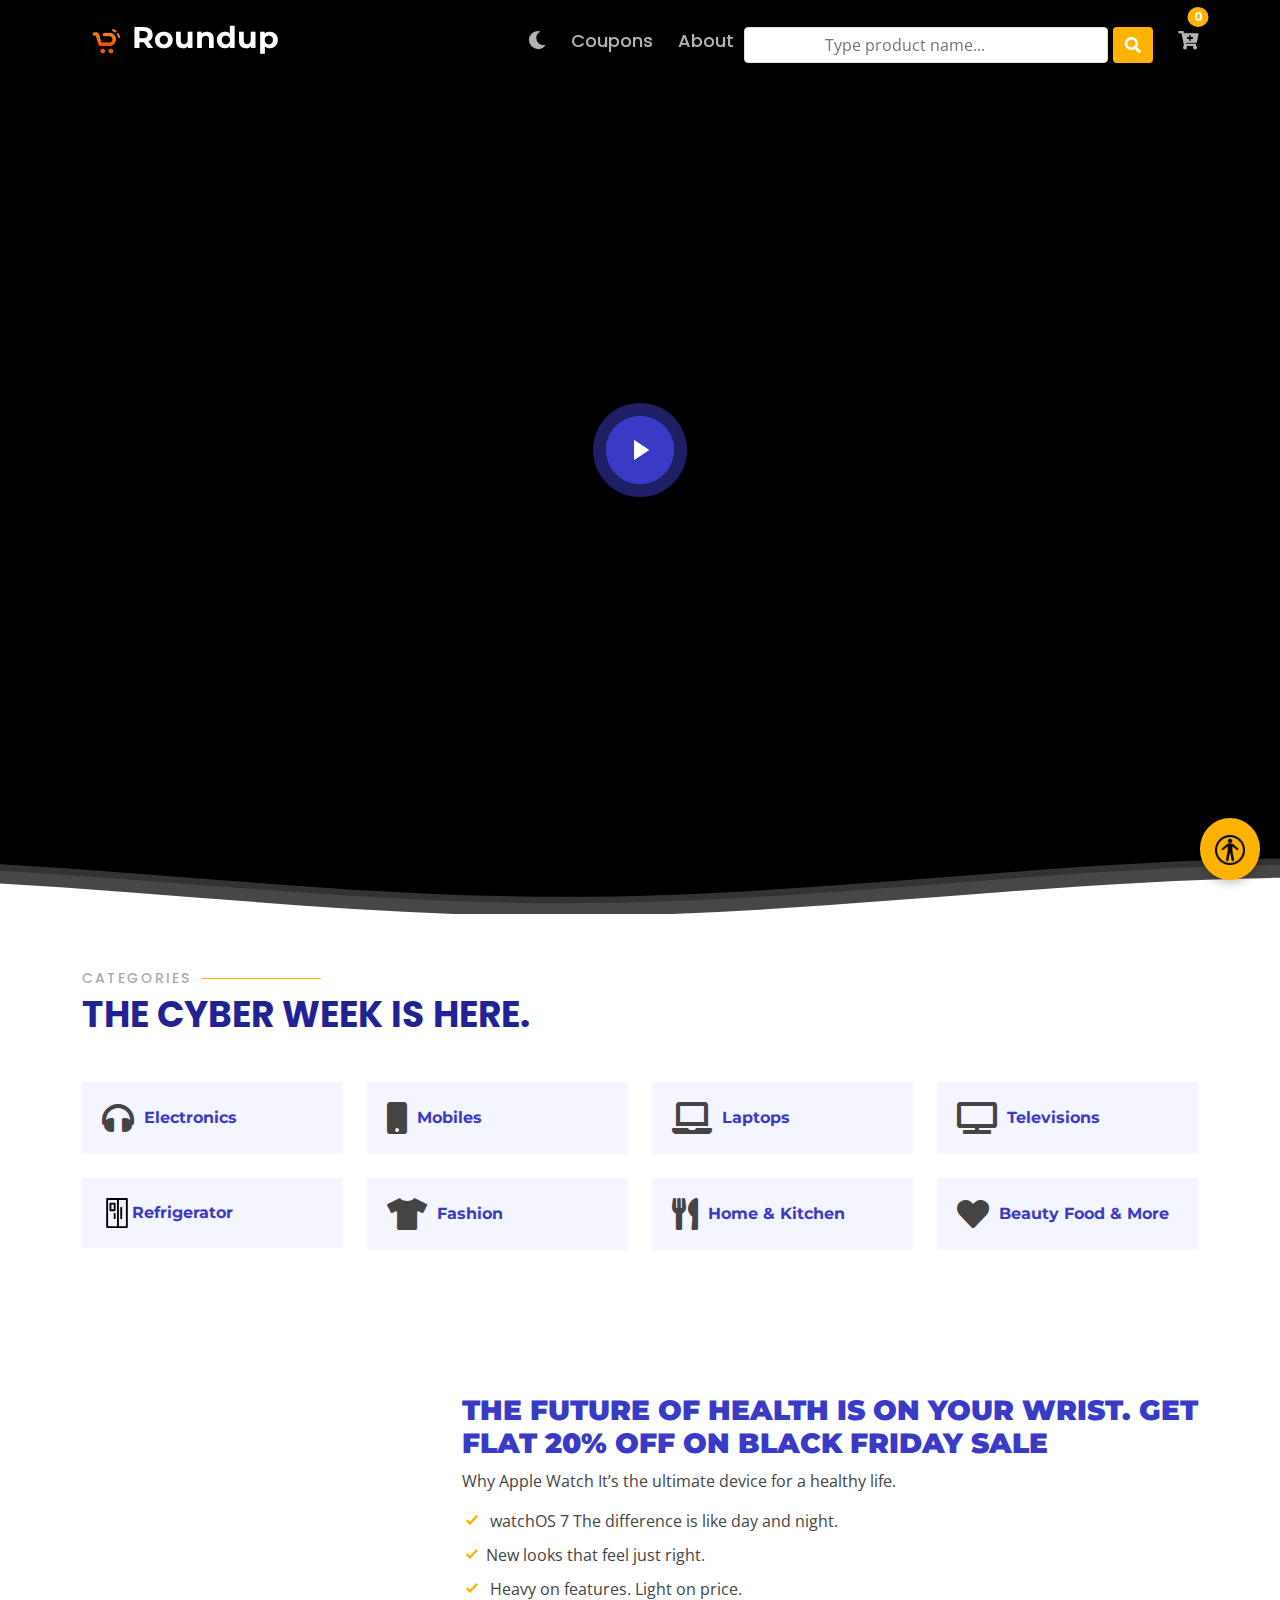
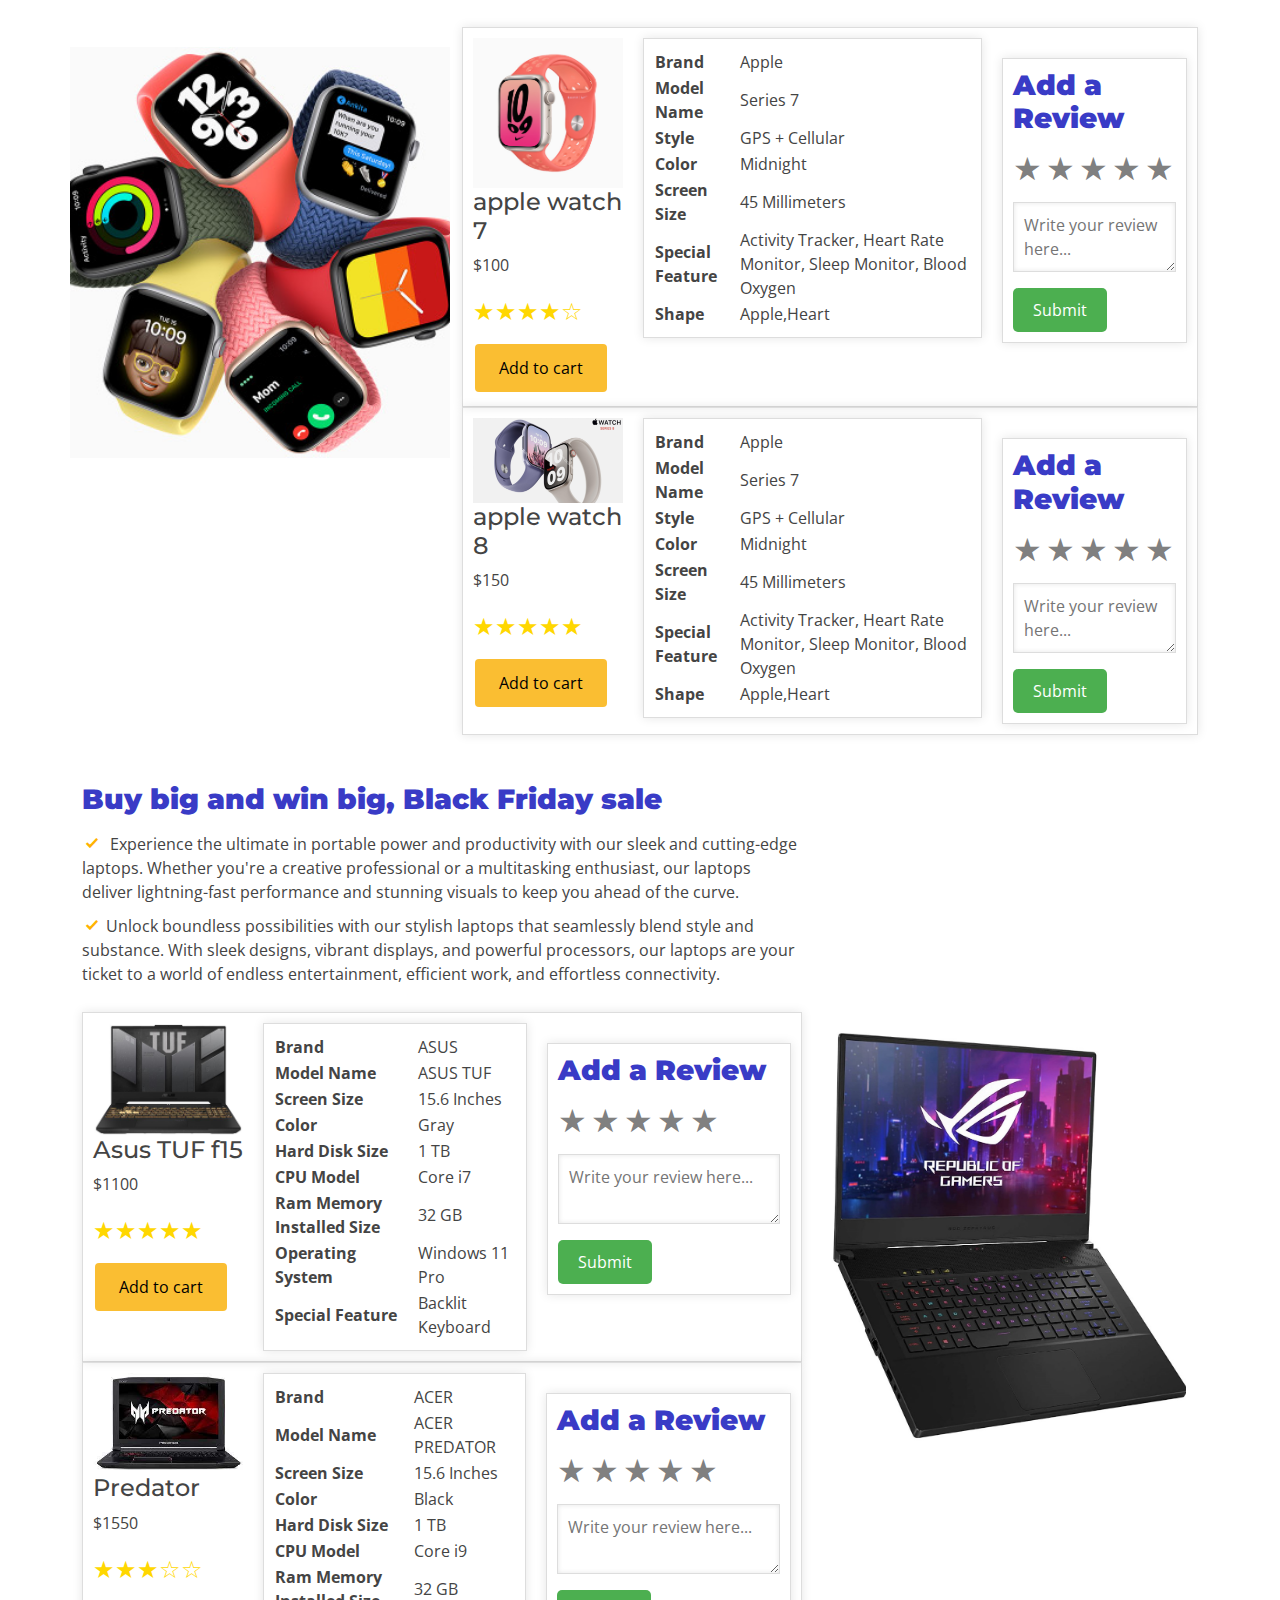
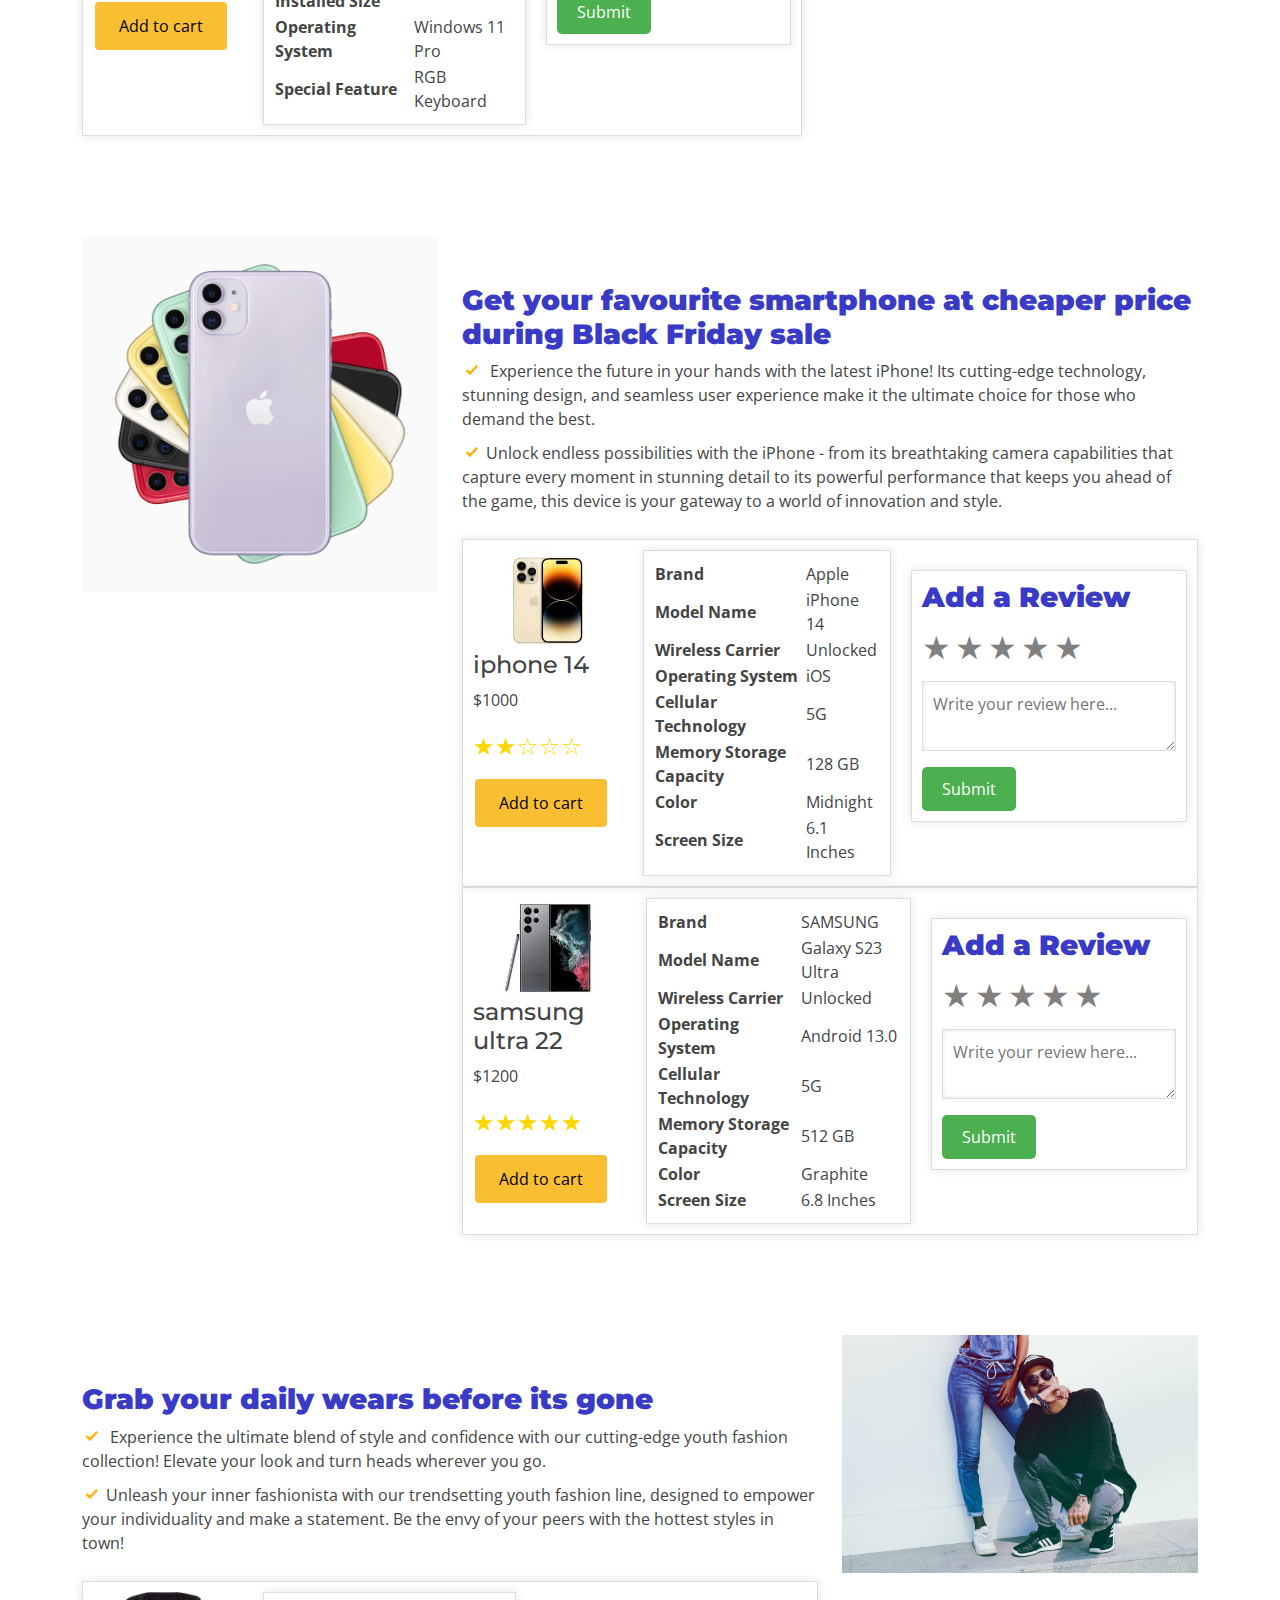
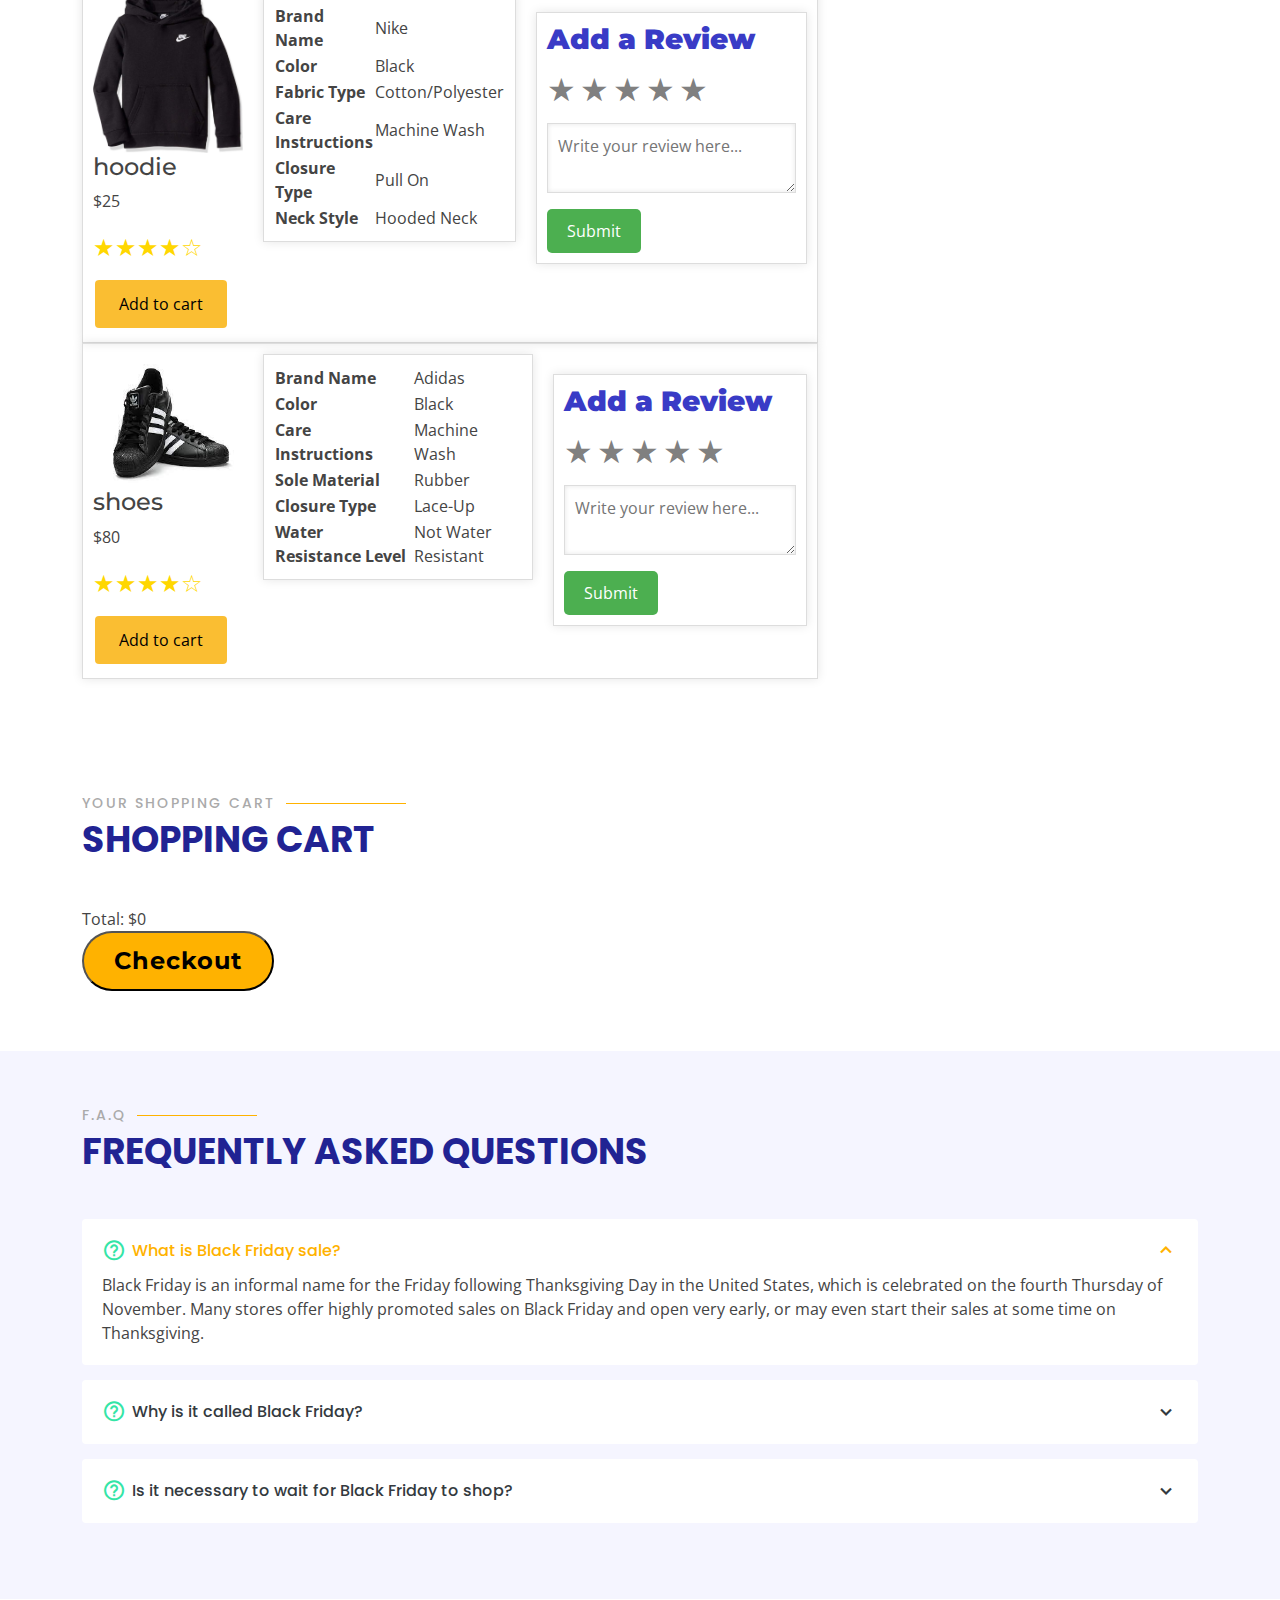
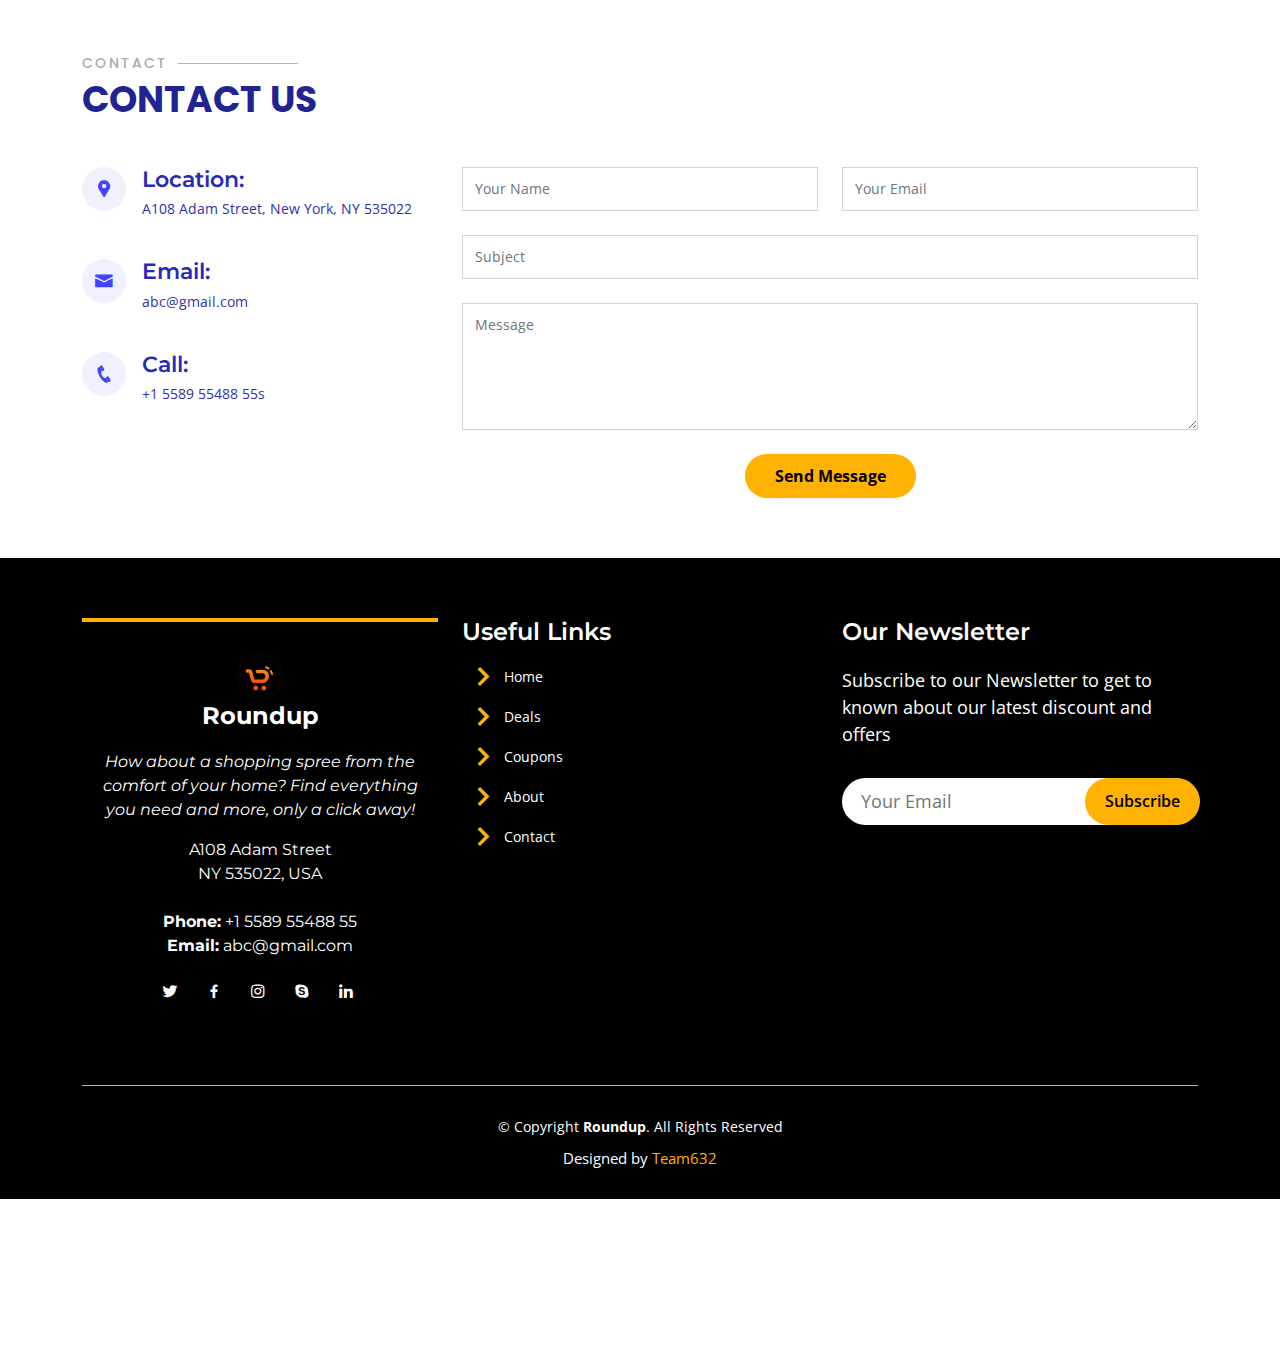
<file: index.html>
<!DOCTYPE html>

<html lang="en">
<head>
<meta charset="utf-8"/>
<meta content="width=device-width, initial-scale=1.0" name="viewport"/>
<title>Roundup</title>
<meta content="" name="description"/>
<meta content="" name="keywords"/>
<!-- Favicons -->
<link href="https://cdnjs.cloudflare.com/ajax/libs/font-awesome/5.8.2/css/all.css" rel="stylesheet"/>
<link href="assets/img/favicon.png" rel="icon"/>
<link href="assets/img/apple-touch-icon.png" rel="apple-touch-icon"/>
<!-- Google Fonts -->
<link href="https://fonts.googleapis.com/css?family=Open+Sans:300,300i,400,400i,600,600i,700,700i|Montserrat:300,300i,400,400i,500,500i,600,600i,700,700i|Poppins:300,300i,400,400i,500,500i,600,600i,700,700i" rel="stylesheet"/>
<!-- Vendor CSS Files -->
<link href="assets/vendor/bootstrap/css/bootstrap.min.css" rel="stylesheet"/>
<link href="assets/vendor/icofont/icofont.min.css" rel="stylesheet"/>
<link href="assets/vendor/boxicons/css/boxicons.min.css" rel="stylesheet"/>
<link href="assets/vendor/venobox/venobox.css" rel="stylesheet"/>
<link href="assets/vendor/remixicon/remixicon.css" rel="stylesheet"/>
<link href="assets/vendor/owl.carousel/assets/owl.carousel.min.css" rel="stylesheet"/>
<link href="assets/vendor/aos/aos.css" rel="stylesheet"/>
<!-- Template Main CSS File -->
<link href="assets/css/style.css" rel="stylesheet"/>
<!-- =======================================================

  ======================================================== -->
</head>
<body>
<!-- ======= Header ======= -->
<header class="fixed-top d-flex align-items-center header-transparent" id="header">
<div class="container d-flex align-items-center justify-content-between">
  <!-- <div class="logo img">
  <img src="assets/img/logo.png" alt="Logo" width="50" height="50">  </div>
<div class="logo">
  <h1><a href="index.html"><span>Roundup</span></a></h1> -->
  <div class="logo img">
    <h1><a href="index.html"><img src="assets/img/logo.png" alt="Logo" width="auto" height="50"><span>Roundup</span></a></h1>
    
<!-- <div class="font-slider-container">
  <label for="font-size-slider">Font Size:</label>
  <input type="range" id="font-size-slider" min="0.8" max="1.5" step="0.05" value="1">
</div> -->
</div>
<nav class="nav-menu d-none d-lg-block">
<ul>
  <li class="nav-item">
    <a href="#" id="night-mode-toggle" onclick="toggleNightMode()" style="cursor: pointer;">
        <i class="fas fa-moon"></i>
        <div class="tooltip-text">Night Mode</div>
    </a>
  </li>
<!-- <li class="active"><a href="index.html">Home</a></li> -->
<!-- <li><a href="#details">Deals</a></li> -->
<li><a href="#features">Coupons</a></li>
<li><a href="#about" onclick="navigateToSection('about')">About</a></li>
<!-- <li><a href="#contact">Contact</a></li> -->

<li class="nav-item">
  <div class="direct-search-bar">
      <input id="new-search-input" placeholder="Type product name..." type="text" />
      <button onclick="searchProduct()" type="button"><i aria-hidden="true" class="fa fa-search"></i></button>
  </div>
</li>
<li><a href="#cart"><i aria-hidden="true" class="fa fa-cart-plus"></i><p id="count">0</p></a></li>

<!-- <li class="nav-item">
  <div class="font-slider-container">
      <label for="font-size-slider">Font Size:</label>
      <input type="range" id="font-size-slider" min="0.8" max="1.5" step="0.05" value="1">
  </div>
</li> -->
</ul></nav></div>

</header>
<div class="accessibility-float-button">
  <button id="accessibility-btn" aria-label="Accessibility options">
      <img src="assets/img/accessibility_icon.png" alt="Accessibility" /> <!-- Replace with your icon -->
  </button>
  <div class="accessibility-menu" aria-hidden="true">
      <!-- Accessibility options -->
      <button id="increase-font" aria-label="Increase font size">A+</button>
      <button id="decrease-font" aria-label="Decrease font size">A-</button>
      <!-- Add more buttons for other accessibility features as needed -->
  </div>
</div>
</body></html>
<script src=""></script>
<!-- .nav-menu -->
<!-- End Header -->
<!-- ======= Hero Section ======= -->
<section id="hero">
<div class="container">
<div class="row justify-content-between">
<div class="col-lg-7 pt-5 pt-lg-0 order-2 order-lg-1 d-flex align-items-center">
<!-- <div data-aos="zoom-out"> -->
<div>
<h1><span>Black Friday</span></h1>
<h2>BIGGEST DISCOUNT OF THE YEAR. UPTO 35% OFF ON SELECTED PRODUCTS</h2>
<div class="text-center text-lg-start">
</div>
</div>
</div>
<div class="col-lg-4 order-1 order-lg-2 hero-img">
<img alt="" class="img-fluid animated" src="assets/img/featured-image.png"/>
</div>
</div>
</div>
<svg class="hero-waves" preserveaspectratio="none" viewbox="0 24 150 28 " xmlns="http://www.w3.org/2000/svg" xmlns:xlink="http://www.w3.org/1999/xlink">
<defs>
<path d="M-160 44c30 0 58-18 88-18s 58 18 88 18 58-18 88-18 58 18 88 18 v44h-352z" id="wave-path">
</path></defs>
<g class="wave1">
<use fill="rgba(255,255,255, .1)" x="50" xlink:href="#wave-path" y="3">
</use></g>
<g class="wave2">
<use fill="rgba(255,255,255, .2)" x="50" xlink:href="#wave-path" y="0">
</use></g>
<g class="wave3">
<use fill="#fff" x="50" xlink:href="#wave-path" y="9">
</use></g>
</svg>
</section><!-- End Hero -->
<main id="main">
<!-- ======= Features Section ======= -->
<section class="features" id="features">
<div class="container">
<div class="section-title">
<h2>categories</h2>
<p>The cyber week is here.</p>
</div>
<div class="row">
<div class="col-lg-3 col-md-4">
<div class="icon-box" onclick="navigateToSection('watch')">
<i class="fas fa-headphones"></i>
<h3><a href="">Electronics</a></h3>
</div>
</div>
<div class="col-lg-3 col-md-4 mt-4 mt-md-0">
<div class="icon-box" onclick="navigateToSection('iphone')">
<i class="fas fa-mobile"></i>
<h3><a href="">Mobiles</a></h3>
</div>
</div>
<div class="col-lg-3 col-md-4 mt-4 mt-md-0">
<div class="icon-box" onclick="navigateToSection('asus')">
<i class="fas fa-laptop"></i>
<h3><a href="">Laptops</a></h3>
</div>
</div>
<div class="col-lg-3 col-md-4 mt-4 mt-md-0">
<div class="icon-box" onclick="navigateToSection('watch')">
<i class="fas fa-tv"></i>
<h3><a href="">Televisions</a></h3>
</div>
</div>
<div class="col-lg-3 col-md-4 mt-4">
<div class="icon-box" onclick="navigateToSection('watch')">
<img alt="" height="30" src="./assets/img/refrigerator.svg" width="30"/>
<h3><a href="">Refrigerator</a></h3>
</div>
</div>
<div class="col-lg-3 col-md-4 mt-4">
<div class="icon-box" onclick="navigateToSection('hoodie')">
<i class="fas fa-tshirt"></i>
<h3><a href="">Fashion</a></h3>
</div>
</div>
<div class="col-lg-3 col-md-4 mt-4">
<div class="icon-box" onclick="navigateToSection('watch')">
<i class="fas fa-utensils"></i>
<h3><a href="">Home &amp; Kitchen</a></h3>
</div>
</div>
<div class="col-lg-3 col-md-4 mt-4">
<div class="icon-box" onclick="navigateToSection('watch')">
<i class="fas fa-heart"></i>
<h3><a href="">Beauty Food &amp; More</a></h3>
</div>
</div>
</div>
</div>
</section><!-- End Features Section -->
<!-- ======= About Section ======= -->
<!-- End About Section -->
<!-- ======= Details Section ======= -->
<section class="details" id="details">
<div class="container">
<div class="row content">
<!-- <div class="col-md-4 video-box" data-aos="fade-right"> -->
<div class="col-md-4 video-box">
<a class="venobox play-btn mb-4" data-autoplay="true" data-vbtype="video" href="https://www.youtube.com/watch?v=TCMnrssX1NE"></a>
<!-- <img src="assets/img/tile-watch-se__knji2d25x8qe_medium.jpg" width="600px" height="500px" class="img-fluid" alt=""> -->
</div>
<!-- <div class="col-md-8 pt-4" data-aos="fade-up"> -->
<div class="col-md-8 pt-4">
<h3>THE FUTURE OF HEALTH IS ON YOUR WRIST. GET FLAT 20% OFF ON BLACK FRIDAY SALE</h3>
<p class="font-italic">
              Why Apple Watch
              It’s the ultimate device for a healthy life.
            </p>
<ul>
<li><i class="icofont-check"></i> watchOS 7
                The difference
                is like day and night.</li>
<li><i class="icofont-check"></i>New looks that
                feel just right.</li>
<li><i class="icofont-check"></i> Heavy on features.
                Light on price.</li>
</ul>
<div class="text-center text-lg-start">
<div id="product-listing">
  <div class="product-container">
    <div class="product" id="watch" data-product-name="apple watch 7" data-price="100">
        <img height="M-150" src="./assets/img/apple_watch_7.jpg" width="150px"/>
        <h4>apple watch 7</h4>
        <p>$100</p>
        <!-- Star Rating -->
        <div class="star-rating">
          <span>★★★★☆</span> <!-- Example: 4 out of 5 stars -->
        </div>
        <button class="btn-buy-now" onclick="addToCart('apple watch 7')">Add to cart</button>
    </div>
    <div class="product-specs">
        <table>
            <tr><th>Brand</th><td>Apple</td></tr>
            <tr><th>Model Name</th><td>Series 7</td></tr>
            <tr><th>Style</th><td>GPS + Cellular</td></tr>
            <tr><th>Color</th><td>Midnight</td></tr>
            <tr><th>Screen Size</th><td>45 Millimeters</td></tr>
            <tr><th>Special Feature</th><td>Activity Tracker, Heart Rate Monitor, Sleep Monitor, Blood Oxygen</td></tr>
            <tr><th>Shape</th><td>Apple,Heart</td></tr>
        </table>
    </div>
    <div class="add-review">
      <h3>Add a Review</h3>
      <!-- Star Rating for Review -->
      <div class="review-star-rating">
          <span class="star" onclick="setRating(1)">&#9733;</span>
          <span class="star" onclick="setRating(2)">&#9733;</span>
          <span class="star" onclick="setRating(3)">&#9733;</span>
          <span class="star" onclick="setRating(4)">&#9733;</span>
          <span class="star" onclick="setRating(5)">&#9733;</span>
      </div>
      <textarea id="review-text" placeholder="Write your review here..."></textarea>
      <button class="submit-review-btn" onclick="submitReview()">Submit</button>
  </div>
</div>

<div class="product-container">
  <div class="product" id="watch 8" data-product-name="apple watch 8" data-price="150">
      <img height="M-150" src="./assets/img/apple_watch_8.jpg" width="150px"/>
      <h4>apple watch 8</h4>
      <p>$150</p>
      <!-- Star Rating -->
      <div class="star-rating">
        <span>★★★★★</span> <!-- Example: 4 out of 5 stars -->
      </div>
      <button class="btn-buy-now" onclick="addToCart('apple watch 8')">Add to cart</button>
  </div>
  <div class="product-specs">
    <table>
      <tr><th>Brand</th><td>Apple</td></tr>
      <tr><th>Model Name</th><td>Series 7</td></tr>
      <tr><th>Style</th><td>GPS + Cellular</td></tr>
      <tr><th>Color</th><td>Midnight</td></tr>
      <tr><th>Screen Size</th><td>45 Millimeters</td></tr>
      <tr><th>Special Feature</th><td>Activity Tracker, Heart Rate Monitor, Sleep Monitor, Blood Oxygen</td></tr>
      <tr><th>Shape</th><td>Apple,Heart</td></tr>
  </table>
  </div>
  <div class="add-review">
    <h3>Add a Review</h3>
    <!-- Star Rating for Review -->
    <div class="review-star-rating">
        <span class="star" onclick="setRating(1)">&#9733;</span>
        <span class="star" onclick="setRating(2)">&#9733;</span>
        <span class="star" onclick="setRating(3)">&#9733;</span>
        <span class="star" onclick="setRating(4)">&#9733;</span>
        <span class="star" onclick="setRating(5)">&#9733;</span>
    </div>
    <textarea id="review-text" placeholder="Write your review here..."></textarea>
    <buttonc class="submit-review-btn" onclick="submitReview()">Submit</button>
</div>
</div>
</div>
</div>
</div>
<div class="row content">
<div class="col-md-4 order-1 order-md-2 video-box1">
<a class="venobox play-btn mb-4" data-autoplay="true" data-vbtype="video" href="https://www.youtube.com/watch?v=v0oASOYTq0s"></a>
</div>
<div class="col-md-8 pt-5 order-2 order-md-1">
<h3>Buy big and win big, Black Friday sale</h3>
<p class="font-italic">
  <ul>
  <li><i class="icofont-check"></i> Experience the ultimate in portable power and productivity with our sleek and cutting-edge laptops. Whether you're a creative professional 
    or a multitasking enthusiast, our laptops deliver lightning-fast performance and stunning visuals to keep you ahead of the curve.</li>
<li><i class="icofont-check"></i>Unlock boundless possibilities with our stylish laptops that seamlessly blend style and substance. With sleek designs, vibrant displays, and 
  powerful processors, our laptops are your ticket to a world of endless entertainment, efficient work, and effortless connectivity.</li>
</ul>

            </p>
            <div class="product-container">
              <div class="product" id="asus" data-product-name="Asus TUF f15" data-price="1100">
                  <img height="M-150" src="./assets/img/tuf.jpg" width="150px"/>
                  <h4>Asus TUF f15</h4>
                  <p>$1100</p>
                  <!-- Star Rating -->
                  <div class="star-rating">
                    <span>★★★★★</span> <!-- Example: 4 out of 5 stars -->
                  </div>
                  <button class="btn-buy-now" onclick="addToCart('Asus TUF f15')">Add to cart</button>
              </div>
              <div class="product-specs">
                  <table>
                      <tr><th>Brand</th><td>ASUS</td></tr>
                      <tr><th>Model Name</th><td>ASUS TUF</td></tr>
                      <tr><th>Screen Size</th><td>15.6 Inches</td></tr>
                      <tr><th>Color</th><td>Gray</td></tr>
                      <tr><th>Hard Disk Size</th><td>1 TB</td></tr>
                      <tr><th>CPU Model</th><td>Core i7</td></tr>
                      <tr><th>Ram Memory Installed Size</th><td>32 GB</td></tr>
                      <tr><th>Operating System</th><td>Windows 11 Pro</td></tr>
                      <tr><th>Special Feature</th><td>Backlit Keyboard</td></tr>
                  </table>
              </div>
              <div class="add-review">
                  <h3>Add a Review</h3>
                  <!-- Star Rating for Review -->
                  <div class="review-star-rating" id="asusReviewRating">
                      <span class="star" onclick="setRating(1, 'asusReviewRating')">&#9733;</span>
                      <span class="star" onclick="setRating(2, 'asusReviewRating')">&#9733;</span>
                      <span class="star" onclick="setRating(3, 'asusReviewRating')">&#9733;</span>
                      <span class="star" onclick="setRating(4, 'asusReviewRating')">&#9733;</span>
                      <span class="star" onclick="setRating(5, 'asusReviewRating')">&#9733;</span>
                  </div>
                  <textarea id="asus-review-text" placeholder="Write your review here..."></textarea>
                  <button class="submit-review-btn" onclick="submitReview('asusReviewRating', 'asus-review-text')">Submit</button>
              </div>
          </div>
          <div class="product-container">
            <div class="product" id="predator" data-product-name="Predator" data-price="1550">
                <img height="M-150" src="./assets/img/predator.jpeg" width="150px"/>
                <h4>Predator</h4>
                <p>$1550</p>
                <!-- Star Rating -->
                <div class="star-rating">
                  <span>★★★☆☆</span> <!-- Example: 4 out of 5 stars -->
                </div>
                <button class="btn-buy-now" onclick="addToCart('Predator')">Add to cart</button>
            </div>
            <div class="product-specs">
                <table>
                  <tr><th>Brand</th><td>ACER</td></tr>
                  <tr><th>Model Name</th><td>ACER PREDATOR</td></tr>
                  <tr><th>Screen Size</th><td>15.6 Inches</td></tr>
                  <tr><th>Color</th><td>Black</td></tr>
                  <tr><th>Hard Disk Size</th><td>1 TB</td></tr>
                  <tr><th>CPU Model</th><td>Core i9</td></tr>
                  <tr><th>Ram Memory Installed Size</th><td>32 GB</td></tr>
                  <tr><th>Operating System</th><td>Windows 11 Pro</td></tr>
                  <tr><th>Special Feature</th><td>RGB Keyboard</td></tr>
                    <!-- Add more specifications here -->
                </table>
            </div>
            <div class="add-review">
                <h3>Add a Review</h3>
                <div class="review-star-rating" id="predatorReviewRating">
                    <span class="star" onclick="setRating(1, 'predatorReviewRating')">&#9733;</span>
                    <span class="star" onclick="setRating(2, 'predatorReviewRating')">&#9733;</span>
                    <span class="star" onclick="setRating(3, 'predatorReviewRating')">&#9733;</span>
                    <span class="star" onclick="setRating(4, 'predatorReviewRating')">&#9733;</span>
                    <span class="star" onclick="setRating(5, 'predatorReviewRating')">&#9733;</span>
                </div>
                <textarea id="predator-review-text" placeholder="Write your review here..."></textarea>
                <button class="submit-review-btn" onclick="submitReview('predatorReviewRating', 'predator-review-text')">Submit</button>
            </div>
        </div>
</div>
</div>
</div>
<div class="row content">
<div class="col-md-4">
<img alt="" class="img-fluid" src="assets/img/5d77febe2e22af1b3940b0c9.jfif"/>
</div>
<div class="col-md-8 pt-5">
<h3>Get your favourite smartphone at cheaper price during Black Friday sale</h3>
<ul>
<li><i class="icofont-check"></i> Experience the future in your hands with the latest iPhone! Its 
  cutting-edge technology, stunning design, and seamless user experience make it the ultimate choice for those who demand the best.</li>
<li><i class="icofont-check"></i>Unlock endless possibilities with the iPhone - from its breathtaking 
  camera capabilities that capture every moment in stunning detail to its powerful performance that keeps you ahead of the game, this device is your gateway to a world of innovation and style.</li>
</ul>
<div class="text-center text-lg-start">
<div id="product-listing">
  <div class="product-container">
    <div class="product" id="iphone" data-product-name="iphone 14" data-price="1000">
        <img height="M-150" src="./assets/img/iphone_14.jpg" width="150px"/>
        <h4>iphone 14</h4>
        <p>$1000</p>
        <div class="star-rating">
          <span>★★☆☆☆</span> <!-- Example: 4 out of 5 stars -->
        </div>
        <button class="btn-buy-now" onclick="addToCart('iphone 14')">Add to cart</button>
    </div>
    <div class="product-specs">
        <table>
            <tr><th>Brand</th><td>Apple</td></tr>
            <tr><th>Model Name</th><td>iPhone 14</td></tr>
            <tr><th>Wireless Carrier</th><td>Unlocked</td></tr>
            <tr><th>Operating System</th><td>iOS</td></tr>
            <tr><th>Cellular Technology</th><td>5G</td></tr>
            <tr><th>Memory Storage Capacity</th><td>128 GB</td></tr>
            <tr><th>Color</th><td>Midnight</td></tr>
            <tr><th>Screen Size</th><td>6.1 Inches</td></tr>
        </table>
    </div>
    <div class="add-review">
        <h3>Add a Review</h3>
        <div class="review-star-rating" id="iphoneReviewRating">
            <span class="star" onclick="setRating(1, 'iphoneReviewRating')">&#9733;</span>
            <span class="star" onclick="setRating(2, 'iphoneReviewRating')">&#9733;</span>
            <span class="star" onclick="setRating(3, 'iphoneReviewRating')">&#9733;</span>
            <span class="star" onclick="setRating(4, 'iphoneReviewRating')">&#9733;</span>
            <span class="star" onclick="setRating(5, 'iphoneReviewRating')">&#9733;</span>
        </div>
        <textarea id="iphone-review-text" placeholder="Write your review here..."></textarea>
        <button class="submit-review-btn" class="submit-review-btn" onclick="submitReview('iphoneReviewRating', 'iphone-review-text')">Submit</button>
    </div>
</div>
<div class="product-container">
  <div class="product" id="samsung" data-product-name="samsung ultra 22" data-price="1200">
      <img height="M-150" src="./assets/img/samsung.jpeg" width="150px"/>
      <h4>samsung ultra 22</h4>
      <p>$1200</p>
      <div class="star-rating">
        <span>★★★★★</span> <!-- Example: 4 out of 5 stars -->
      </div>
      <button class="btn-buy-now" onclick="addToCart('samsung ultra 22')">Add to cart</button>
  </div>
  <div class="product-specs">
      <table>
        <tr><th>Brand</th><td>SAMSUNG</td></tr>
        <tr><th>Model Name</th><td>	Galaxy S23 Ultra</td></tr>
        <tr><th>Wireless Carrier</th><td>Unlocked</td></tr>
        <tr><th>Operating System</th><td>Android 13.0</td></tr>
        <tr><th>Cellular Technology</th><td>5G</td></tr>
        <tr><th>Memory Storage Capacity</th><td>512 GB</td></tr>
        <tr><th>Color</th><td>Graphite</td></tr>
        <tr><th>Screen Size</th><td>6.8 Inches</td></tr>
          <!-- Add more specifications here -->
      </table>
  </div>
  <div class="add-review">
      <h3>Add a Review</h3>
      <div class="review-star-rating" id="samsungReviewRating">
          <span class="star" onclick="setRating(1, 'samsungReviewRating')">&#9733;</span>
          <span class="star" onclick="setRating(2, 'samsungReviewRating')">&#9733;</span>
          <span class="star" onclick="setRating(3, 'samsungReviewRating')">&#9733;</span>
          <span class="star" onclick="setRating(4, 'samsungReviewRating')">&#9733;</span>
          <span class="star" onclick="setRating(5, 'samsungReviewRating')">&#9733;</span>
      </div>
      <textarea id="samsung-review-text" placeholder="Write your review here..."></textarea>
      <button class="submit-review-btn" onclick="submitReview('samsungReviewRating', 'samsung-review-text')">Submit</button>
  </div>
</div>

</div>
</div>
</div>
</div>
<div class="row content">
<div class="col-md-4 order-1 order-md-2">
<img alt="" class="img-fluid" height="700px" src="assets/img/photo-1490132328392-e6ef54a90dda.jfif" width="700px"/>
</div>
<div class="col-md-8 pt-5 order-2 order-md-1">
<h3>Grab your daily wears before its gone</h3>

<ul>
<li><i class="icofont-check"></i> Experience the ultimate blend of style and confidence with our cutting-edge youth 
  fashion collection! Elevate your look and turn heads wherever you go.</li>
<li><i class="icofont-check"></i>Unleash your inner fashionista with our trendsetting youth fashion line, designed 
  to empower your individuality and make a statement. Be the envy of your peers with the hottest styles in town!</li>

</ul>
<div class="text-center text-lg-start">
<div id="product-listing">
  <div class="product-container">
    <div class="product" id="hoodie" data-product-name="hoodie" data-price="25">
        <img height="M-150" src="./assets/img/hoodie.jpg" width="150px"/>
        <h4>hoodie</h4>
        <p>$25</p>
        <div class="star-rating">
          <span>★★★★☆</span> <!-- Example: 4 out of 5 stars -->
        </div>
        <button class="btn-buy-now" onclick="addToCart('hoodie')">Add to cart</button>
    </div>
    <div class="product-specs">
        <table>
          <tr><th>Brand Name</th><td>Nike</td></tr>
          <tr><th>Color</th><td>Black</td></tr>
          <tr><th>Fabric Type</th><td>Cotton/Polyester</td></tr>
          <tr><th>Care Instructions</th><td>Machine Wash</td></tr>
          <tr><th>Closure Type</th><td>Pull On</td></tr>
          <tr><th>Neck Style</th><td>Hooded Neck</td></tr>
            <!-- Add more specifications here -->
        </table>
    </div>
    <div class="add-review">
        <h3>Add a Review</h3>
        <div class="review-star-rating" id="hoodieReviewRating">
            <span class="star" onclick="setRating(1, 'hoodieReviewRating')">&#9733;</span>
            <span class="star" onclick="setRating(2, 'hoodieReviewRating')">&#9733;</span>
            <span class="star" onclick="setRating(3, 'hoodieReviewRating')">&#9733;</span>
            <span class="star" onclick="setRating(4, 'hoodieReviewRating')">&#9733;</span>
            <span class="star" onclick="setRating(5, 'hoodieReviewRating')">&#9733;</span>
        </div>
        <textarea id="hoodie-review-text" placeholder="Write your review here..."></textarea>
        <button class="submit-review-btn" onclick="submitReview('hoodieReviewRating', 'hoodie-review-text')">Submit</button>
    </div>
</div>
<div class="product-container">
  <div class="product" id="shoes" data-product-name="shoes" data-price="80">
      <img height="M-150" src="./assets/img/shoes.jpg" width="150px"/>
      <h4>shoes</h4>
      <p>$80</p>
      <div class="star-rating">
        <span>★★★★☆</span> <!-- Example: 4 out of 5 stars -->
      </div>
      <button class="btn-buy-now" onclick="addToCart('shoes')">Add to cart</button>
  </div>
  <div class="product-specs">
      <table>
        <tr><th>Brand Name</th><td>Adidas</td></tr>
        <tr><th>Color</th><td>Black</td></tr>
        <tr><th>Care Instructions</th><td>Machine Wash</td></tr>
        <tr><th>Sole Material</th><td>Rubber</td></tr>
        <tr><th>Closure Type</th><td>Lace-Up</td></tr>
        <tr><th>Water Resistance Level</th><td>Not Water Resistant</td></tr>
          <!-- Add more specifications here -->
      </table>
  </div>
  <div class="add-review">
      <h3>Add a Review</h3>
      <div class="review-star-rating" id="shoesReviewRating">
          <span class="star" onclick="setRating(1, 'shoesReviewRating')">&#9733;</span>
          <span class="star" onclick="setRating(2, 'shoesReviewRating')">&#9733;</span>
          <span class="star" onclick="setRating(3, 'shoesReviewRating')">&#9733;</span>
          <span class="star" onclick="setRating(4, 'shoesReviewRating')">&#9733;</span>
          <span class="star" onclick="setRating(5, 'shoesReviewRating')">&#9733;</span>
      </div>
      <textarea id="shoes-review-text" placeholder="Write your review here..."></textarea>
      <button class="submit-review-btn" onclick="submitReview('shoesReviewRating', 'shoes-review-text')">Submit</button>
  </div>
</div>
</div>
</div>
</div>
</div>
</div>
</section>
<script>
function addToCart(productName, quantity) {
    alert(productName + " added to cart with quantity " + quantity);
}
</script>
<!-- End Details Section -->
<!-- Shopping Cart Section -->
<section class="cart" id="cart">
<div class="container">
<div class="section-title">
<h2>Your Shopping Cart</h2>
<p>Shopping Cart</p>
</div>
<div class="cart-content">
<ul id="cart-list" style="display: none;">
</ul>
<!-- <p>No items in cart yet.</p> -->
<div id="cart-total">Total: $0</div>
<button class="checkout-button" onclick="checkout()">Checkout</button>
</div>
</div>
</section>
<!-- End Shopping Cart Section -->
<!-- ======= Gallery Section ======= -->
<!-- End Gallery Section -->
<!-- ======= Team Section ======= -->
<!-- End Team Section -->
<!-- ======= Pricing Section ======= -->
<!-- End Pricing Section -->
<!-- ======= F.A.Q Section ======= -->
<section class="faq section-bg" id="faq">
<div class="container">
<!-- <div class="section-title" data-aos="fade-up"> -->
<div class="section-title">
<h2>F.A.Q</h2>
<p>Frequently Asked Questions</p>
</div>
<div class="faq-list">
<ul>
<!-- <li data-aos="fade-up"> -->
<li>
<i class="bx bx-help-circle icon-help"></i> <a class="collapse" data-bs-target="#faq-list-1" data-bs-toggle="collapse">What is Black Friday sale? <i class="bx bx-chevron-down icon-show"></i><i class="bx bx-chevron-up icon-close"></i></a>
<div class="collapse show" data-bs-parent=".faq-list" id="faq-list-1">
<p>
                  Black Friday is an informal name for the Friday following Thanksgiving Day in the United States, which is celebrated on the fourth Thursday of November. Many stores offer highly promoted sales on Black Friday and open very early, or may even start their sales at some time on Thanksgiving.
                </p>
</div>
</li>
<li>
<i class="bx bx-help-circle icon-help"></i> <a class="collapsed" data-bs-target="#faq-list-2" data-bs-toggle="collapse">Why is it called Black Friday? <i class="bx bx-chevron-down icon-show"></i><i class="bx bx-chevron-up icon-close"></i></a>
<div class="collapse" data-bs-parent=".faq-list" id="faq-list-2">
<p>
                  The name Black Friday was adopted because on this day businesses go deep into the “black” with profits as opposed to the “red” with losses as many stores operate most of the year.                </p>
</div>
</li>
<li>
<i class="bx bx-help-circle icon-help"></i> <a class="collapsed" data-bs-target="#faq-list-3" data-bs-toggle="collapse">Is it necessary to wait for Black Friday to shop? <i class="bx bx-chevron-down icon-show"></i><i class="bx bx-chevron-up icon-close"></i></a>
<div class="collapse" data-bs-parent=".faq-list" id="faq-list-3">
<p>
                  While it may not be completely essential to wait until Black Friday to do all of your shopping, it is wise to wait until this day or Thanksgiving to do the bulk of it.                </p>
</div>
</li>
</ul>
</div>
</div>
</section><!-- End F.A.Q Section -->
<!-- ======= Contact Section ======= -->
<section class="contact" id="contact">
<div class="container">
<div class="section-title">
<h2>Contact</h2>
<p>Contact Us</p>
</div>
<div class="row">
<div class="col-lg-4">
<div class="info">
<div class="address">
<i class="icofont-google-map"></i>
<h4>Location:</h4>
<p>A108 Adam Street, New York, NY 535022</p>
</div>
<div class="email">
<i class="icofont-envelope"></i>
<h4>Email:</h4>
<p>abc@gmail.com</p>
</div>
<div class="phone">
<i class="icofont-phone"></i>
<h4>Call:</h4>
<p>+1 5589 55488 55s</p>
</div>
</div>
</div>
  <div class="col-lg-8 mt-5 mt-lg-0">
    <form action="forms/contact.php" class="php-email-form" method="post" role="form" onsubmit="return validateForm();">
    <div class="row">
    <div class="col-md-6 form-group">
    <input class="form-control" data-msg="Please enter a name" data-rule="minlen:1" id="name" name="name" placeholder="Your Name" type="text"/>
    <div class="validate"></div>
    </div>
    <div class="col-md-6 form-group mt-3 mt-md-0">
    <input class="form-control" data-msg="Please enter a valid email" data-rule="email" id="email" name="email" placeholder="Your Email" type="email"/>
    <div class="validate"></div>
    </div>
    </div>
    <div class="form-group mt-3">
    <input class="form-control" data-msg="Please enter a subject" data-rule="minlen:1" id="subject" name="subject" placeholder="Subject" type="text"/>
    <div class="validate"></div>
    </div>
    <div class="form-group mt-3">
    <textarea class="form-control" data-msg="Please write something for us" data-rule="required" name="message" placeholder="Message" rows="5"></textarea>
    <div class="validate"></div>
    </div>
    <div class="mb-3">
    <div class="loading">Loading</div>
    <!-- <div class="error-message"></div> -->
    <div class="sent-message">Your message has been sent. Thank you!</div>
    </div>
    <div class="text-center"><button type="submit" >Send Message</button></div>

    </form>
    </div>
    </div>
    </div>
    </section><!-- End Contact Section -->
    
</main><!-- End #main -->
<!-- ======= Footer ======= -->
<footer id="footer">
<div class="footer-top">
<div class="container">
<div class="row">
<div class="col-lg-4 col-md-6">
<div class="footer-info">
<div class="logo img">
  <img src="assets/img/logo.png" alt="Logo" width="50" height="50">
</div>
<h3>Roundup</h3>
<p class="pb-3"><em>How about a shopping spree from the comfort of your home? Find everything you need and more, only a click away!</em></p>
<p>
                A108 Adam Street <br/>
                NY 535022, USA<br/><br/>
<strong>Phone:</strong> +1 5589 55488 55<br/>
<strong>Email:</strong> abc@gmail.com<br/>
</p>
<div class="social-links mt-3">
<a class="twitter" href="#"><i class="bx bxl-twitter"></i></a>
<a class="facebook" href="#"><i class="bx bxl-facebook"></i></a>
<a class="instagram" href="#"><i class="bx bxl-instagram"></i></a>
<a class="google-plus" href="#"><i class="bx bxl-skype"></i></a>
<a class="linkedin" href="#"><i class="bx bxl-linkedin"></i></a>
</div>
</div>
</div>
<div class="col-lg-4 col-md-6 footer-links">
<h4>Useful Links</h4>
<ul>
<li><i class="bx bx-chevron-right"></i> <a href="#">Home</a></li>
<li><i class="bx bx-chevron-right"></i> <a href="#">Deals</a></li>
<li><i class="bx bx-chevron-right"></i> <a href="#">Coupons</a></li>
<li><i class="bx bx-chevron-right"></i> <a href="#">About</a></li>
<li><i class="bx bx-chevron-right"></i> <a href="#">Contact</a></li>
</ul>
</div>

<div class="col-lg-4 col-md-6 footer-newsletter">
<h4>Our Newsletter</h4>
<p>Subscribe to our Newsletter to get to known about our latest discount and offers</p>
<form action="javascript:void(0)" method="post" onsubmit="return  validateEmail();">
<input name="email" id="subEmail" data-rule="email" placeholder="Your Email" type="email"/><input type="submit" value="Subscribe" onclick="toggleSubscribeButton()"/>
</form>
</div>
</div>
</div>
</div>
<div class="container">
<div class="copyright">
        © Copyright <strong><span>Roundup</span></strong>. All Rights Reserved
      </div>
<div class="credits">

        Designed by <a href="">Team632</a>
</div>
</div>
</footer>


<!-- <a class="back-to-top" href="#"><i class="icofont-simple-up"></i></a> -->
<div id="preloader"></div>

<script src="assets/vendor/jquery/jquery.min.js"></script>
<script src="assets/vendor/bootstrap/js/bootstrap.bundle.min.js"></script>
<script src="assets/vendor/jquery.easing/jquery.easing.min.js"></script>
<script src="assets/vendor/php-email-form/validate.js"></script>
<script src="assets/vendor/venobox/venobox.min.js"></script>
<script src="assets/vendor/waypoints/jquery.waypoints.min.js"></script>
<script src="assets/vendor/counterup/counterup.min.js"></script>
<script src="assets/vendor/owl.carousel/owl.carousel.min.js"></script>

<script src="assets/js/main.js"></script>
<section class="about" id="about">
</section><section class="deals" id="deals"></section>
</file>
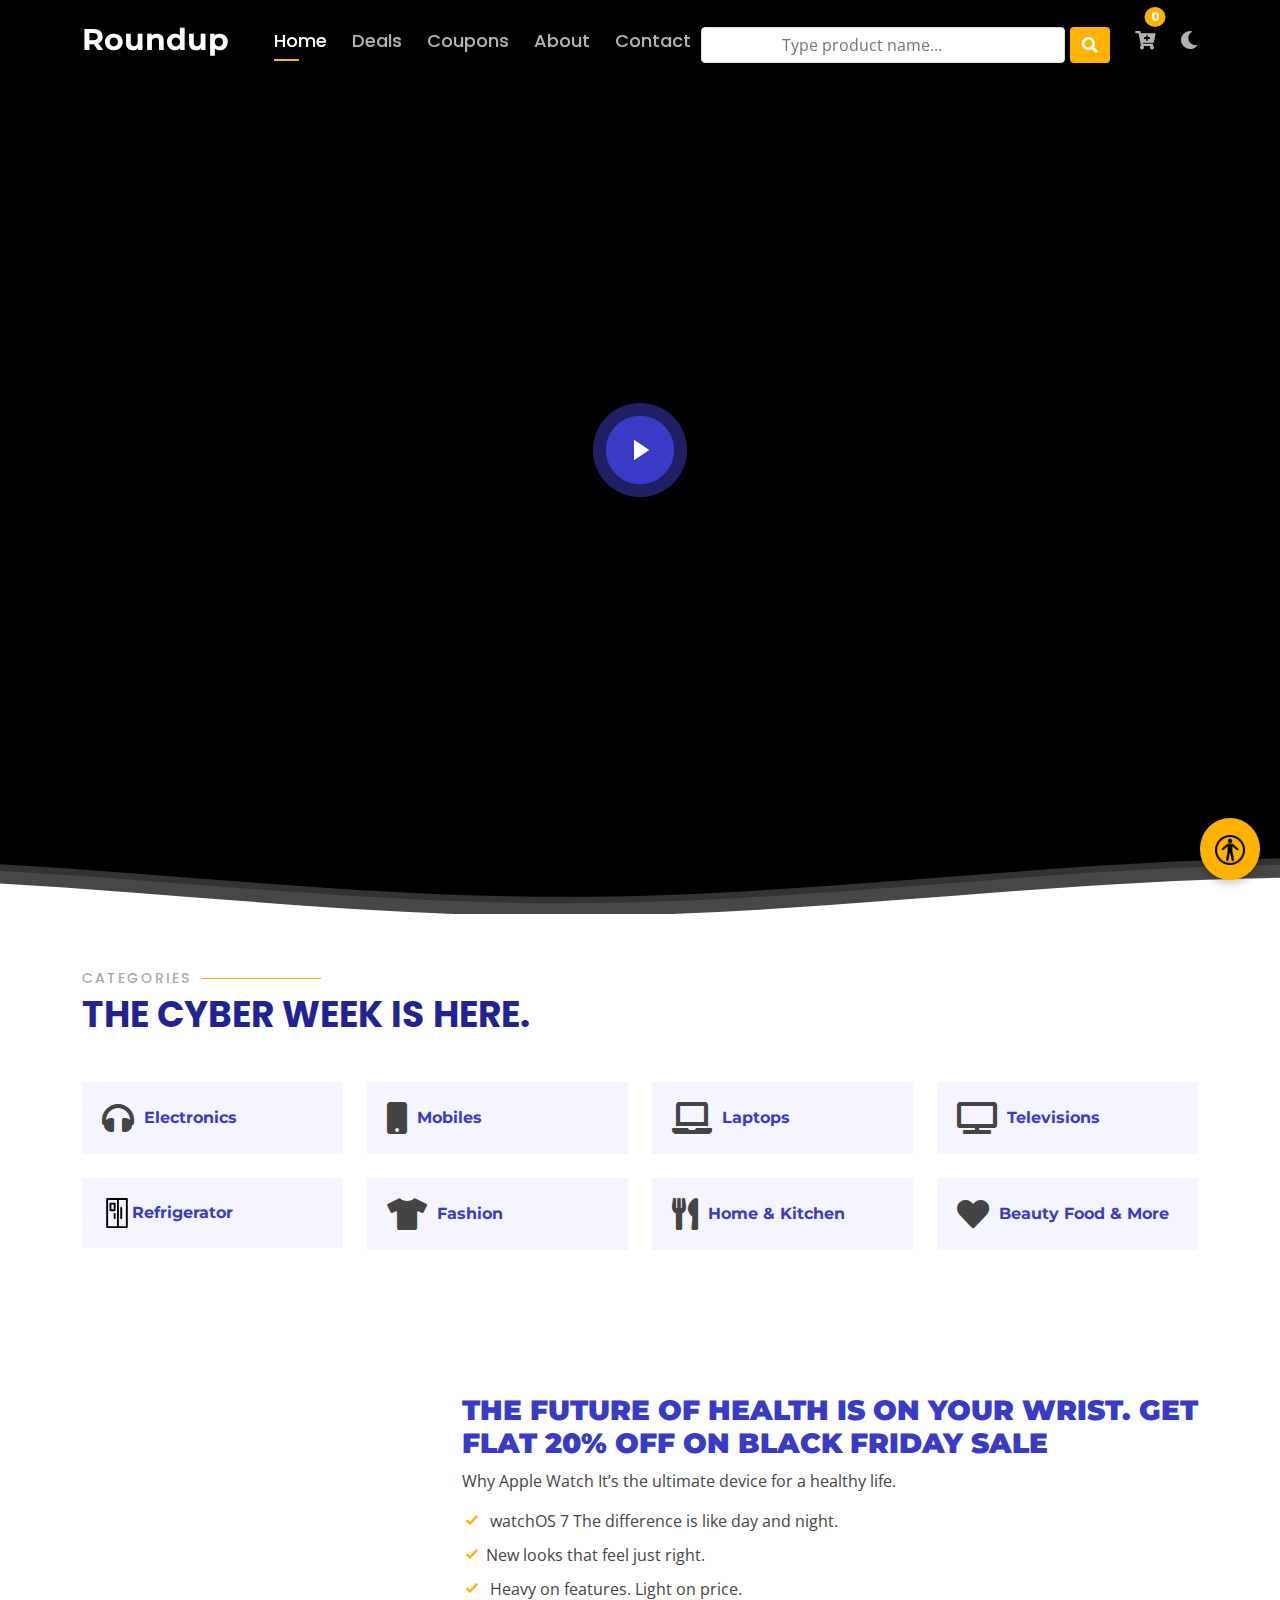
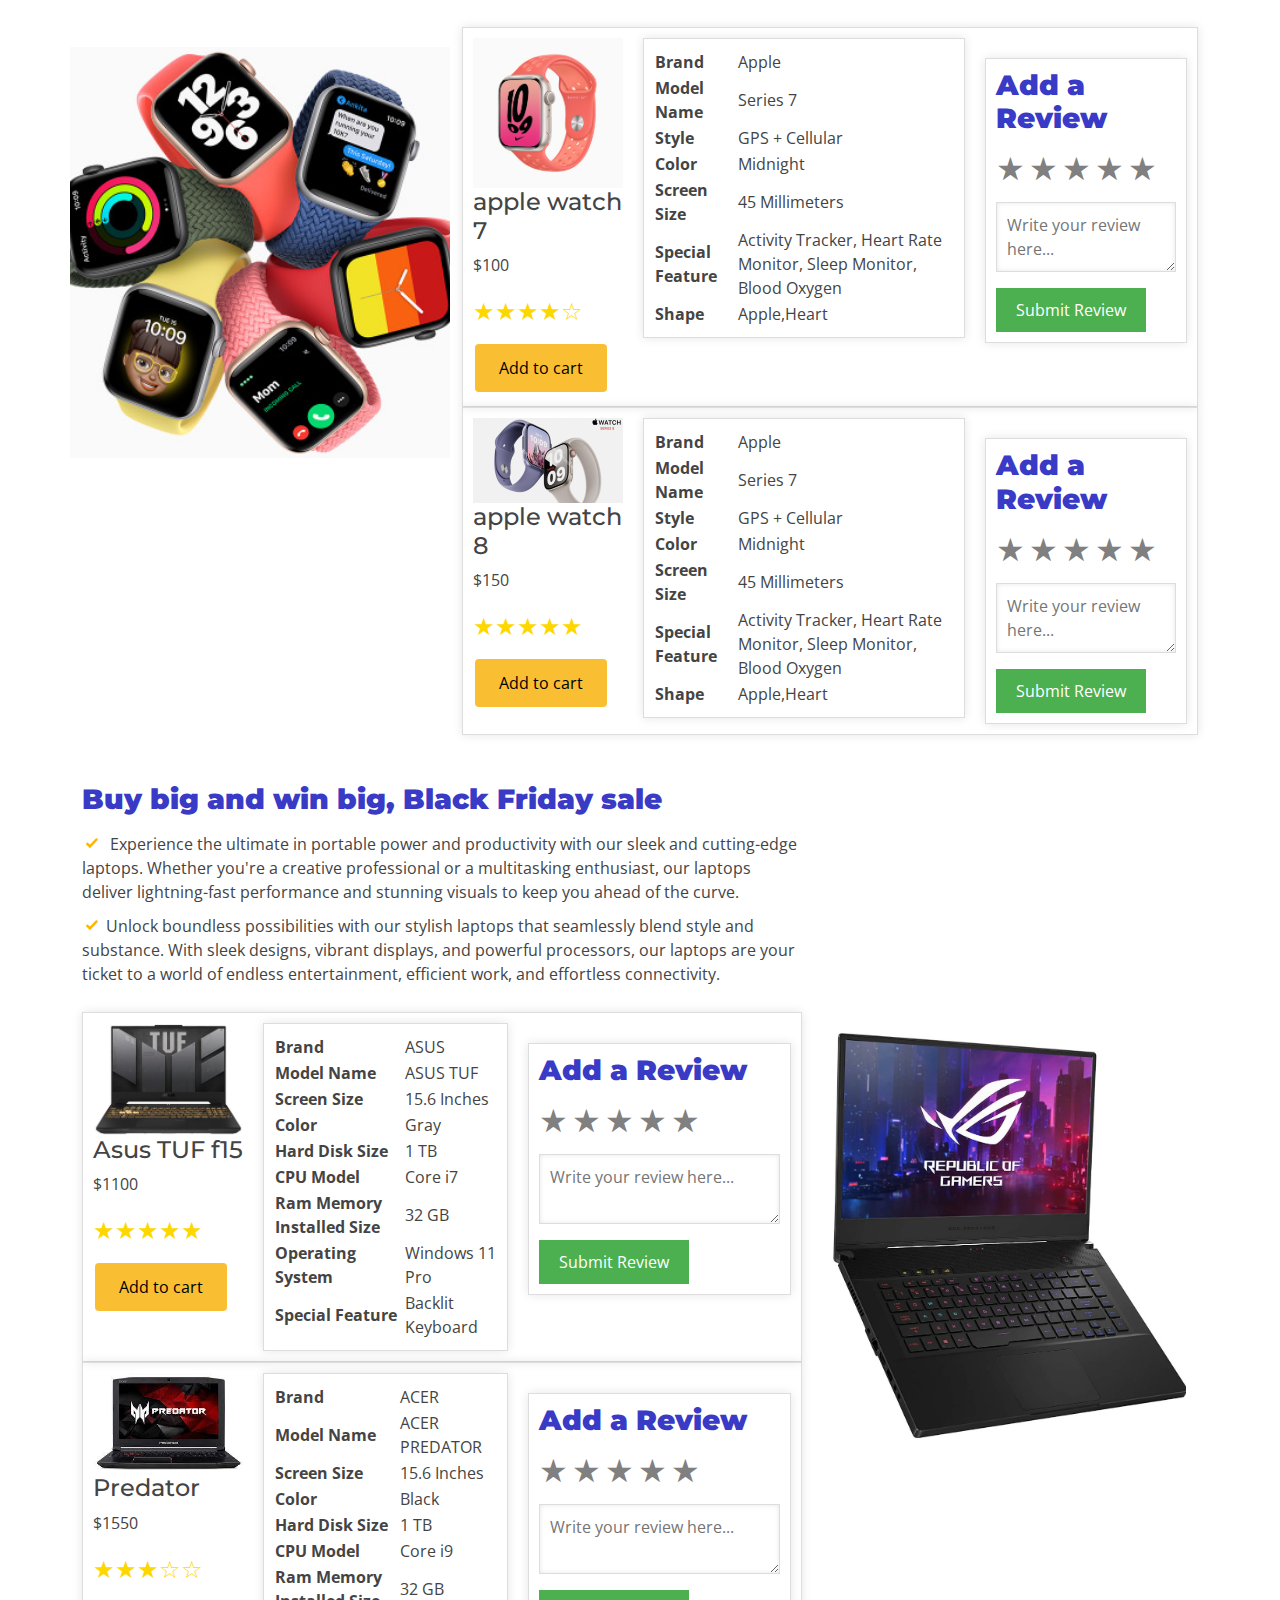
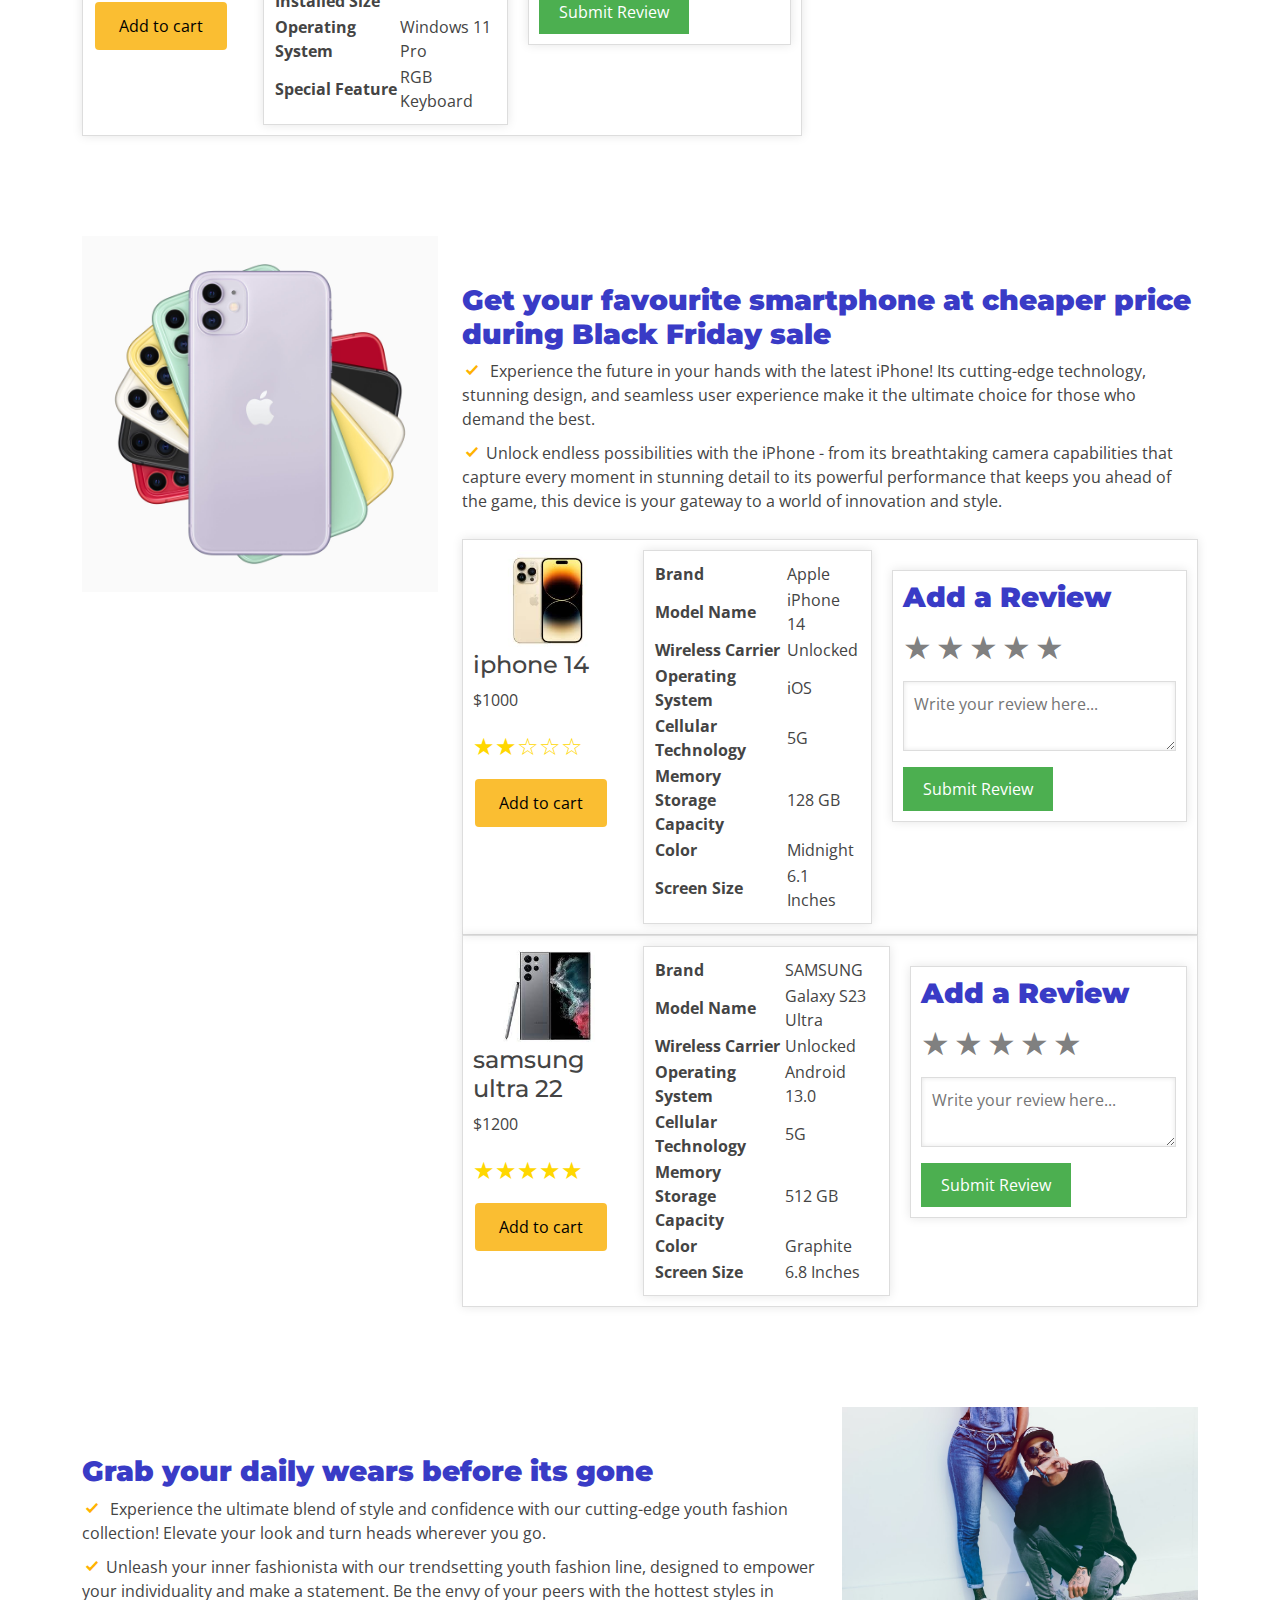
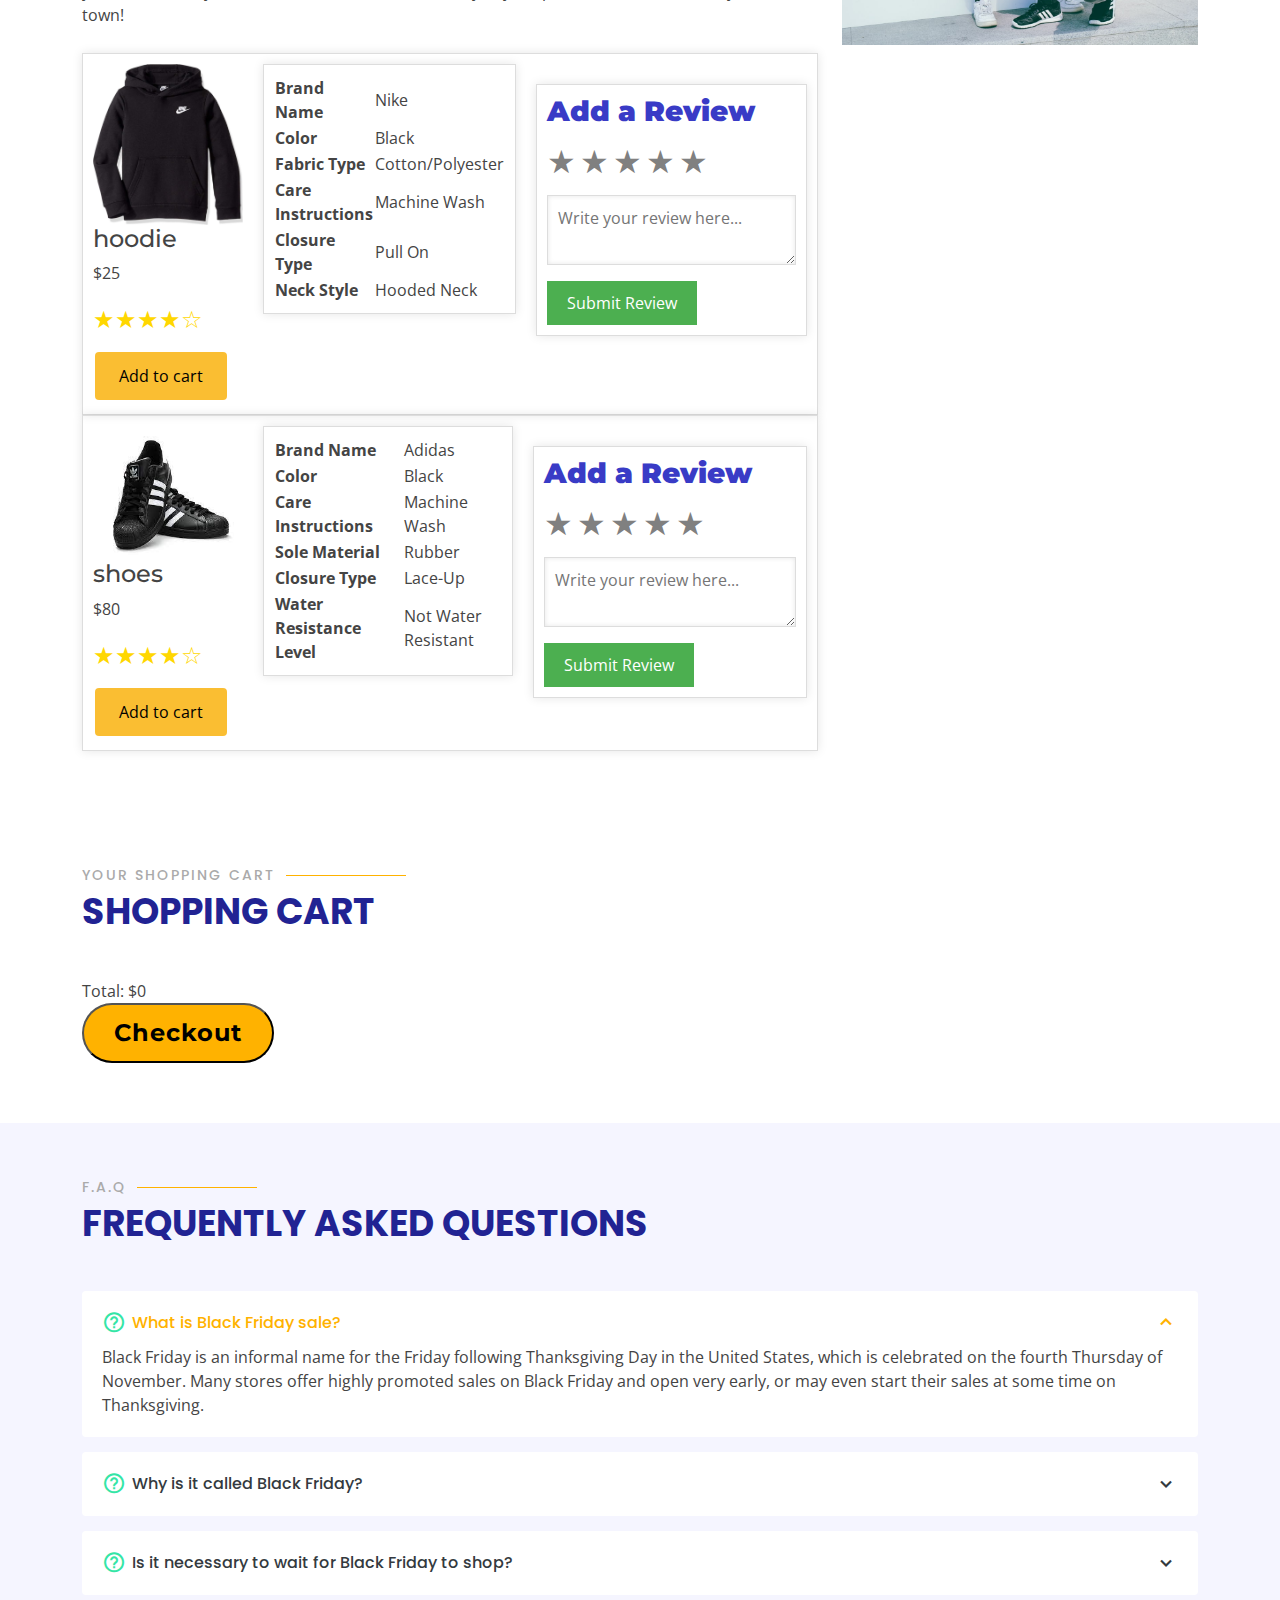
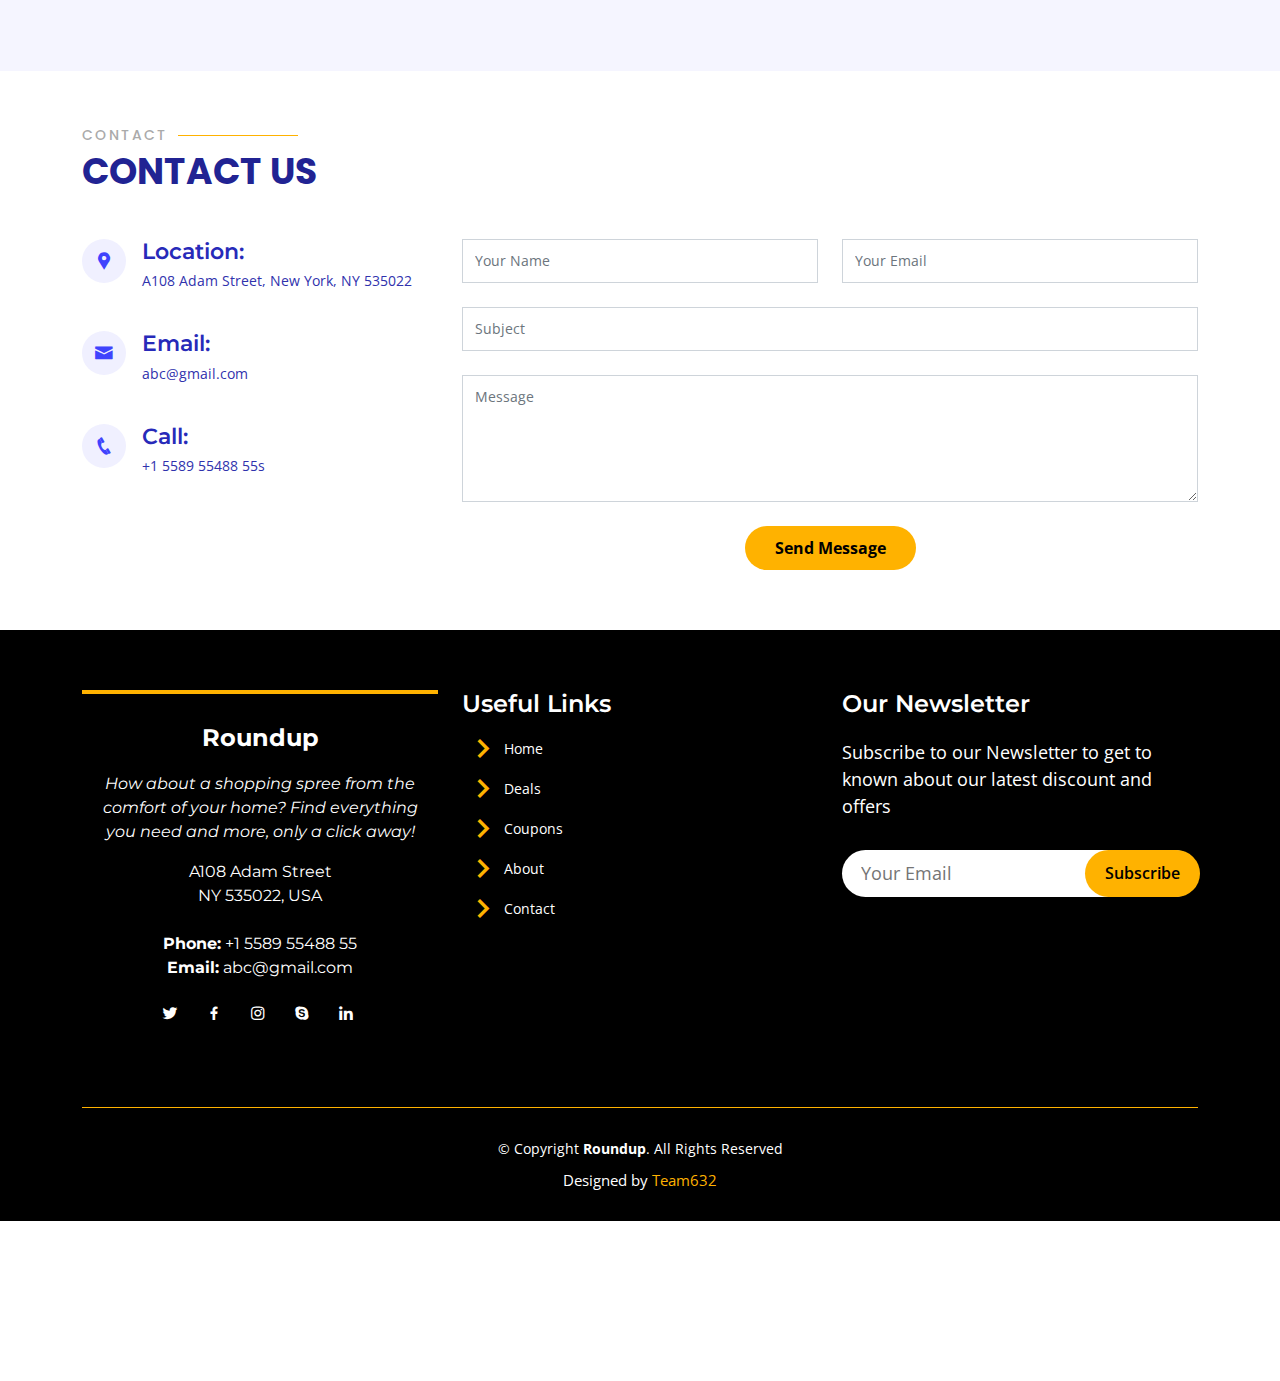
<file: index1.html>
<!DOCTYPE html>

<html lang="en">
<head>
<meta charset="utf-8"/>
<meta content="width=device-width, initial-scale=1.0" name="viewport"/>
<title>Roundup</title>
<meta content="" name="description"/>
<meta content="" name="keywords"/>
<!-- Favicons -->
<link href="https://cdnjs.cloudflare.com/ajax/libs/font-awesome/5.8.2/css/all.css" rel="stylesheet"/>
<link href="assets/img/favicon.png" rel="icon"/>
<link href="assets/img/apple-touch-icon.png" rel="apple-touch-icon"/>
<!-- Google Fonts -->
<link href="https://fonts.googleapis.com/css?family=Open+Sans:300,300i,400,400i,600,600i,700,700i|Montserrat:300,300i,400,400i,500,500i,600,600i,700,700i|Poppins:300,300i,400,400i,500,500i,600,600i,700,700i" rel="stylesheet"/>
<!-- Vendor CSS Files -->
<link href="assets/vendor/bootstrap/css/bootstrap.min.css" rel="stylesheet"/>
<link href="assets/vendor/icofont/icofont.min.css" rel="stylesheet"/>
<link href="assets/vendor/boxicons/css/boxicons.min.css" rel="stylesheet"/>
<link href="assets/vendor/venobox/venobox.css" rel="stylesheet"/>
<link href="assets/vendor/remixicon/remixicon.css" rel="stylesheet"/>
<link href="assets/vendor/owl.carousel/assets/owl.carousel.min.css" rel="stylesheet"/>
<link href="assets/vendor/aos/aos.css" rel="stylesheet"/>
<!-- Template Main CSS File -->
<link href="assets/css/style.css" rel="stylesheet"/>
<!-- =======================================================

  ======================================================== -->
</head>
<body>
<!-- ======= Header ======= -->
<header class="fixed-top d-flex align-items-center header-transparent" id="header">
<div class="container d-flex align-items-center justify-content-between">
<div class="logo">
<h1><a href="index.html"><span>Roundup</span></a></h1>

<!-- <div class="font-slider-container">
  <label for="font-size-slider">Font Size:</label>
  <input type="range" id="font-size-slider" min="0.8" max="1.5" step="0.05" value="1">
</div> -->
</div>
<nav class="nav-menu d-none d-lg-block">
<ul>
<li class="active"><a href="index.html">Home</a></li>
<li><a href="#details">Deals</a></li>
<li><a href="#features">Coupons</a></li>
<li><a href="#about" onclick="navigateToSection('about')">About</a></li>
<li><a href="#contact">Contact</a></li>
<li class="nav-item">
  <div class="direct-search-bar">
      <input id="new-search-input" placeholder="Type product name..." type="text" />
      <button onclick="searchProduct()" type="button"><i aria-hidden="true" class="fa fa-search"></i></button>
  </div>
</li><li><a href="#cart"><i aria-hidden="true" class="fa fa-cart-plus"></i><p id="count">0</p></a></li>
<li class="nav-item">
  <a href="#" id="night-mode-toggle" onclick="toggleNightMode()" style="cursor: pointer;">
      <i class="fas fa-moon"></i>
      <div class="tooltip-text">Night Mode</div>
  </a>
</li>
<!-- <li class="nav-item">
  <div class="font-slider-container">
      <label for="font-size-slider">Font Size:</label>
      <input type="range" id="font-size-slider" min="0.8" max="1.5" step="0.05" value="1">
  </div>
</li> -->
</ul></nav></div>

</header>
<div class="accessibility-float-button">
  <button id="accessibility-btn" aria-label="Accessibility options">
      <img src="assets/img/accessibility_icon.png" alt="Accessibility" /> <!-- Replace with your icon -->
  </button>
  <div class="accessibility-menu" aria-hidden="true">
      <!-- Accessibility options -->
      <button id="increase-font" aria-label="Increase font size">A+</button>
      <button id="decrease-font" aria-label="Decrease font size">A-</button>
      <!-- Add more buttons for other accessibility features as needed -->
  </div>
</div>
</body></html>
<script src=""></script>
<!-- .nav-menu -->
<!-- End Header -->
<!-- ======= Hero Section ======= -->
<section id="hero">
<div class="container">
<div class="row justify-content-between">
<div class="col-lg-7 pt-5 pt-lg-0 order-2 order-lg-1 d-flex align-items-center">
<!-- <div data-aos="zoom-out"> -->
<div>
<h1><span>Black Friday</span></h1>
<h2>BIGGEST DISCOUNT OF THE YEAR. UPTO 35% OFF ON SELECTED PRODUCTS</h2>
<div class="text-center text-lg-start">
</div>
</div>
</div>
<div class="col-lg-4 order-1 order-lg-2 hero-img">
<img alt="" class="img-fluid animated" src="assets/img/featured-image.png"/>
</div>
</div>
</div>
<svg class="hero-waves" preserveaspectratio="none" viewbox="0 24 150 28 " xmlns="http://www.w3.org/2000/svg" xmlns:xlink="http://www.w3.org/1999/xlink">
<defs>
<path d="M-160 44c30 0 58-18 88-18s 58 18 88 18 58-18 88-18 58 18 88 18 v44h-352z" id="wave-path">
</path></defs>
<g class="wave1">
<use fill="rgba(255,255,255, .1)" x="50" xlink:href="#wave-path" y="3">
</use></g>
<g class="wave2">
<use fill="rgba(255,255,255, .2)" x="50" xlink:href="#wave-path" y="0">
</use></g>
<g class="wave3">
<use fill="#fff" x="50" xlink:href="#wave-path" y="9">
</use></g>
</svg>
</section><!-- End Hero -->
<main id="main">
<!-- ======= Features Section ======= -->
<section class="features" id="features">
<div class="container">
<div class="section-title">
<h2>categories</h2>
<p>The cyber week is here.</p>
</div>
<div class="row">
<div class="col-lg-3 col-md-4">
<div class="icon-box" onclick="navigateToSection('watch')">
<i class="fas fa-headphones"></i>
<h3><a href="">Electronics</a></h3>
</div>
</div>
<div class="col-lg-3 col-md-4 mt-4 mt-md-0">
<div class="icon-box" onclick="navigateToSection('iphone')">
<i class="fas fa-mobile"></i>
<h3><a href="">Mobiles</a></h3>
</div>
</div>
<div class="col-lg-3 col-md-4 mt-4 mt-md-0">
<div class="icon-box" onclick="navigateToSection('asus')">
<i class="fas fa-laptop"></i>
<h3><a href="">Laptops</a></h3>
</div>
</div>
<div class="col-lg-3 col-md-4 mt-4 mt-md-0">
<div class="icon-box" onclick="navigateToSection('watch')">
<i class="fas fa-tv"></i>
<h3><a href="">Televisions</a></h3>
</div>
</div>
<div class="col-lg-3 col-md-4 mt-4">
<div class="icon-box" onclick="navigateToSection('watch')">
<img alt="" height="30" src="./assets/img/refrigerator.svg" width="30"/>
<h3><a href="">Refrigerator</a></h3>
</div>
</div>
<div class="col-lg-3 col-md-4 mt-4">
<div class="icon-box" onclick="navigateToSection('hoodie')">
<i class="fas fa-tshirt"></i>
<h3><a href="">Fashion</a></h3>
</div>
</div>
<div class="col-lg-3 col-md-4 mt-4">
<div class="icon-box" onclick="navigateToSection('watch')">
<i class="fas fa-utensils"></i>
<h3><a href="">Home &amp; Kitchen</a></h3>
</div>
</div>
<div class="col-lg-3 col-md-4 mt-4">
<div class="icon-box" onclick="navigateToSection('watch')">
<i class="fas fa-heart"></i>
<h3><a href="">Beauty Food &amp; More</a></h3>
</div>
</div>
</div>
</div>
</section><!-- End Features Section -->
<!-- ======= About Section ======= -->
<!-- End About Section -->
<!-- ======= Details Section ======= -->
<section class="details" id="details">
<div class="container">
<div class="row content">
<!-- <div class="col-md-4 video-box" data-aos="fade-right"> -->
<div class="col-md-4 video-box">
<a class="venobox play-btn mb-4" data-autoplay="true" data-vbtype="video" href="https://www.youtube.com/watch?v=TCMnrssX1NE"></a>
<!-- <img src="assets/img/tile-watch-se__knji2d25x8qe_medium.jpg" width="600px" height="500px" class="img-fluid" alt=""> -->
</div>
<!-- <div class="col-md-8 pt-4" data-aos="fade-up"> -->
<div class="col-md-8 pt-4">
<h3>THE FUTURE OF HEALTH IS ON YOUR WRIST. GET FLAT 20% OFF ON BLACK FRIDAY SALE</h3>
<p class="font-italic">
              Why Apple Watch
              It’s the ultimate device for a healthy life.
            </p>
<ul>
<li><i class="icofont-check"></i> watchOS 7
                The difference
                is like day and night.</li>
<li><i class="icofont-check"></i>New looks that
                feel just right.</li>
<li><i class="icofont-check"></i> Heavy on features.
                Light on price.</li>
</ul>
<div class="text-center text-lg-start">
<div id="product-listing">
  <div class="product-container">
    <div class="product" id="watch" data-product-name="apple watch 7" data-price="100">
        <img height="M-150" src="./assets/img/apple_watch_7.jpg" width="150px"/>
        <h4>apple watch 7</h4>
        <p>$100</p>
        <!-- Star Rating -->
        <div class="star-rating">
          <span>★★★★☆</span> <!-- Example: 4 out of 5 stars -->
        </div>
        <button class="btn-buy-now" onclick="addToCart('apple watch 7')">Add to cart</button>
    </div>
    <div class="product-specs">
        <table>
            <tr><th>Brand</th><td>Apple</td></tr>
            <tr><th>Model Name</th><td>Series 7</td></tr>
            <tr><th>Style</th><td>GPS + Cellular</td></tr>
            <tr><th>Color</th><td>Midnight</td></tr>
            <tr><th>Screen Size</th><td>45 Millimeters</td></tr>
            <tr><th>Special Feature</th><td>Activity Tracker, Heart Rate Monitor, Sleep Monitor, Blood Oxygen</td></tr>
            <tr><th>Shape</th><td>Apple,Heart</td></tr>
        </table>
    </div>
    <div class="add-review">
      <h3>Add a Review</h3>
      <!-- Star Rating for Review -->
      <div class="review-star-rating">
          <span class="star" onclick="setRating(1)">&#9733;</span>
          <span class="star" onclick="setRating(2)">&#9733;</span>
          <span class="star" onclick="setRating(3)">&#9733;</span>
          <span class="star" onclick="setRating(4)">&#9733;</span>
          <span class="star" onclick="setRating(5)">&#9733;</span>
      </div>
      <textarea id="review-text" placeholder="Write your review here..."></textarea>
      <button onclick="submitReview()">Submit Review</button>
  </div>
</div>

<div class="product-container">
  <div class="product" id="watch 8" data-product-name="apple watch 8" data-price="150">
      <img height="M-150" src="./assets/img/apple_watch_8.jpg" width="150px"/>
      <h4>apple watch 8</h4>
      <p>$150</p>
      <!-- Star Rating -->
      <div class="star-rating">
        <span>★★★★★</span> <!-- Example: 4 out of 5 stars -->
      </div>
      <button class="btn-buy-now" onclick="addToCart('apple watch 8')">Add to cart</button>
  </div>
  <div class="product-specs">
    <table>
      <tr><th>Brand</th><td>Apple</td></tr>
      <tr><th>Model Name</th><td>Series 7</td></tr>
      <tr><th>Style</th><td>GPS + Cellular</td></tr>
      <tr><th>Color</th><td>Midnight</td></tr>
      <tr><th>Screen Size</th><td>45 Millimeters</td></tr>
      <tr><th>Special Feature</th><td>Activity Tracker, Heart Rate Monitor, Sleep Monitor, Blood Oxygen</td></tr>
      <tr><th>Shape</th><td>Apple,Heart</td></tr>
  </table>
  </div>
  <div class="add-review">
    <h3>Add a Review</h3>
    <!-- Star Rating for Review -->
    <div class="review-star-rating">
        <span class="star" onclick="setRating(1)">&#9733;</span>
        <span class="star" onclick="setRating(2)">&#9733;</span>
        <span class="star" onclick="setRating(3)">&#9733;</span>
        <span class="star" onclick="setRating(4)">&#9733;</span>
        <span class="star" onclick="setRating(5)">&#9733;</span>
    </div>
    <textarea id="review-text" placeholder="Write your review here..."></textarea>
    <button onclick="submitReview()">Submit Review</button>
</div>
</div>
</div>
</div>
</div>
<div class="row content">
<div class="col-md-4 order-1 order-md-2 video-box1">
<a class="venobox play-btn mb-4" data-autoplay="true" data-vbtype="video" href="https://www.youtube.com/watch?v=v0oASOYTq0s"></a>
</div>
<div class="col-md-8 pt-5 order-2 order-md-1">
<h3>Buy big and win big, Black Friday sale</h3>
<p class="font-italic">
  <ul>
  <li><i class="icofont-check"></i> Experience the ultimate in portable power and productivity with our sleek and cutting-edge laptops. Whether you're a creative professional 
    or a multitasking enthusiast, our laptops deliver lightning-fast performance and stunning visuals to keep you ahead of the curve.</li>
<li><i class="icofont-check"></i>Unlock boundless possibilities with our stylish laptops that seamlessly blend style and substance. With sleek designs, vibrant displays, and 
  powerful processors, our laptops are your ticket to a world of endless entertainment, efficient work, and effortless connectivity.</li>
</ul>

            </p>
            <div class="product-container">
              <div class="product" id="asus" data-product-name="Asus TUF f15" data-price="1100">
                  <img height="M-150" src="./assets/img/tuf.jpg" width="150px"/>
                  <h4>Asus TUF f15</h4>
                  <p>$1100</p>
                  <!-- Star Rating -->
                  <div class="star-rating">
                    <span>★★★★★</span> <!-- Example: 4 out of 5 stars -->
                  </div>
                  <button class="btn-buy-now" onclick="addToCart('Asus TUF f15')">Add to cart</button>
              </div>
              <div class="product-specs">
                  <table>
                      <tr><th>Brand</th><td>ASUS</td></tr>
                      <tr><th>Model Name</th><td>ASUS TUF</td></tr>
                      <tr><th>Screen Size</th><td>15.6 Inches</td></tr>
                      <tr><th>Color</th><td>Gray</td></tr>
                      <tr><th>Hard Disk Size</th><td>1 TB</td></tr>
                      <tr><th>CPU Model</th><td>Core i7</td></tr>
                      <tr><th>Ram Memory Installed Size</th><td>32 GB</td></tr>
                      <tr><th>Operating System</th><td>Windows 11 Pro</td></tr>
                      <tr><th>Special Feature</th><td>Backlit Keyboard</td></tr>
                  </table>
              </div>
              <div class="add-review">
                  <h3>Add a Review</h3>
                  <!-- Star Rating for Review -->
                  <div class="review-star-rating" id="asusReviewRating">
                      <span class="star" onclick="setRating(1, 'asusReviewRating')">&#9733;</span>
                      <span class="star" onclick="setRating(2, 'asusReviewRating')">&#9733;</span>
                      <span class="star" onclick="setRating(3, 'asusReviewRating')">&#9733;</span>
                      <span class="star" onclick="setRating(4, 'asusReviewRating')">&#9733;</span>
                      <span class="star" onclick="setRating(5, 'asusReviewRating')">&#9733;</span>
                  </div>
                  <textarea id="asus-review-text" placeholder="Write your review here..."></textarea>
                  <button onclick="submitReview('asusReviewRating', 'asus-review-text')">Submit Review</button>
              </div>
          </div>
          <div class="product-container">
            <div class="product" id="predator" data-product-name="Predator" data-price="1550">
                <img height="M-150" src="./assets/img/predator.jpeg" width="150px"/>
                <h4>Predator</h4>
                <p>$1550</p>
                <!-- Star Rating -->
                <div class="star-rating">
                  <span>★★★☆☆</span> <!-- Example: 4 out of 5 stars -->
                </div>
                <button class="btn-buy-now" onclick="addToCart('Predator')">Add to cart</button>
            </div>
            <div class="product-specs">
                <table>
                  <tr><th>Brand</th><td>ACER</td></tr>
                  <tr><th>Model Name</th><td>ACER PREDATOR</td></tr>
                  <tr><th>Screen Size</th><td>15.6 Inches</td></tr>
                  <tr><th>Color</th><td>Black</td></tr>
                  <tr><th>Hard Disk Size</th><td>1 TB</td></tr>
                  <tr><th>CPU Model</th><td>Core i9</td></tr>
                  <tr><th>Ram Memory Installed Size</th><td>32 GB</td></tr>
                  <tr><th>Operating System</th><td>Windows 11 Pro</td></tr>
                  <tr><th>Special Feature</th><td>RGB Keyboard</td></tr>
                    <!-- Add more specifications here -->
                </table>
            </div>
            <div class="add-review">
                <h3>Add a Review</h3>
                <div class="review-star-rating" id="predatorReviewRating">
                    <span class="star" onclick="setRating(1, 'predatorReviewRating')">&#9733;</span>
                    <span class="star" onclick="setRating(2, 'predatorReviewRating')">&#9733;</span>
                    <span class="star" onclick="setRating(3, 'predatorReviewRating')">&#9733;</span>
                    <span class="star" onclick="setRating(4, 'predatorReviewRating')">&#9733;</span>
                    <span class="star" onclick="setRating(5, 'predatorReviewRating')">&#9733;</span>
                </div>
                <textarea id="predator-review-text" placeholder="Write your review here..."></textarea>
                <button onclick="submitReview('predatorReviewRating', 'predator-review-text')">Submit Review</button>
            </div>
        </div>
</div>
</div>
</div>
<div class="row content">
<div class="col-md-4">
<img alt="" class="img-fluid" src="assets/img/5d77febe2e22af1b3940b0c9.jfif"/>
</div>
<div class="col-md-8 pt-5">
<h3>Get your favourite smartphone at cheaper price during Black Friday sale</h3>
<ul>
<li><i class="icofont-check"></i> Experience the future in your hands with the latest iPhone! Its 
  cutting-edge technology, stunning design, and seamless user experience make it the ultimate choice for those who demand the best.</li>
<li><i class="icofont-check"></i>Unlock endless possibilities with the iPhone - from its breathtaking 
  camera capabilities that capture every moment in stunning detail to its powerful performance that keeps you ahead of the game, this device is your gateway to a world of innovation and style.</li>
</ul>
<div class="text-center text-lg-start">
<div id="product-listing">
  <div class="product-container">
    <div class="product" id="iphone" data-product-name="iphone 14" data-price="1000">
        <img height="M-150" src="./assets/img/iphone_14.jpg" width="150px"/>
        <h4>iphone 14</h4>
        <p>$1000</p>
        <div class="star-rating">
          <span>★★☆☆☆</span> <!-- Example: 4 out of 5 stars -->
        </div>
        <button class="btn-buy-now" onclick="addToCart('iphone 14')">Add to cart</button>
    </div>
    <div class="product-specs">
        <table>
            <tr><th>Brand</th><td>Apple</td></tr>
            <tr><th>Model Name</th><td>iPhone 14</td></tr>
            <tr><th>Wireless Carrier</th><td>Unlocked</td></tr>
            <tr><th>Operating System</th><td>iOS</td></tr>
            <tr><th>Cellular Technology</th><td>5G</td></tr>
            <tr><th>Memory Storage Capacity</th><td>128 GB</td></tr>
            <tr><th>Color</th><td>Midnight</td></tr>
            <tr><th>Screen Size</th><td>6.1 Inches</td></tr>
        </table>
    </div>
    <div class="add-review">
        <h3>Add a Review</h3>
        <div class="review-star-rating" id="iphoneReviewRating">
            <span class="star" onclick="setRating(1, 'iphoneReviewRating')">&#9733;</span>
            <span class="star" onclick="setRating(2, 'iphoneReviewRating')">&#9733;</span>
            <span class="star" onclick="setRating(3, 'iphoneReviewRating')">&#9733;</span>
            <span class="star" onclick="setRating(4, 'iphoneReviewRating')">&#9733;</span>
            <span class="star" onclick="setRating(5, 'iphoneReviewRating')">&#9733;</span>
        </div>
        <textarea id="iphone-review-text" placeholder="Write your review here..."></textarea>
        <button onclick="submitReview('iphoneReviewRating', 'iphone-review-text')">Submit Review</button>
    </div>
</div>
<div class="product-container">
  <div class="product" id="samsung" data-product-name="samsung ultra 22" data-price="1200">
      <img height="M-150" src="./assets/img/samsung.jpeg" width="150px"/>
      <h4>samsung ultra 22</h4>
      <p>$1200</p>
      <div class="star-rating">
        <span>★★★★★</span> <!-- Example: 4 out of 5 stars -->
      </div>
      <button class="btn-buy-now" onclick="addToCart('samsung ultra 22')">Add to cart</button>
  </div>
  <div class="product-specs">
      <table>
        <tr><th>Brand</th><td>SAMSUNG</td></tr>
        <tr><th>Model Name</th><td>	Galaxy S23 Ultra</td></tr>
        <tr><th>Wireless Carrier</th><td>Unlocked</td></tr>
        <tr><th>Operating System</th><td>Android 13.0</td></tr>
        <tr><th>Cellular Technology</th><td>5G</td></tr>
        <tr><th>Memory Storage Capacity</th><td>512 GB</td></tr>
        <tr><th>Color</th><td>Graphite</td></tr>
        <tr><th>Screen Size</th><td>6.8 Inches</td></tr>
          <!-- Add more specifications here -->
      </table>
  </div>
  <div class="add-review">
      <h3>Add a Review</h3>
      <div class="review-star-rating" id="samsungReviewRating">
          <span class="star" onclick="setRating(1, 'samsungReviewRating')">&#9733;</span>
          <span class="star" onclick="setRating(2, 'samsungReviewRating')">&#9733;</span>
          <span class="star" onclick="setRating(3, 'samsungReviewRating')">&#9733;</span>
          <span class="star" onclick="setRating(4, 'samsungReviewRating')">&#9733;</span>
          <span class="star" onclick="setRating(5, 'samsungReviewRating')">&#9733;</span>
      </div>
      <textarea id="samsung-review-text" placeholder="Write your review here..."></textarea>
      <button onclick="submitReview('samsungReviewRating', 'samsung-review-text')">Submit Review</button>
  </div>
</div>

</div>
</div>
</div>
</div>
<div class="row content">
<div class="col-md-4 order-1 order-md-2">
<img alt="" class="img-fluid" height="700px" src="assets/img/photo-1490132328392-e6ef54a90dda.jfif" width="700px"/>
</div>
<div class="col-md-8 pt-5 order-2 order-md-1">
<h3>Grab your daily wears before its gone</h3>

<ul>
<li><i class="icofont-check"></i> Experience the ultimate blend of style and confidence with our cutting-edge youth 
  fashion collection! Elevate your look and turn heads wherever you go.</li>
<li><i class="icofont-check"></i>Unleash your inner fashionista with our trendsetting youth fashion line, designed 
  to empower your individuality and make a statement. Be the envy of your peers with the hottest styles in town!</li>

</ul>
<div class="text-center text-lg-start">
<div id="product-listing">
  <div class="product-container">
    <div class="product" id="hoodie" data-product-name="hoodie" data-price="25">
        <img height="M-150" src="./assets/img/hoodie.jpg" width="150px"/>
        <h4>hoodie</h4>
        <p>$25</p>
        <div class="star-rating">
          <span>★★★★☆</span> <!-- Example: 4 out of 5 stars -->
        </div>
        <button class="btn-buy-now" onclick="addToCart('hoodie')">Add to cart</button>
    </div>
    <div class="product-specs">
        <table>
          <tr><th>Brand Name</th><td>Nike</td></tr>
          <tr><th>Color</th><td>Black</td></tr>
          <tr><th>Fabric Type</th><td>Cotton/Polyester</td></tr>
          <tr><th>Care Instructions</th><td>Machine Wash</td></tr>
          <tr><th>Closure Type</th><td>Pull On</td></tr>
          <tr><th>Neck Style</th><td>Hooded Neck</td></tr>
            <!-- Add more specifications here -->
        </table>
    </div>
    <div class="add-review">
        <h3>Add a Review</h3>
        <div class="review-star-rating" id="hoodieReviewRating">
            <span class="star" onclick="setRating(1, 'hoodieReviewRating')">&#9733;</span>
            <span class="star" onclick="setRating(2, 'hoodieReviewRating')">&#9733;</span>
            <span class="star" onclick="setRating(3, 'hoodieReviewRating')">&#9733;</span>
            <span class="star" onclick="setRating(4, 'hoodieReviewRating')">&#9733;</span>
            <span class="star" onclick="setRating(5, 'hoodieReviewRating')">&#9733;</span>
        </div>
        <textarea id="hoodie-review-text" placeholder="Write your review here..."></textarea>
        <button onclick="submitReview('hoodieReviewRating', 'hoodie-review-text')">Submit Review</button>
    </div>
</div>
<div class="product-container">
  <div class="product" id="shoes" data-product-name="shoes" data-price="80">
      <img height="M-150" src="./assets/img/shoes.jpg" width="150px"/>
      <h4>shoes</h4>
      <p>$80</p>
      <div class="star-rating">
        <span>★★★★☆</span> <!-- Example: 4 out of 5 stars -->
      </div>
      <button class="btn-buy-now" onclick="addToCart('shoes')">Add to cart</button>
  </div>
  <div class="product-specs">
      <table>
        <tr><th>Brand Name</th><td>Adidas</td></tr>
        <tr><th>Color</th><td>Black</td></tr>
        <tr><th>Care Instructions</th><td>Machine Wash</td></tr>
        <tr><th>Sole Material</th><td>Rubber</td></tr>
        <tr><th>Closure Type</th><td>Lace-Up</td></tr>
        <tr><th>Water Resistance Level</th><td>Not Water Resistant</td></tr>
          <!-- Add more specifications here -->
      </table>
  </div>
  <div class="add-review">
      <h3>Add a Review</h3>
      <div class="review-star-rating" id="shoesReviewRating">
          <span class="star" onclick="setRating(1, 'shoesReviewRating')">&#9733;</span>
          <span class="star" onclick="setRating(2, 'shoesReviewRating')">&#9733;</span>
          <span class="star" onclick="setRating(3, 'shoesReviewRating')">&#9733;</span>
          <span class="star" onclick="setRating(4, 'shoesReviewRating')">&#9733;</span>
          <span class="star" onclick="setRating(5, 'shoesReviewRating')">&#9733;</span>
      </div>
      <textarea id="shoes-review-text" placeholder="Write your review here..."></textarea>
      <button onclick="submitReview('shoesReviewRating', 'shoes-review-text')">Submit Review</button>
  </div>
</div>
</div>
</div>
</div>
</div>
</div>
</section>
<script>
function addToCart(productName, quantity) {
    alert(productName + " added to cart with quantity " + quantity);
}
</script>
<!-- End Details Section -->
<!-- Shopping Cart Section -->
<section class="cart" id="cart">
<div class="container">
<div class="section-title">
<h2>Your Shopping Cart</h2>
<p>Shopping Cart</p>
</div>
<div class="cart-content">
<ul id="cart-list" style="display: none;">
</ul>
<!-- <p>No items in cart yet.</p> -->
<div id="cart-total">Total: $0</div>
<button class="checkout-button" onclick="checkout()">Checkout</button>
</div>
</div>
</section>
<!-- End Shopping Cart Section -->
<!-- ======= Gallery Section ======= -->
<!-- End Gallery Section -->
<!-- ======= Team Section ======= -->
<!-- End Team Section -->
<!-- ======= Pricing Section ======= -->
<!-- End Pricing Section -->
<!-- ======= F.A.Q Section ======= -->
<section class="faq section-bg" id="faq">
<div class="container">
<!-- <div class="section-title" data-aos="fade-up"> -->
<div class="section-title">
<h2>F.A.Q</h2>
<p>Frequently Asked Questions</p>
</div>
<div class="faq-list">
<ul>
<!-- <li data-aos="fade-up"> -->
<li>
<i class="bx bx-help-circle icon-help"></i> <a class="collapse" data-bs-target="#faq-list-1" data-bs-toggle="collapse">What is Black Friday sale? <i class="bx bx-chevron-down icon-show"></i><i class="bx bx-chevron-up icon-close"></i></a>
<div class="collapse show" data-bs-parent=".faq-list" id="faq-list-1">
<p>
                  Black Friday is an informal name for the Friday following Thanksgiving Day in the United States, which is celebrated on the fourth Thursday of November. Many stores offer highly promoted sales on Black Friday and open very early, or may even start their sales at some time on Thanksgiving.
                </p>
</div>
</li>
<li>
<i class="bx bx-help-circle icon-help"></i> <a class="collapsed" data-bs-target="#faq-list-2" data-bs-toggle="collapse">Why is it called Black Friday? <i class="bx bx-chevron-down icon-show"></i><i class="bx bx-chevron-up icon-close"></i></a>
<div class="collapse" data-bs-parent=".faq-list" id="faq-list-2">
<p>
                  The name Black Friday was adopted because on this day businesses go deep into the “black” with profits as opposed to the “red” with losses as many stores operate most of the year.                </p>
</div>
</li>
<li>
<i class="bx bx-help-circle icon-help"></i> <a class="collapsed" data-bs-target="#faq-list-3" data-bs-toggle="collapse">Is it necessary to wait for Black Friday to shop? <i class="bx bx-chevron-down icon-show"></i><i class="bx bx-chevron-up icon-close"></i></a>
<div class="collapse" data-bs-parent=".faq-list" id="faq-list-3">
<p>
                  While it may not be completely essential to wait until Black Friday to do all of your shopping, it is wise to wait until this day or Thanksgiving to do the bulk of it.                </p>
</div>
</li>
</ul>
</div>
</div>
</section><!-- End F.A.Q Section -->
<!-- ======= Contact Section ======= -->
<section class="contact" id="contact">
<div class="container">
<div class="section-title">
<h2>Contact</h2>
<p>Contact Us</p>
</div>
<div class="row">
<div class="col-lg-4">
<div class="info">
<div class="address">
<i class="icofont-google-map"></i>
<h4>Location:</h4>
<p>A108 Adam Street, New York, NY 535022</p>
</div>
<div class="email">
<i class="icofont-envelope"></i>
<h4>Email:</h4>
<p>abc@gmail.com</p>
</div>
<div class="phone">
<i class="icofont-phone"></i>
<h4>Call:</h4>
<p>+1 5589 55488 55s</p>
</div>
</div>
</div>
  <div class="col-lg-8 mt-5 mt-lg-0">
    <form action="forms/contact.php" class="php-email-form" method="post" role="form" onsubmit="return validateForm();">
    <div class="row">
    <div class="col-md-6 form-group">
    <input class="form-control" data-msg="Please enter a name" data-rule="minlen:1" id="name" name="name" placeholder="Your Name" type="text"/>
    <div class="validate"></div>
    </div>
    <div class="col-md-6 form-group mt-3 mt-md-0">
    <input class="form-control" data-msg="Please enter a valid email" data-rule="email" id="email" name="email" placeholder="Your Email" type="email"/>
    <div class="validate"></div>
    </div>
    </div>
    <div class="form-group mt-3">
    <input class="form-control" data-msg="Please enter a subject" data-rule="minlen:1" id="subject" name="subject" placeholder="Subject" type="text"/>
    <div class="validate"></div>
    </div>
    <div class="form-group mt-3">
    <textarea class="form-control" data-msg="Please write something for us" data-rule="required" name="message" placeholder="Message" rows="5"></textarea>
    <div class="validate"></div>
    </div>
    <div class="mb-3">
    <div class="loading">Loading</div>
    <!-- <div class="error-message"></div> -->
    <div class="sent-message">Your message has been sent. Thank you!</div>
    </div>
    <div class="text-center"><button type="submit" >Send Message</button></div>

    </form>
    </div>
    </div>
    </div>
    </section><!-- End Contact Section -->
    
</main><!-- End #main -->
<!-- ======= Footer ======= -->
<footer id="footer">
<div class="footer-top">
<div class="container">
<div class="row">
<div class="col-lg-4 col-md-6">
<div class="footer-info">
<h3>Roundup</h3>
<p class="pb-3"><em>How about a shopping spree from the comfort of your home? Find everything you need and more, only a click away!</em></p>
<p>
                A108 Adam Street <br/>
                NY 535022, USA<br/><br/>
<strong>Phone:</strong> +1 5589 55488 55<br/>
<strong>Email:</strong> abc@gmail.com<br/>
</p>
<div class="social-links mt-3">
<a class="twitter" href="#"><i class="bx bxl-twitter"></i></a>
<a class="facebook" href="#"><i class="bx bxl-facebook"></i></a>
<a class="instagram" href="#"><i class="bx bxl-instagram"></i></a>
<a class="google-plus" href="#"><i class="bx bxl-skype"></i></a>
<a class="linkedin" href="#"><i class="bx bxl-linkedin"></i></a>
</div>
</div>
</div>
<div class="col-lg-4 col-md-6 footer-links">
<h4>Useful Links</h4>
<ul>
<li><i class="bx bx-chevron-right"></i> <a href="#">Home</a></li>
<li><i class="bx bx-chevron-right"></i> <a href="#">Deals</a></li>
<li><i class="bx bx-chevron-right"></i> <a href="#">Coupons</a></li>
<li><i class="bx bx-chevron-right"></i> <a href="#">About</a></li>
<li><i class="bx bx-chevron-right"></i> <a href="#">Contact</a></li>
</ul>
</div>

<div class="col-lg-4 col-md-6 footer-newsletter">
<h4>Our Newsletter</h4>
<p>Subscribe to our Newsletter to get to known about our latest discount and offers</p>
<form action="javascript:void(0)" method="post" onsubmit="return  validateEmail();">
<input name="email" id="subEmail" data-rule="email" placeholder="Your Email" type="email"/><input type="submit" value="Subscribe" onclick="toggleSubscribeButton()"/>
</form>
</div>
</div>
</div>
</div>
<div class="container">
<div class="copyright">
        © Copyright <strong><span>Roundup</span></strong>. All Rights Reserved
      </div>
<div class="credits">

        Designed by <a href="">Team632</a>
</div>
</div>
</footer>


<!-- <a class="back-to-top" href="#"><i class="icofont-simple-up"></i></a> -->
<div id="preloader"></div>

<script src="assets/vendor/jquery/jquery.min.js"></script>
<script src="assets/vendor/bootstrap/js/bootstrap.bundle.min.js"></script>
<script src="assets/vendor/jquery.easing/jquery.easing.min.js"></script>
<script src="assets/vendor/php-email-form/validate.js"></script>
<script src="assets/vendor/venobox/venobox.min.js"></script>
<script src="assets/vendor/waypoints/jquery.waypoints.min.js"></script>
<script src="assets/vendor/counterup/counterup.min.js"></script>
<script src="assets/vendor/owl.carousel/owl.carousel.min.js"></script>

<script src="assets/js/main.js"></script>
<section class="about" id="about">
</section><section class="deals" id="deals"></section>
</file>
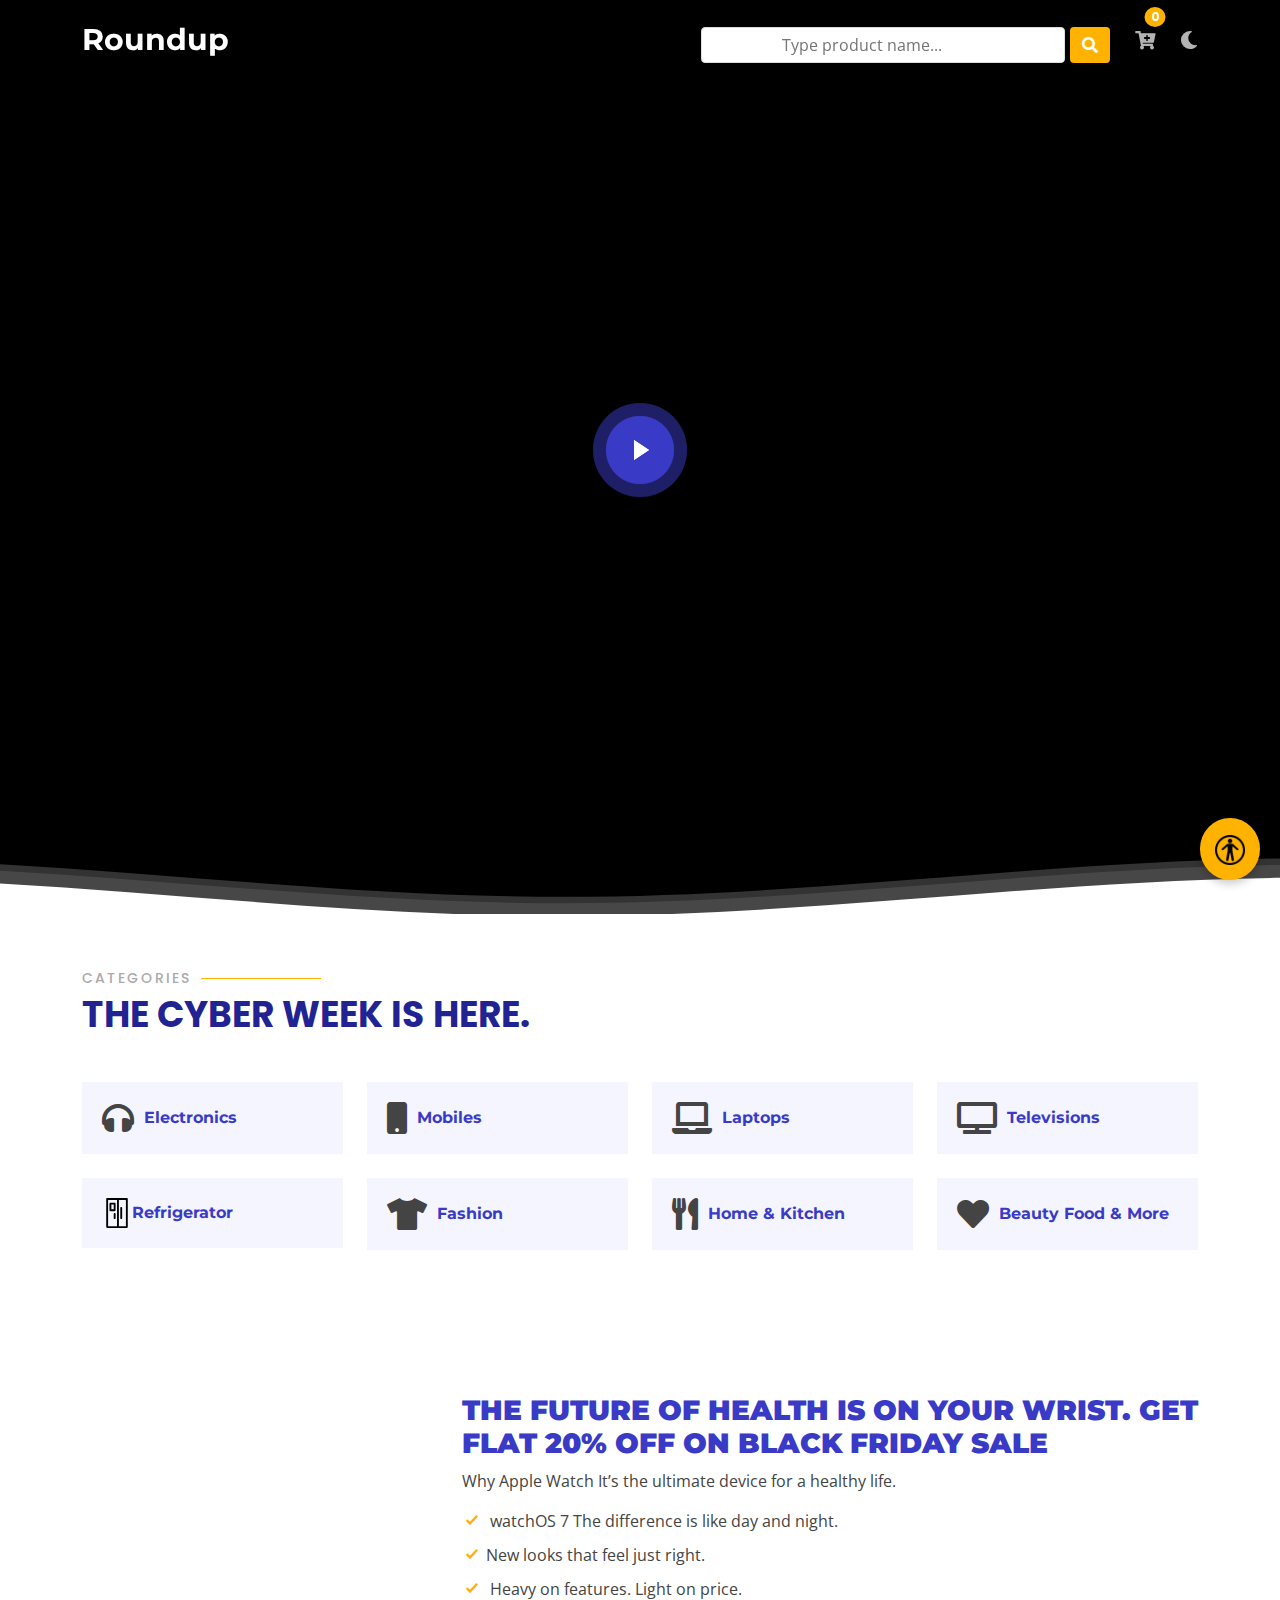
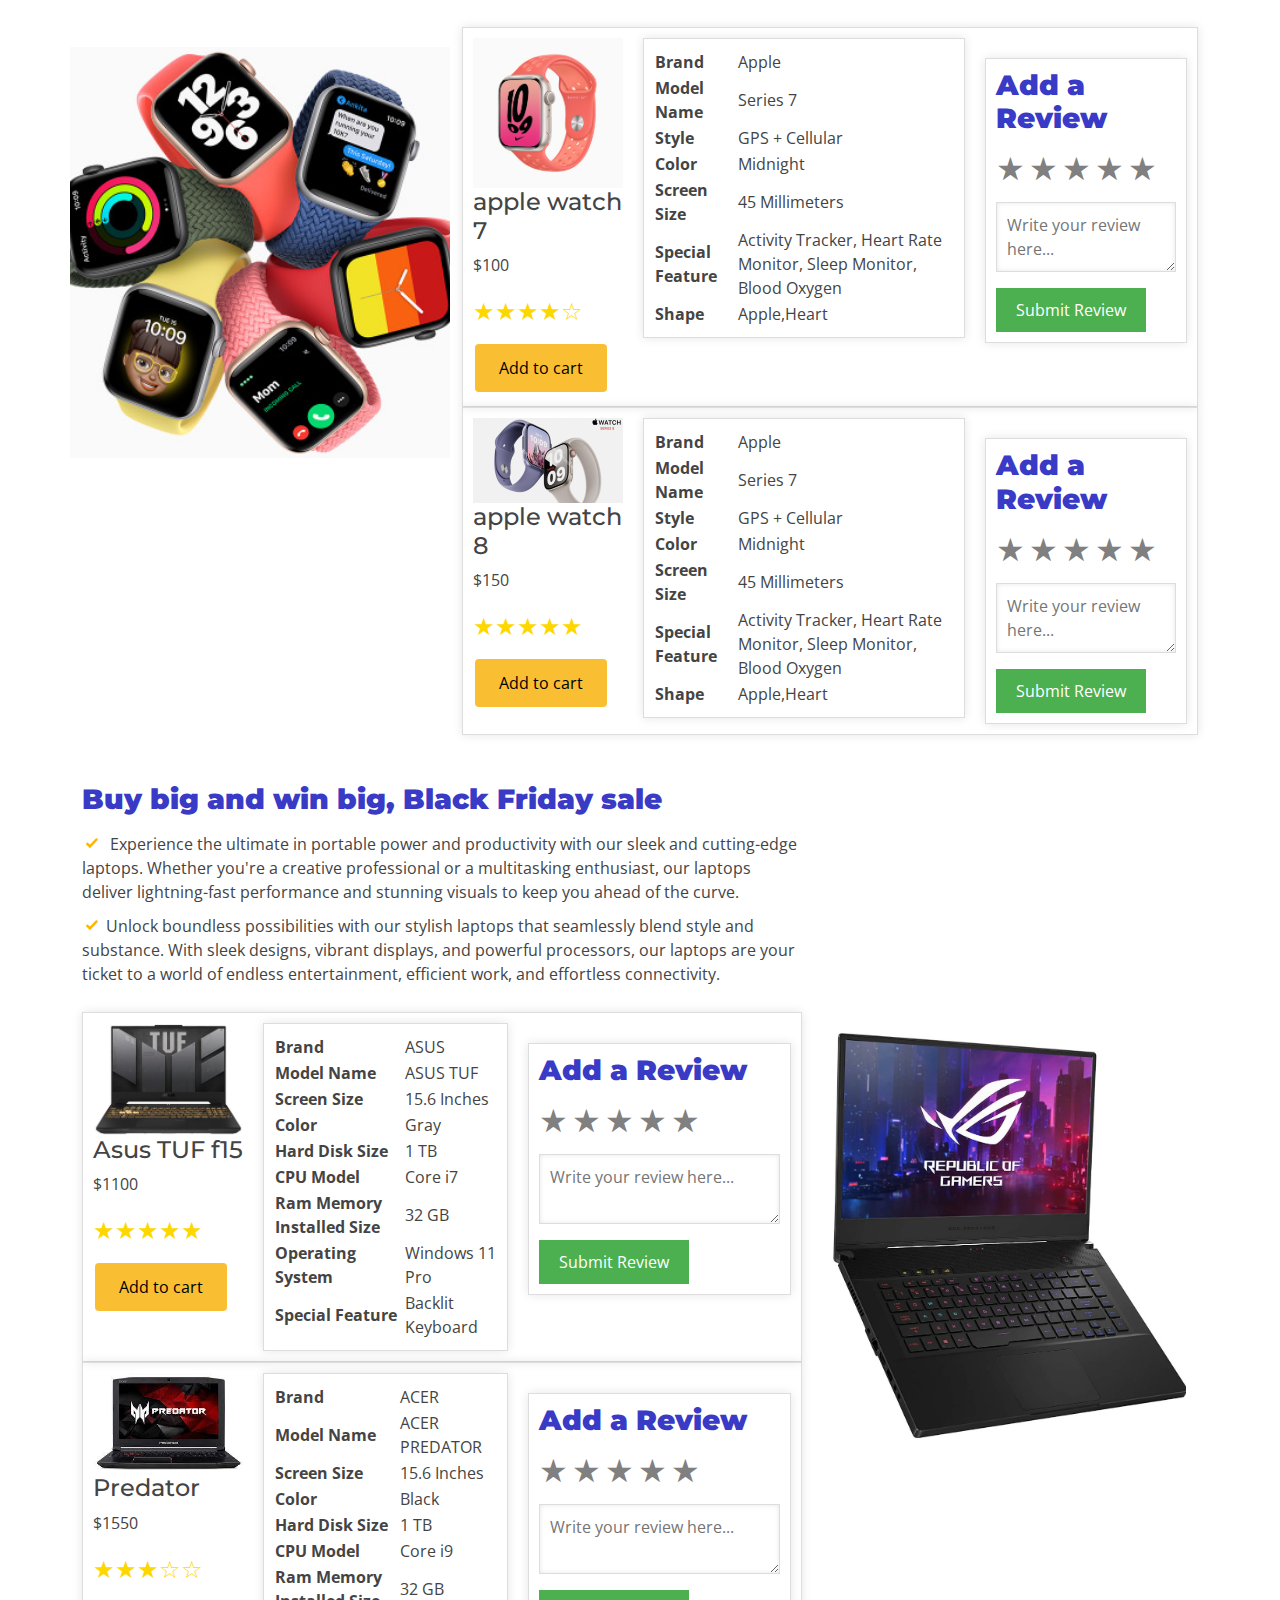
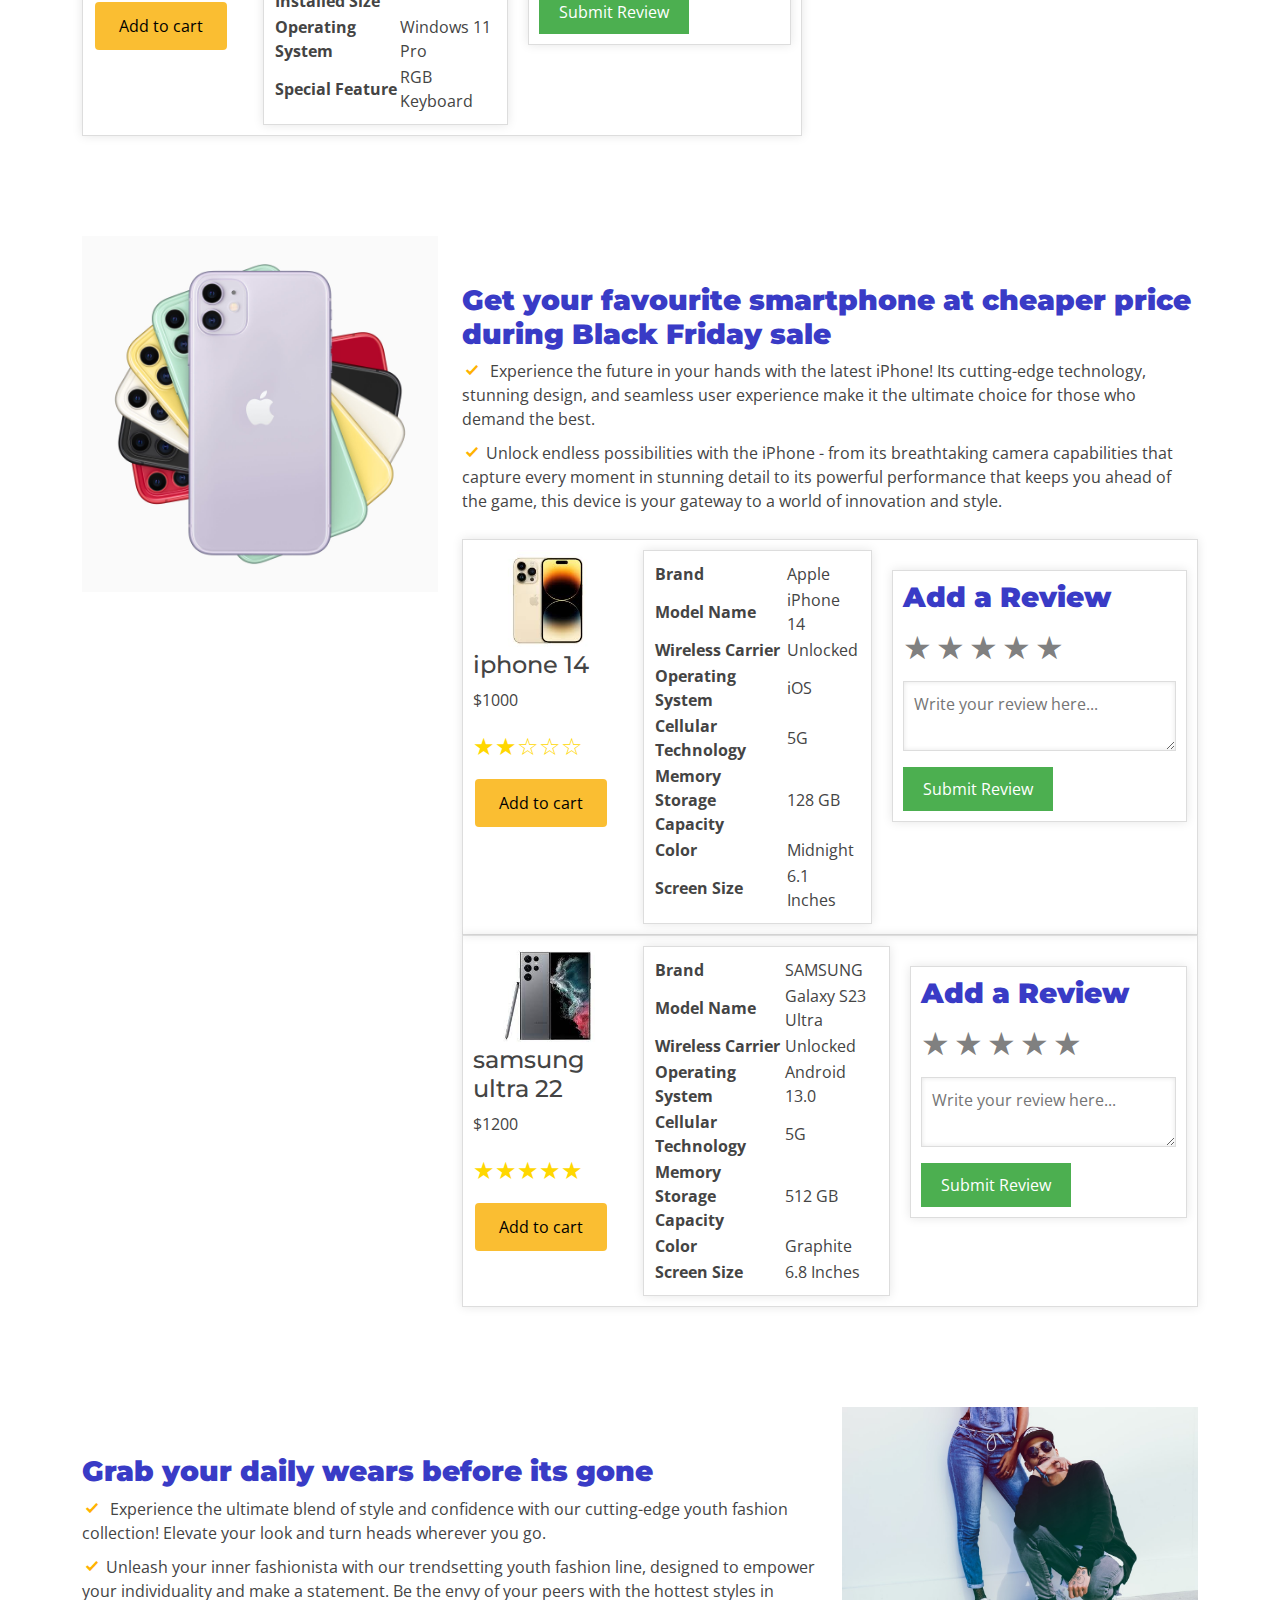
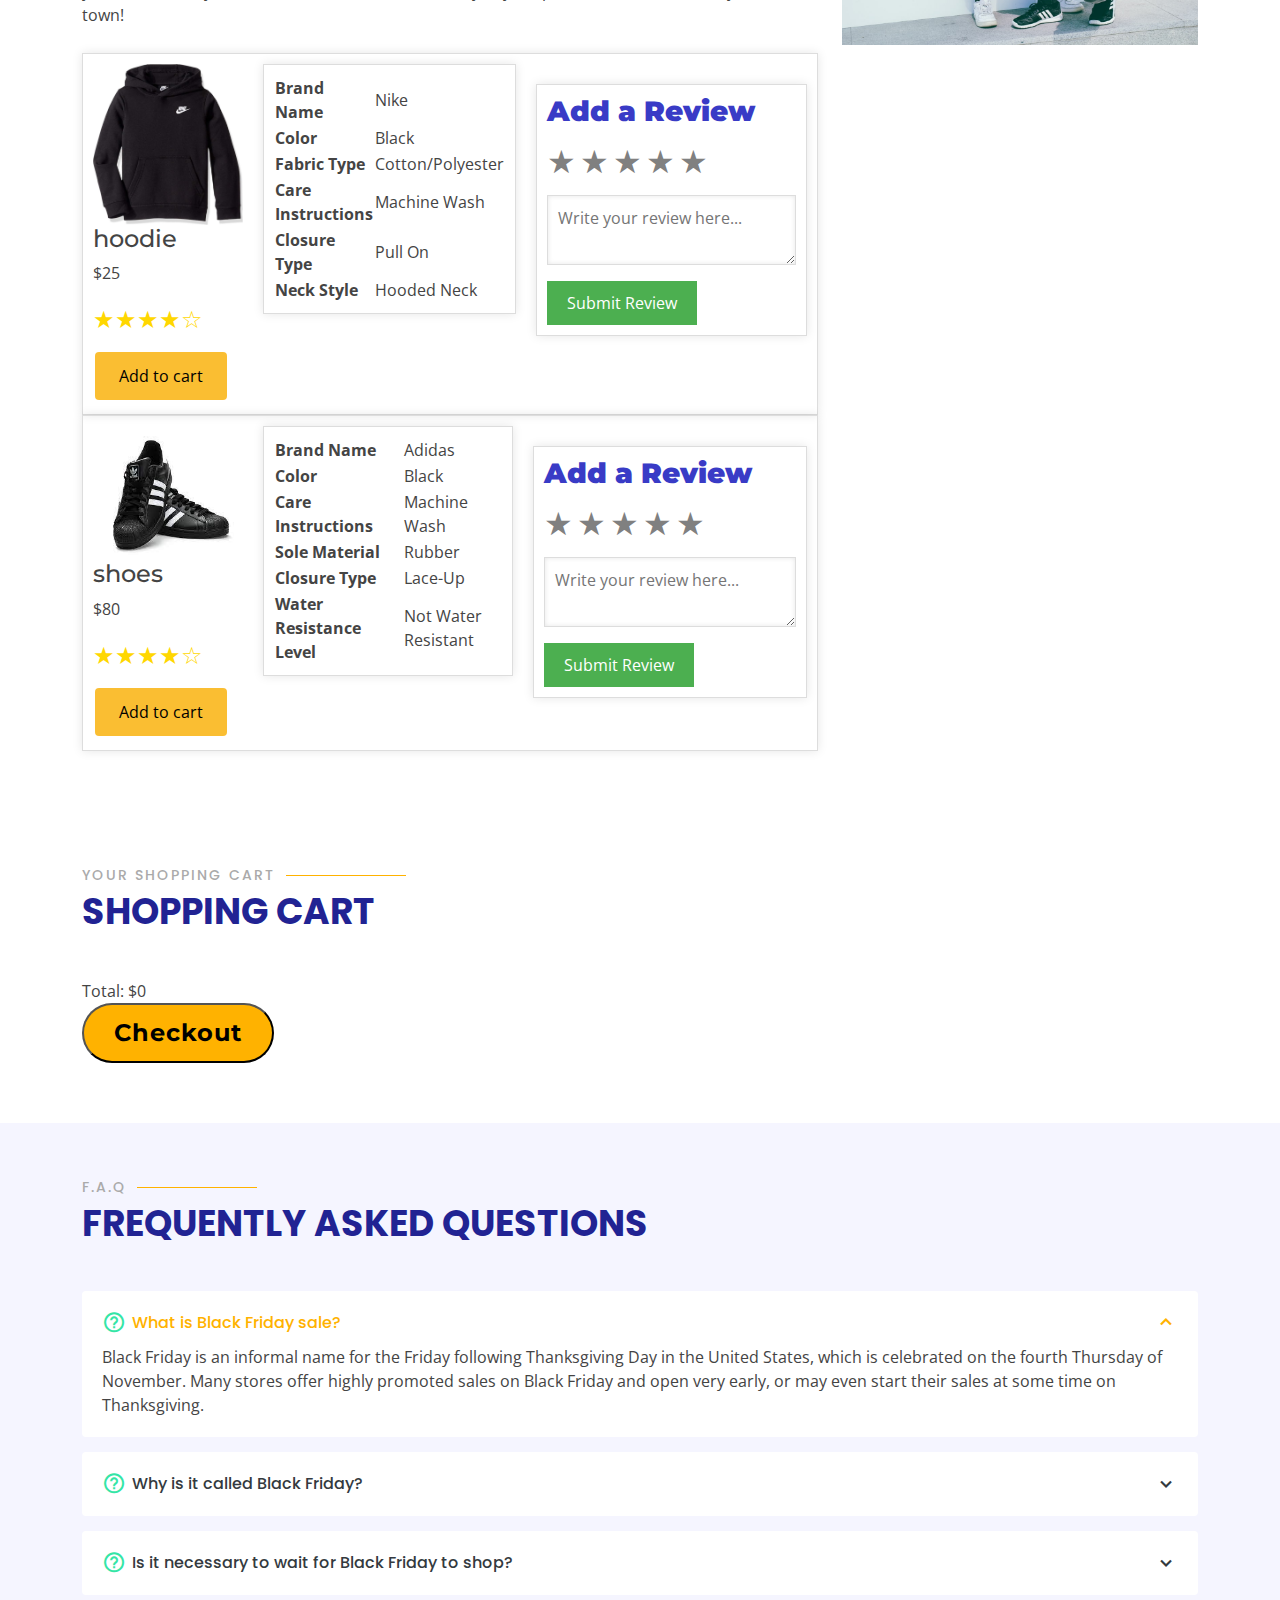
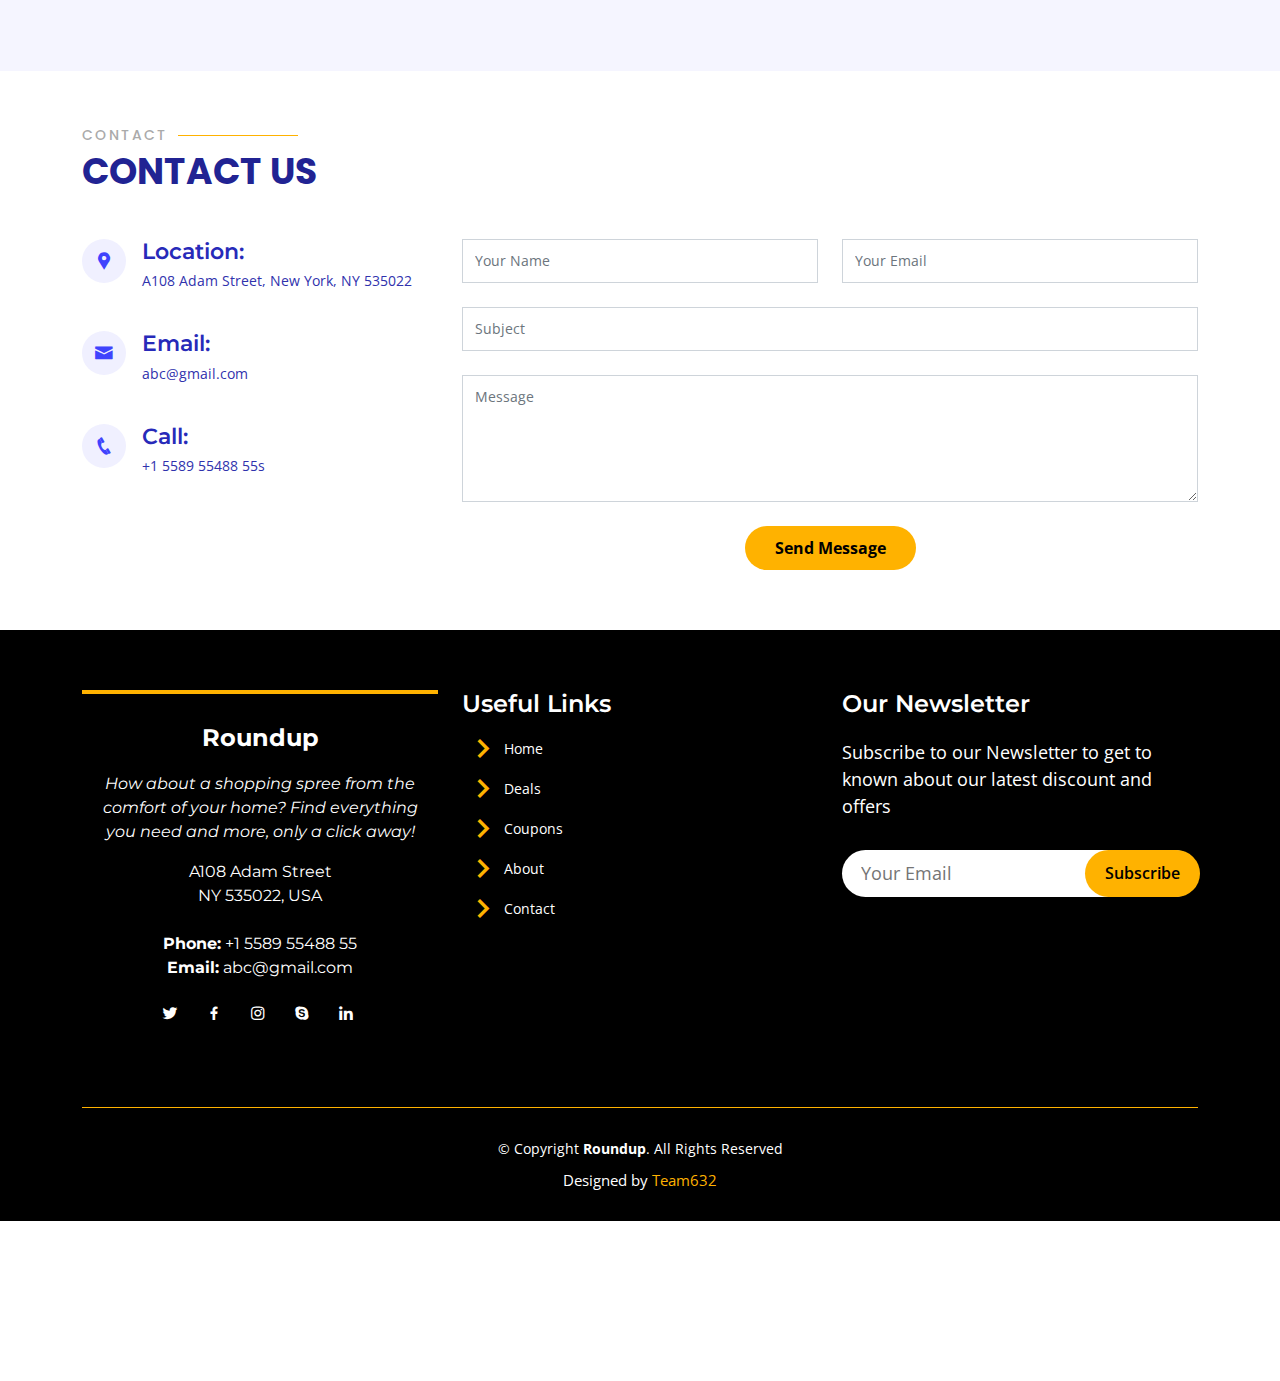
<file: index2.html>
<!DOCTYPE html>

<html lang="en">
<head>
<meta charset="utf-8"/>
<meta content="width=device-width, initial-scale=1.0" name="viewport"/>
<title>Roundup</title>
<meta content="" name="description"/>
<meta content="" name="keywords"/>
<!-- Favicons -->
<link href="https://cdnjs.cloudflare.com/ajax/libs/font-awesome/5.8.2/css/all.css" rel="stylesheet"/>
<link href="assets/img/favicon.png" rel="icon"/>
<link href="assets/img/apple-touch-icon.png" rel="apple-touch-icon"/>
<!-- Google Fonts -->
<link href="https://fonts.googleapis.com/css?family=Open+Sans:300,300i,400,400i,600,600i,700,700i|Montserrat:300,300i,400,400i,500,500i,600,600i,700,700i|Poppins:300,300i,400,400i,500,500i,600,600i,700,700i" rel="stylesheet"/>
<!-- Vendor CSS Files -->
<link href="assets/vendor/bootstrap/css/bootstrap.min.css" rel="stylesheet"/>
<link href="assets/vendor/icofont/icofont.min.css" rel="stylesheet"/>
<link href="assets/vendor/boxicons/css/boxicons.min.css" rel="stylesheet"/>
<link href="assets/vendor/venobox/venobox.css" rel="stylesheet"/>
<link href="assets/vendor/remixicon/remixicon.css" rel="stylesheet"/>
<link href="assets/vendor/owl.carousel/assets/owl.carousel.min.css" rel="stylesheet"/>
<link href="assets/vendor/aos/aos.css" rel="stylesheet"/>
<!-- Template Main CSS File -->
<link href="assets/css/style.css" rel="stylesheet"/>
<!-- =======================================================

  ======================================================== -->
</head>
<body>
<!-- ======= Header ======= -->
<header class="fixed-top d-flex align-items-center header-transparent" id="header">
<div class="container d-flex align-items-center justify-content-between">
<div class="logo">
<h1><a href="index.html"><span>Roundup</span></a></h1>

<!-- <div class="font-slider-container">
  <label for="font-size-slider">Font Size:</label>
  <input type="range" id="font-size-slider" min="0.8" max="1.5" step="0.05" value="1">
</div> -->
</div>
<nav class="nav-menu d-none d-lg-block">
<ul>
<!-- <li class="active"><a href="index.html">Home</a></li> -->
<!-- <li><a href="#details">Deals</a></li> -->
<!-- <li><a href="#features">Coupons</a></li> -->
<!-- <li><a href="#about" onclick="navigateToSection('about')">About</a></li> -->
<!-- <li><a href="#contact">Contact</a></li> -->
<li class="nav-item">
  <div class="direct-search-bar">
      <input id="new-search-input" placeholder="Type product name..." type="text" />
      <button onclick="searchProduct()" type="button"><i aria-hidden="true" class="fa fa-search"></i></button>
  </div>
</li><li><a href="#cart"><i aria-hidden="true" class="fa fa-cart-plus"></i><p id="count">0</p></a></li>
<li class="nav-item">
  <a href="#" id="night-mode-toggle" onclick="toggleNightMode()" style="cursor: pointer;">
      <i class="fas fa-moon"></i>
      <div class="tooltip-text">Night Mode</div>
  </a>
</li>
<!-- <li class="nav-item">
  <div class="font-slider-container">
      <label for="font-size-slider">Font Size:</label>
      <input type="range" id="font-size-slider" min="0.8" max="1.5" step="0.05" value="1">
  </div>
</li> -->
</ul></nav></div>

</header>
<div class="accessibility-float-button">
  <button id="accessibility-btn" aria-label="Accessibility options">
      <img src="assets/img/accessibility_icon.png" alt="Accessibility" /> <!-- Replace with your icon -->
  </button>
  <div class="accessibility-menu" aria-hidden="true">
      <!-- Accessibility options -->
      <button id="increase-font" aria-label="Increase font size">A+</button>
      <button id="decrease-font" aria-label="Decrease font size">A-</button>
      <!-- Add more buttons for other accessibility features as needed -->
  </div>
</div>
</body></html>
<script src=""></script>
<!-- .nav-menu -->
<!-- End Header -->
<!-- ======= Hero Section ======= -->
<section id="hero">
<div class="container">
<div class="row justify-content-between">
<div class="col-lg-7 pt-5 pt-lg-0 order-2 order-lg-1 d-flex align-items-center">
<!-- <div data-aos="zoom-out"> -->
<div>
<h1><span>Black Friday</span></h1>
<h2>BIGGEST DISCOUNT OF THE YEAR. UPTO 35% OFF ON SELECTED PRODUCTS</h2>
<div class="text-center text-lg-start">
</div>
</div>
</div>
<div class="col-lg-4 order-1 order-lg-2 hero-img">
<img alt="" class="img-fluid animated" src="assets/img/featured-image.png"/>
</div>
</div>
</div>
<svg class="hero-waves" preserveaspectratio="none" viewbox="0 24 150 28 " xmlns="http://www.w3.org/2000/svg" xmlns:xlink="http://www.w3.org/1999/xlink">
<defs>
<path d="M-160 44c30 0 58-18 88-18s 58 18 88 18 58-18 88-18 58 18 88 18 v44h-352z" id="wave-path">
</path></defs>
<g class="wave1">
<use fill="rgba(255,255,255, .1)" x="50" xlink:href="#wave-path" y="3">
</use></g>
<g class="wave2">
<use fill="rgba(255,255,255, .2)" x="50" xlink:href="#wave-path" y="0">
</use></g>
<g class="wave3">
<use fill="#fff" x="50" xlink:href="#wave-path" y="9">
</use></g>
</svg>
</section><!-- End Hero -->
<main id="main">
<!-- ======= Features Section ======= -->
<section class="features" id="features">
<div class="container">
<div class="section-title">
<h2>categories</h2>
<p>The cyber week is here.</p>
</div>
<div class="row">
<div class="col-lg-3 col-md-4">
<div class="icon-box" onclick="navigateToSection('watch')">
<i class="fas fa-headphones"></i>
<h3><a href="">Electronics</a></h3>
</div>
</div>
<div class="col-lg-3 col-md-4 mt-4 mt-md-0">
<div class="icon-box" onclick="navigateToSection('iphone')">
<i class="fas fa-mobile"></i>
<h3><a href="">Mobiles</a></h3>
</div>
</div>
<div class="col-lg-3 col-md-4 mt-4 mt-md-0">
<div class="icon-box" onclick="navigateToSection('asus')">
<i class="fas fa-laptop"></i>
<h3><a href="">Laptops</a></h3>
</div>
</div>
<div class="col-lg-3 col-md-4 mt-4 mt-md-0">
<div class="icon-box" onclick="navigateToSection('watch')">
<i class="fas fa-tv"></i>
<h3><a href="">Televisions</a></h3>
</div>
</div>
<div class="col-lg-3 col-md-4 mt-4">
<div class="icon-box" onclick="navigateToSection('watch')">
<img alt="" height="30" src="./assets/img/refrigerator.svg" width="30"/>
<h3><a href="">Refrigerator</a></h3>
</div>
</div>
<div class="col-lg-3 col-md-4 mt-4">
<div class="icon-box" onclick="navigateToSection('hoodie')">
<i class="fas fa-tshirt"></i>
<h3><a href="">Fashion</a></h3>
</div>
</div>
<div class="col-lg-3 col-md-4 mt-4">
<div class="icon-box" onclick="navigateToSection('watch')">
<i class="fas fa-utensils"></i>
<h3><a href="">Home &amp; Kitchen</a></h3>
</div>
</div>
<div class="col-lg-3 col-md-4 mt-4">
<div class="icon-box" onclick="navigateToSection('watch')">
<i class="fas fa-heart"></i>
<h3><a href="">Beauty Food &amp; More</a></h3>
</div>
</div>
</div>
</div>
</section><!-- End Features Section -->
<!-- ======= About Section ======= -->
<!-- End About Section -->
<!-- ======= Details Section ======= -->
<section class="details" id="details">
<div class="container">
<div class="row content">
<!-- <div class="col-md-4 video-box" data-aos="fade-right"> -->
<div class="col-md-4 video-box">
<a class="venobox play-btn mb-4" data-autoplay="true" data-vbtype="video" href="https://www.youtube.com/watch?v=TCMnrssX1NE"></a>
<!-- <img src="assets/img/tile-watch-se__knji2d25x8qe_medium.jpg" width="600px" height="500px" class="img-fluid" alt=""> -->
</div>
<!-- <div class="col-md-8 pt-4" data-aos="fade-up"> -->
<div class="col-md-8 pt-4">
<h3>THE FUTURE OF HEALTH IS ON YOUR WRIST. GET FLAT 20% OFF ON BLACK FRIDAY SALE</h3>
<p class="font-italic">
              Why Apple Watch
              It’s the ultimate device for a healthy life.
            </p>
<ul>
<li><i class="icofont-check"></i> watchOS 7
                The difference
                is like day and night.</li>
<li><i class="icofont-check"></i>New looks that
                feel just right.</li>
<li><i class="icofont-check"></i> Heavy on features.
                Light on price.</li>
</ul>
<div class="text-center text-lg-start">
<div id="product-listing">
  <div class="product-container">
    <div class="product" id="watch" data-product-name="apple watch 7" data-price="100">
        <img height="M-150" src="./assets/img/apple_watch_7.jpg" width="150px"/>
        <h4>apple watch 7</h4>
        <p>$100</p>
        <!-- Star Rating -->
        <div class="star-rating">
          <span>★★★★☆</span> <!-- Example: 4 out of 5 stars -->
        </div>
        <button class="btn-buy-now" onclick="addToCart('apple watch 7')">Add to cart</button>
    </div>
    <div class="product-specs">
        <table>
            <tr><th>Brand</th><td>Apple</td></tr>
            <tr><th>Model Name</th><td>Series 7</td></tr>
            <tr><th>Style</th><td>GPS + Cellular</td></tr>
            <tr><th>Color</th><td>Midnight</td></tr>
            <tr><th>Screen Size</th><td>45 Millimeters</td></tr>
            <tr><th>Special Feature</th><td>Activity Tracker, Heart Rate Monitor, Sleep Monitor, Blood Oxygen</td></tr>
            <tr><th>Shape</th><td>Apple,Heart</td></tr>
        </table>
    </div>
    <div class="add-review">
      <h3>Add a Review</h3>
      <!-- Star Rating for Review -->
      <div class="review-star-rating">
          <span class="star" onclick="setRating(1)">&#9733;</span>
          <span class="star" onclick="setRating(2)">&#9733;</span>
          <span class="star" onclick="setRating(3)">&#9733;</span>
          <span class="star" onclick="setRating(4)">&#9733;</span>
          <span class="star" onclick="setRating(5)">&#9733;</span>
      </div>
      <textarea id="review-text" placeholder="Write your review here..."></textarea>
      <button onclick="submitReview()">Submit Review</button>
  </div>
</div>

<div class="product-container">
  <div class="product" id="watch 8" data-product-name="apple watch 8" data-price="150">
      <img height="M-150" src="./assets/img/apple_watch_8.jpg" width="150px"/>
      <h4>apple watch 8</h4>
      <p>$150</p>
      <!-- Star Rating -->
      <div class="star-rating">
        <span>★★★★★</span> <!-- Example: 4 out of 5 stars -->
      </div>
      <button class="btn-buy-now" onclick="addToCart('apple watch 8')">Add to cart</button>
  </div>
  <div class="product-specs">
    <table>
      <tr><th>Brand</th><td>Apple</td></tr>
      <tr><th>Model Name</th><td>Series 7</td></tr>
      <tr><th>Style</th><td>GPS + Cellular</td></tr>
      <tr><th>Color</th><td>Midnight</td></tr>
      <tr><th>Screen Size</th><td>45 Millimeters</td></tr>
      <tr><th>Special Feature</th><td>Activity Tracker, Heart Rate Monitor, Sleep Monitor, Blood Oxygen</td></tr>
      <tr><th>Shape</th><td>Apple,Heart</td></tr>
  </table>
  </div>
  <div class="add-review">
    <h3>Add a Review</h3>
    <!-- Star Rating for Review -->
    <div class="review-star-rating">
        <span class="star" onclick="setRating(1)">&#9733;</span>
        <span class="star" onclick="setRating(2)">&#9733;</span>
        <span class="star" onclick="setRating(3)">&#9733;</span>
        <span class="star" onclick="setRating(4)">&#9733;</span>
        <span class="star" onclick="setRating(5)">&#9733;</span>
    </div>
    <textarea id="review-text" placeholder="Write your review here..."></textarea>
    <button onclick="submitReview()">Submit Review</button>
</div>
</div>
</div>
</div>
</div>
<div class="row content">
<div class="col-md-4 order-1 order-md-2 video-box1">
<a class="venobox play-btn mb-4" data-autoplay="true" data-vbtype="video" href="https://www.youtube.com/watch?v=v0oASOYTq0s"></a>
</div>
<div class="col-md-8 pt-5 order-2 order-md-1">
<h3>Buy big and win big, Black Friday sale</h3>
<p class="font-italic">
  <ul>
  <li><i class="icofont-check"></i> Experience the ultimate in portable power and productivity with our sleek and cutting-edge laptops. Whether you're a creative professional 
    or a multitasking enthusiast, our laptops deliver lightning-fast performance and stunning visuals to keep you ahead of the curve.</li>
<li><i class="icofont-check"></i>Unlock boundless possibilities with our stylish laptops that seamlessly blend style and substance. With sleek designs, vibrant displays, and 
  powerful processors, our laptops are your ticket to a world of endless entertainment, efficient work, and effortless connectivity.</li>
</ul>

            </p>
            <div class="product-container">
              <div class="product" id="asus" data-product-name="Asus TUF f15" data-price="1100">
                  <img height="M-150" src="./assets/img/tuf.jpg" width="150px"/>
                  <h4>Asus TUF f15</h4>
                  <p>$1100</p>
                  <!-- Star Rating -->
                  <div class="star-rating">
                    <span>★★★★★</span> <!-- Example: 4 out of 5 stars -->
                  </div>
                  <button class="btn-buy-now" onclick="addToCart('Asus TUF f15')">Add to cart</button>
              </div>
              <div class="product-specs">
                  <table>
                      <tr><th>Brand</th><td>ASUS</td></tr>
                      <tr><th>Model Name</th><td>ASUS TUF</td></tr>
                      <tr><th>Screen Size</th><td>15.6 Inches</td></tr>
                      <tr><th>Color</th><td>Gray</td></tr>
                      <tr><th>Hard Disk Size</th><td>1 TB</td></tr>
                      <tr><th>CPU Model</th><td>Core i7</td></tr>
                      <tr><th>Ram Memory Installed Size</th><td>32 GB</td></tr>
                      <tr><th>Operating System</th><td>Windows 11 Pro</td></tr>
                      <tr><th>Special Feature</th><td>Backlit Keyboard</td></tr>
                  </table>
              </div>
              <div class="add-review">
                  <h3>Add a Review</h3>
                  <!-- Star Rating for Review -->
                  <div class="review-star-rating" id="asusReviewRating">
                      <span class="star" onclick="setRating(1, 'asusReviewRating')">&#9733;</span>
                      <span class="star" onclick="setRating(2, 'asusReviewRating')">&#9733;</span>
                      <span class="star" onclick="setRating(3, 'asusReviewRating')">&#9733;</span>
                      <span class="star" onclick="setRating(4, 'asusReviewRating')">&#9733;</span>
                      <span class="star" onclick="setRating(5, 'asusReviewRating')">&#9733;</span>
                  </div>
                  <textarea id="asus-review-text" placeholder="Write your review here..."></textarea>
                  <button onclick="submitReview('asusReviewRating', 'asus-review-text')">Submit Review</button>
              </div>
          </div>
          <div class="product-container">
            <div class="product" id="predator" data-product-name="Predator" data-price="1550">
                <img height="M-150" src="./assets/img/predator.jpeg" width="150px"/>
                <h4>Predator</h4>
                <p>$1550</p>
                <!-- Star Rating -->
                <div class="star-rating">
                  <span>★★★☆☆</span> <!-- Example: 4 out of 5 stars -->
                </div>
                <button class="btn-buy-now" onclick="addToCart('Predator')">Add to cart</button>
            </div>
            <div class="product-specs">
                <table>
                  <tr><th>Brand</th><td>ACER</td></tr>
                  <tr><th>Model Name</th><td>ACER PREDATOR</td></tr>
                  <tr><th>Screen Size</th><td>15.6 Inches</td></tr>
                  <tr><th>Color</th><td>Black</td></tr>
                  <tr><th>Hard Disk Size</th><td>1 TB</td></tr>
                  <tr><th>CPU Model</th><td>Core i9</td></tr>
                  <tr><th>Ram Memory Installed Size</th><td>32 GB</td></tr>
                  <tr><th>Operating System</th><td>Windows 11 Pro</td></tr>
                  <tr><th>Special Feature</th><td>RGB Keyboard</td></tr>
                    <!-- Add more specifications here -->
                </table>
            </div>
            <div class="add-review">
                <h3>Add a Review</h3>
                <div class="review-star-rating" id="predatorReviewRating">
                    <span class="star" onclick="setRating(1, 'predatorReviewRating')">&#9733;</span>
                    <span class="star" onclick="setRating(2, 'predatorReviewRating')">&#9733;</span>
                    <span class="star" onclick="setRating(3, 'predatorReviewRating')">&#9733;</span>
                    <span class="star" onclick="setRating(4, 'predatorReviewRating')">&#9733;</span>
                    <span class="star" onclick="setRating(5, 'predatorReviewRating')">&#9733;</span>
                </div>
                <textarea id="predator-review-text" placeholder="Write your review here..."></textarea>
                <button onclick="submitReview('predatorReviewRating', 'predator-review-text')">Submit Review</button>
            </div>
        </div>
</div>
</div>
</div>
<div class="row content">
<div class="col-md-4">
<img alt="" class="img-fluid" src="assets/img/5d77febe2e22af1b3940b0c9.jfif"/>
</div>
<div class="col-md-8 pt-5">
<h3>Get your favourite smartphone at cheaper price during Black Friday sale</h3>
<ul>
<li><i class="icofont-check"></i> Experience the future in your hands with the latest iPhone! Its 
  cutting-edge technology, stunning design, and seamless user experience make it the ultimate choice for those who demand the best.</li>
<li><i class="icofont-check"></i>Unlock endless possibilities with the iPhone - from its breathtaking 
  camera capabilities that capture every moment in stunning detail to its powerful performance that keeps you ahead of the game, this device is your gateway to a world of innovation and style.</li>
</ul>
<div class="text-center text-lg-start">
<div id="product-listing">
  <div class="product-container">
    <div class="product" id="iphone" data-product-name="iphone 14" data-price="1000">
        <img height="M-150" src="./assets/img/iphone_14.jpg" width="150px"/>
        <h4>iphone 14</h4>
        <p>$1000</p>
        <div class="star-rating">
          <span>★★☆☆☆</span> <!-- Example: 4 out of 5 stars -->
        </div>
        <button class="btn-buy-now" onclick="addToCart('iphone 14')">Add to cart</button>
    </div>
    <div class="product-specs">
        <table>
            <tr><th>Brand</th><td>Apple</td></tr>
            <tr><th>Model Name</th><td>iPhone 14</td></tr>
            <tr><th>Wireless Carrier</th><td>Unlocked</td></tr>
            <tr><th>Operating System</th><td>iOS</td></tr>
            <tr><th>Cellular Technology</th><td>5G</td></tr>
            <tr><th>Memory Storage Capacity</th><td>128 GB</td></tr>
            <tr><th>Color</th><td>Midnight</td></tr>
            <tr><th>Screen Size</th><td>6.1 Inches</td></tr>
        </table>
    </div>
    <div class="add-review">
        <h3>Add a Review</h3>
        <div class="review-star-rating" id="iphoneReviewRating">
            <span class="star" onclick="setRating(1, 'iphoneReviewRating')">&#9733;</span>
            <span class="star" onclick="setRating(2, 'iphoneReviewRating')">&#9733;</span>
            <span class="star" onclick="setRating(3, 'iphoneReviewRating')">&#9733;</span>
            <span class="star" onclick="setRating(4, 'iphoneReviewRating')">&#9733;</span>
            <span class="star" onclick="setRating(5, 'iphoneReviewRating')">&#9733;</span>
        </div>
        <textarea id="iphone-review-text" placeholder="Write your review here..."></textarea>
        <button onclick="submitReview('iphoneReviewRating', 'iphone-review-text')">Submit Review</button>
    </div>
</div>
<div class="product-container">
  <div class="product" id="samsung" data-product-name="samsung ultra 22" data-price="1200">
      <img height="M-150" src="./assets/img/samsung.jpeg" width="150px"/>
      <h4>samsung ultra 22</h4>
      <p>$1200</p>
      <div class="star-rating">
        <span>★★★★★</span> <!-- Example: 4 out of 5 stars -->
      </div>
      <button class="btn-buy-now" onclick="addToCart('samsung ultra 22')">Add to cart</button>
  </div>
  <div class="product-specs">
      <table>
        <tr><th>Brand</th><td>SAMSUNG</td></tr>
        <tr><th>Model Name</th><td>	Galaxy S23 Ultra</td></tr>
        <tr><th>Wireless Carrier</th><td>Unlocked</td></tr>
        <tr><th>Operating System</th><td>Android 13.0</td></tr>
        <tr><th>Cellular Technology</th><td>5G</td></tr>
        <tr><th>Memory Storage Capacity</th><td>512 GB</td></tr>
        <tr><th>Color</th><td>Graphite</td></tr>
        <tr><th>Screen Size</th><td>6.8 Inches</td></tr>
          <!-- Add more specifications here -->
      </table>
  </div>
  <div class="add-review">
      <h3>Add a Review</h3>
      <div class="review-star-rating" id="samsungReviewRating">
          <span class="star" onclick="setRating(1, 'samsungReviewRating')">&#9733;</span>
          <span class="star" onclick="setRating(2, 'samsungReviewRating')">&#9733;</span>
          <span class="star" onclick="setRating(3, 'samsungReviewRating')">&#9733;</span>
          <span class="star" onclick="setRating(4, 'samsungReviewRating')">&#9733;</span>
          <span class="star" onclick="setRating(5, 'samsungReviewRating')">&#9733;</span>
      </div>
      <textarea id="samsung-review-text" placeholder="Write your review here..."></textarea>
      <button onclick="submitReview('samsungReviewRating', 'samsung-review-text')">Submit Review</button>
  </div>
</div>

</div>
</div>
</div>
</div>
<div class="row content">
<div class="col-md-4 order-1 order-md-2">
<img alt="" class="img-fluid" height="700px" src="assets/img/photo-1490132328392-e6ef54a90dda.jfif" width="700px"/>
</div>
<div class="col-md-8 pt-5 order-2 order-md-1">
<h3>Grab your daily wears before its gone</h3>

<ul>
<li><i class="icofont-check"></i> Experience the ultimate blend of style and confidence with our cutting-edge youth 
  fashion collection! Elevate your look and turn heads wherever you go.</li>
<li><i class="icofont-check"></i>Unleash your inner fashionista with our trendsetting youth fashion line, designed 
  to empower your individuality and make a statement. Be the envy of your peers with the hottest styles in town!</li>

</ul>
<div class="text-center text-lg-start">
<div id="product-listing">
  <div class="product-container">
    <div class="product" id="hoodie" data-product-name="hoodie" data-price="25">
        <img height="M-150" src="./assets/img/hoodie.jpg" width="150px"/>
        <h4>hoodie</h4>
        <p>$25</p>
        <div class="star-rating">
          <span>★★★★☆</span> <!-- Example: 4 out of 5 stars -->
        </div>
        <button class="btn-buy-now" onclick="addToCart('hoodie')">Add to cart</button>
    </div>
    <div class="product-specs">
        <table>
          <tr><th>Brand Name</th><td>Nike</td></tr>
          <tr><th>Color</th><td>Black</td></tr>
          <tr><th>Fabric Type</th><td>Cotton/Polyester</td></tr>
          <tr><th>Care Instructions</th><td>Machine Wash</td></tr>
          <tr><th>Closure Type</th><td>Pull On</td></tr>
          <tr><th>Neck Style</th><td>Hooded Neck</td></tr>
            <!-- Add more specifications here -->
        </table>
    </div>
    <div class="add-review">
        <h3>Add a Review</h3>
        <div class="review-star-rating" id="hoodieReviewRating">
            <span class="star" onclick="setRating(1, 'hoodieReviewRating')">&#9733;</span>
            <span class="star" onclick="setRating(2, 'hoodieReviewRating')">&#9733;</span>
            <span class="star" onclick="setRating(3, 'hoodieReviewRating')">&#9733;</span>
            <span class="star" onclick="setRating(4, 'hoodieReviewRating')">&#9733;</span>
            <span class="star" onclick="setRating(5, 'hoodieReviewRating')">&#9733;</span>
        </div>
        <textarea id="hoodie-review-text" placeholder="Write your review here..."></textarea>
        <button onclick="submitReview('hoodieReviewRating', 'hoodie-review-text')">Submit Review</button>
    </div>
</div>
<div class="product-container">
  <div class="product" id="shoes" data-product-name="shoes" data-price="80">
      <img height="M-150" src="./assets/img/shoes.jpg" width="150px"/>
      <h4>shoes</h4>
      <p>$80</p>
      <div class="star-rating">
        <span>★★★★☆</span> <!-- Example: 4 out of 5 stars -->
      </div>
      <button class="btn-buy-now" onclick="addToCart('shoes')">Add to cart</button>
  </div>
  <div class="product-specs">
      <table>
        <tr><th>Brand Name</th><td>Adidas</td></tr>
        <tr><th>Color</th><td>Black</td></tr>
        <tr><th>Care Instructions</th><td>Machine Wash</td></tr>
        <tr><th>Sole Material</th><td>Rubber</td></tr>
        <tr><th>Closure Type</th><td>Lace-Up</td></tr>
        <tr><th>Water Resistance Level</th><td>Not Water Resistant</td></tr>
          <!-- Add more specifications here -->
      </table>
  </div>
  <div class="add-review">
      <h3>Add a Review</h3>
      <div class="review-star-rating" id="shoesReviewRating">
          <span class="star" onclick="setRating(1, 'shoesReviewRating')">&#9733;</span>
          <span class="star" onclick="setRating(2, 'shoesReviewRating')">&#9733;</span>
          <span class="star" onclick="setRating(3, 'shoesReviewRating')">&#9733;</span>
          <span class="star" onclick="setRating(4, 'shoesReviewRating')">&#9733;</span>
          <span class="star" onclick="setRating(5, 'shoesReviewRating')">&#9733;</span>
      </div>
      <textarea id="shoes-review-text" placeholder="Write your review here..."></textarea>
      <button onclick="submitReview('shoesReviewRating', 'shoes-review-text')">Submit Review</button>
  </div>
</div>
</div>
</div>
</div>
</div>
</div>
</section>
<script>
function addToCart(productName, quantity) {
    alert(productName + " added to cart with quantity " + quantity);
}
</script>
<!-- End Details Section -->
<!-- Shopping Cart Section -->
<section class="cart" id="cart">
<div class="container">
<div class="section-title">
<h2>Your Shopping Cart</h2>
<p>Shopping Cart</p>
</div>
<div class="cart-content">
<ul id="cart-list" style="display: none;">
</ul>
<!-- <p>No items in cart yet.</p> -->
<div id="cart-total">Total: $0</div>
<button class="checkout-button" onclick="checkout()">Checkout</button>
</div>
</div>
</section>
<!-- End Shopping Cart Section -->
<!-- ======= Gallery Section ======= -->
<!-- End Gallery Section -->
<!-- ======= Team Section ======= -->
<!-- End Team Section -->
<!-- ======= Pricing Section ======= -->
<!-- End Pricing Section -->
<!-- ======= F.A.Q Section ======= -->
<section class="faq section-bg" id="faq">
<div class="container">
<!-- <div class="section-title" data-aos="fade-up"> -->
<div class="section-title">
<h2>F.A.Q</h2>
<p>Frequently Asked Questions</p>
</div>
<div class="faq-list">
<ul>
<!-- <li data-aos="fade-up"> -->
<li>
<i class="bx bx-help-circle icon-help"></i> <a class="collapse" data-bs-target="#faq-list-1" data-bs-toggle="collapse">What is Black Friday sale? <i class="bx bx-chevron-down icon-show"></i><i class="bx bx-chevron-up icon-close"></i></a>
<div class="collapse show" data-bs-parent=".faq-list" id="faq-list-1">
<p>
                  Black Friday is an informal name for the Friday following Thanksgiving Day in the United States, which is celebrated on the fourth Thursday of November. Many stores offer highly promoted sales on Black Friday and open very early, or may even start their sales at some time on Thanksgiving.
                </p>
</div>
</li>
<li>
<i class="bx bx-help-circle icon-help"></i> <a class="collapsed" data-bs-target="#faq-list-2" data-bs-toggle="collapse">Why is it called Black Friday? <i class="bx bx-chevron-down icon-show"></i><i class="bx bx-chevron-up icon-close"></i></a>
<div class="collapse" data-bs-parent=".faq-list" id="faq-list-2">
<p>
                  The name Black Friday was adopted because on this day businesses go deep into the “black” with profits as opposed to the “red” with losses as many stores operate most of the year.                </p>
</div>
</li>
<li>
<i class="bx bx-help-circle icon-help"></i> <a class="collapsed" data-bs-target="#faq-list-3" data-bs-toggle="collapse">Is it necessary to wait for Black Friday to shop? <i class="bx bx-chevron-down icon-show"></i><i class="bx bx-chevron-up icon-close"></i></a>
<div class="collapse" data-bs-parent=".faq-list" id="faq-list-3">
<p>
                  While it may not be completely essential to wait until Black Friday to do all of your shopping, it is wise to wait until this day or Thanksgiving to do the bulk of it.                </p>
</div>
</li>
</ul>
</div>
</div>
</section><!-- End F.A.Q Section -->
<!-- ======= Contact Section ======= -->
<section class="contact" id="contact">
<div class="container">
<div class="section-title">
<h2>Contact</h2>
<p>Contact Us</p>
</div>
<div class="row">
<div class="col-lg-4">
<div class="info">
<div class="address">
<i class="icofont-google-map"></i>
<h4>Location:</h4>
<p>A108 Adam Street, New York, NY 535022</p>
</div>
<div class="email">
<i class="icofont-envelope"></i>
<h4>Email:</h4>
<p>abc@gmail.com</p>
</div>
<div class="phone">
<i class="icofont-phone"></i>
<h4>Call:</h4>
<p>+1 5589 55488 55s</p>
</div>
</div>
</div>
  <div class="col-lg-8 mt-5 mt-lg-0">
    <form action="forms/contact.php" class="php-email-form" method="post" role="form" onsubmit="return validateForm();">
    <div class="row">
    <div class="col-md-6 form-group">
    <input class="form-control" data-msg="Please enter a name" data-rule="minlen:1" id="name" name="name" placeholder="Your Name" type="text"/>
    <div class="validate"></div>
    </div>
    <div class="col-md-6 form-group mt-3 mt-md-0">
    <input class="form-control" data-msg="Please enter a valid email" data-rule="email" id="email" name="email" placeholder="Your Email" type="email"/>
    <div class="validate"></div>
    </div>
    </div>
    <div class="form-group mt-3">
    <input class="form-control" data-msg="Please enter a subject" data-rule="minlen:1" id="subject" name="subject" placeholder="Subject" type="text"/>
    <div class="validate"></div>
    </div>
    <div class="form-group mt-3">
    <textarea class="form-control" data-msg="Please write something for us" data-rule="required" name="message" placeholder="Message" rows="5"></textarea>
    <div class="validate"></div>
    </div>
    <div class="mb-3">
    <div class="loading">Loading</div>
    <!-- <div class="error-message"></div> -->
    <div class="sent-message">Your message has been sent. Thank you!</div>
    </div>
    <div class="text-center"><button type="submit" >Send Message</button></div>

    </form>
    </div>
    </div>
    </div>
    </section><!-- End Contact Section -->
    
</main><!-- End #main -->
<!-- ======= Footer ======= -->
<footer id="footer">
<div class="footer-top">
<div class="container">
<div class="row">
<div class="col-lg-4 col-md-6">
<div class="footer-info">
<h3>Roundup</h3>
<p class="pb-3"><em>How about a shopping spree from the comfort of your home? Find everything you need and more, only a click away!</em></p>
<p>
                A108 Adam Street <br/>
                NY 535022, USA<br/><br/>
<strong>Phone:</strong> +1 5589 55488 55<br/>
<strong>Email:</strong> abc@gmail.com<br/>
</p>
<div class="social-links mt-3">
<a class="twitter" href="#"><i class="bx bxl-twitter"></i></a>
<a class="facebook" href="#"><i class="bx bxl-facebook"></i></a>
<a class="instagram" href="#"><i class="bx bxl-instagram"></i></a>
<a class="google-plus" href="#"><i class="bx bxl-skype"></i></a>
<a class="linkedin" href="#"><i class="bx bxl-linkedin"></i></a>
</div>
</div>
</div>
<div class="col-lg-4 col-md-6 footer-links">
<h4>Useful Links</h4>
<ul>
<li><i class="bx bx-chevron-right"></i> <a href="#">Home</a></li>
<li><i class="bx bx-chevron-right"></i> <a href="#">Deals</a></li>
<li><i class="bx bx-chevron-right"></i> <a href="#">Coupons</a></li>
<li><i class="bx bx-chevron-right"></i> <a href="#">About</a></li>
<li><i class="bx bx-chevron-right"></i> <a href="#">Contact</a></li>
</ul>
</div>

<div class="col-lg-4 col-md-6 footer-newsletter">
<h4>Our Newsletter</h4>
<p>Subscribe to our Newsletter to get to known about our latest discount and offers</p>
<form action="javascript:void(0)" method="post" onsubmit="return  validateEmail();">
<input name="email" id="subEmail" data-rule="email" placeholder="Your Email" type="email"/><input type="submit" value="Subscribe" onclick="toggleSubscribeButton()"/>
</form>
</div>
</div>
</div>
</div>
<div class="container">
<div class="copyright">
        © Copyright <strong><span>Roundup</span></strong>. All Rights Reserved
      </div>
<div class="credits">

        Designed by <a href="">Team632</a>
</div>
</div>
</footer>


<!-- <a class="back-to-top" href="#"><i class="icofont-simple-up"></i></a> -->
<div id="preloader"></div>

<script src="assets/vendor/jquery/jquery.min.js"></script>
<script src="assets/vendor/bootstrap/js/bootstrap.bundle.min.js"></script>
<script src="assets/vendor/jquery.easing/jquery.easing.min.js"></script>
<script src="assets/vendor/php-email-form/validate.js"></script>
<script src="assets/vendor/venobox/venobox.min.js"></script>
<script src="assets/vendor/waypoints/jquery.waypoints.min.js"></script>
<script src="assets/vendor/counterup/counterup.min.js"></script>
<script src="assets/vendor/owl.carousel/owl.carousel.min.js"></script>

<script src="assets/js/main.js"></script>
<section class="about" id="about">
</section><section class="deals" id="deals"></section>
</file>
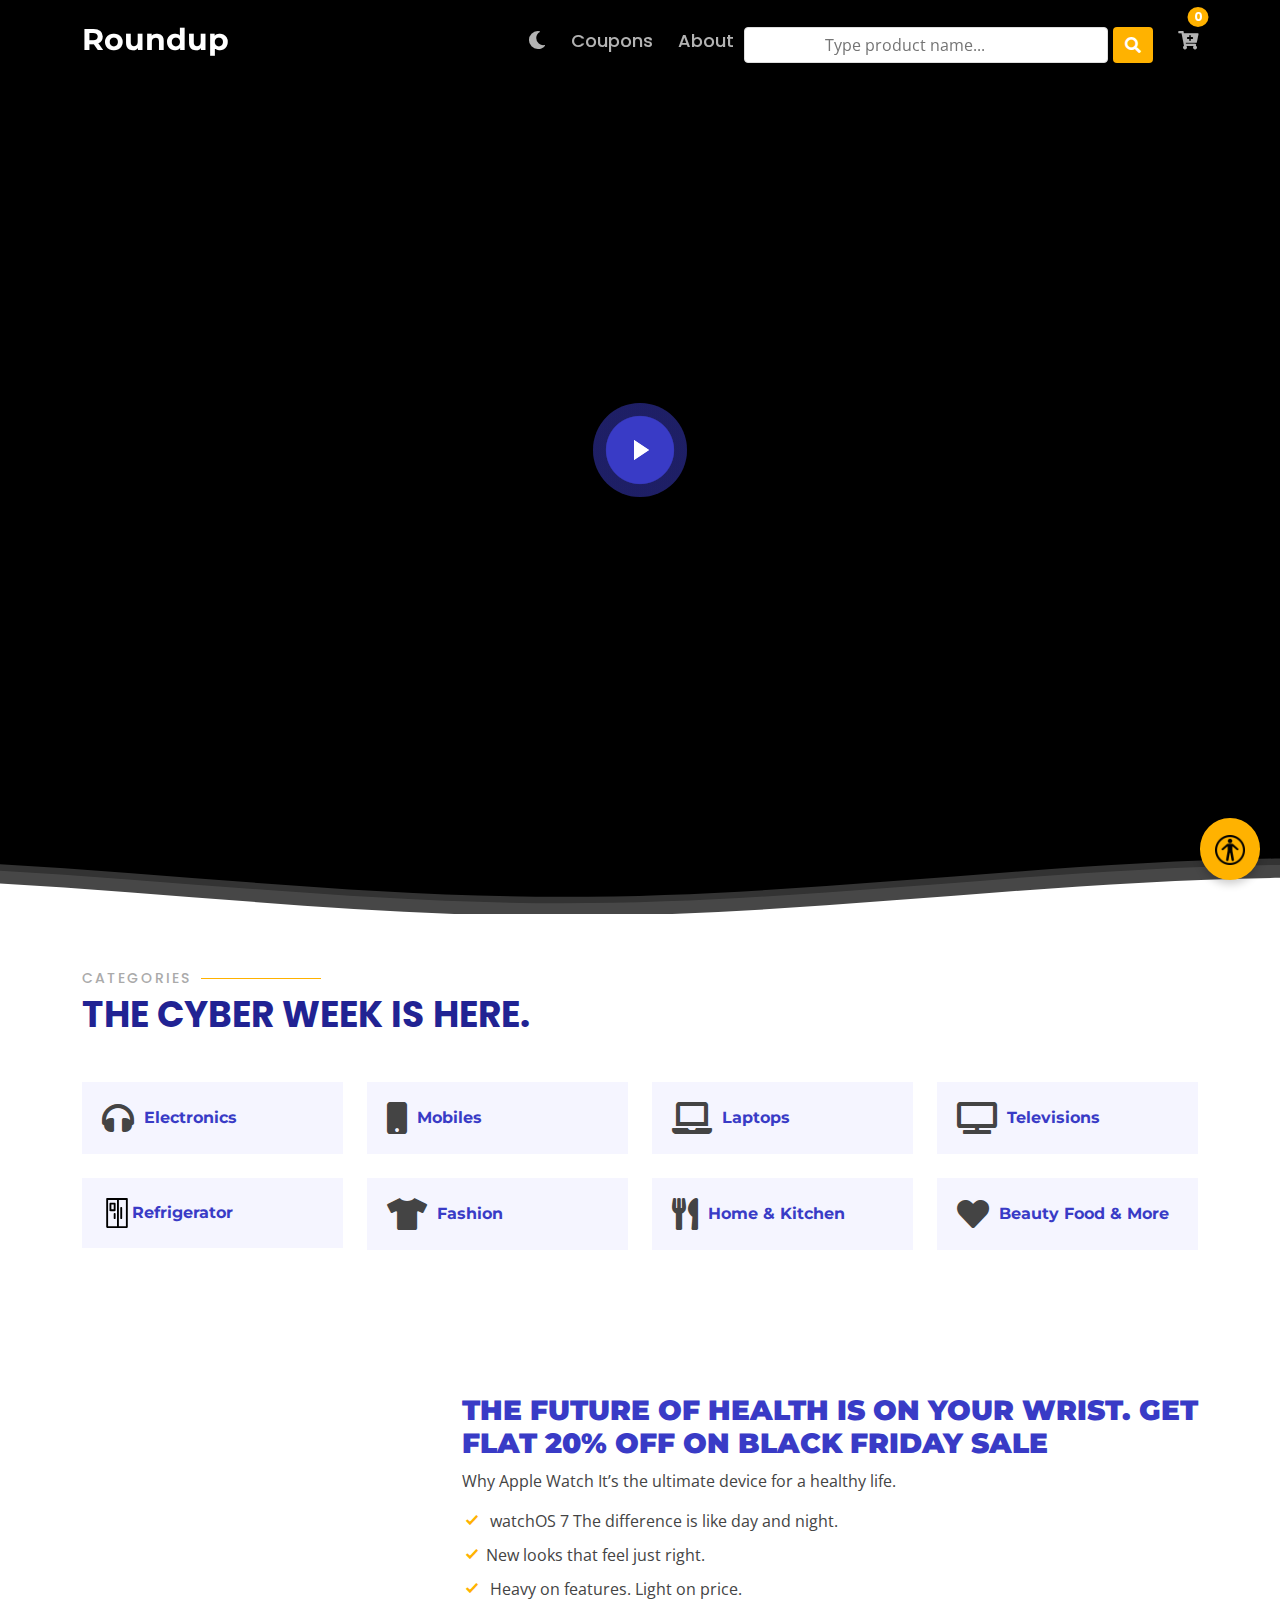
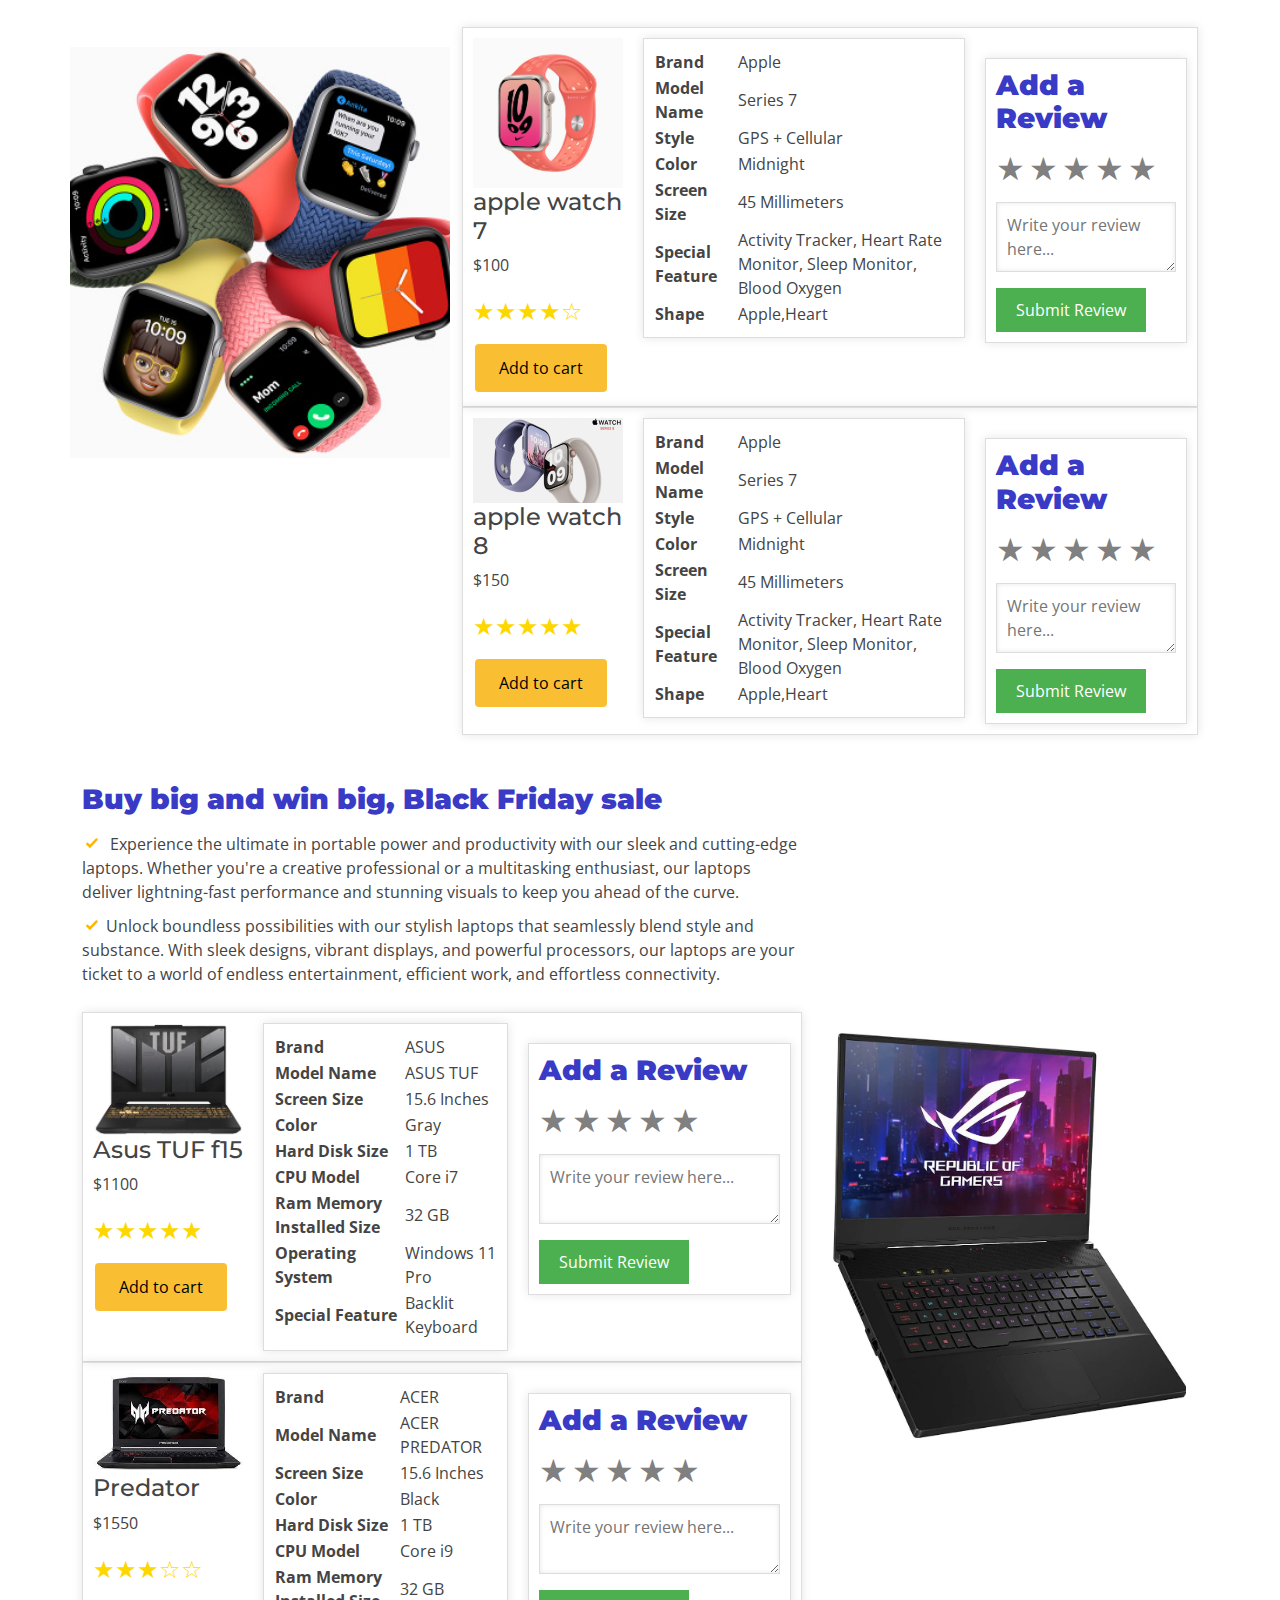
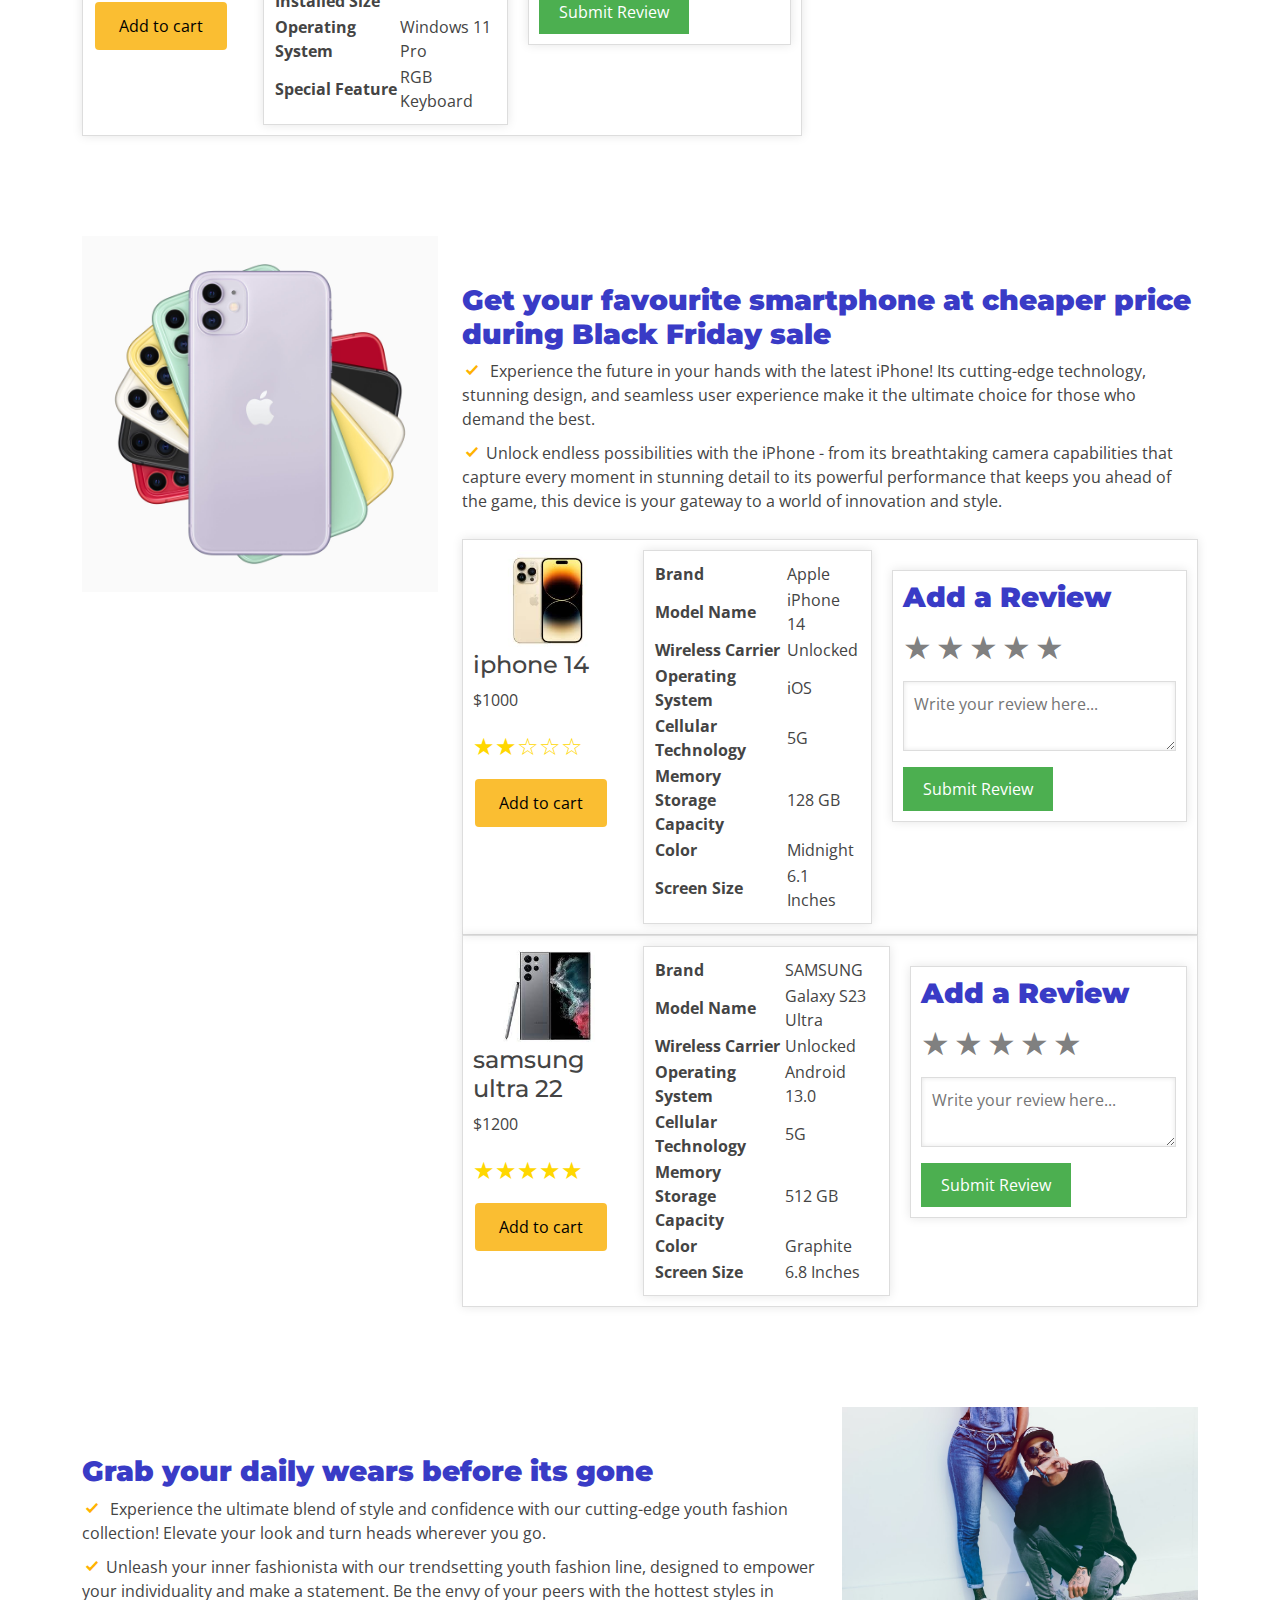
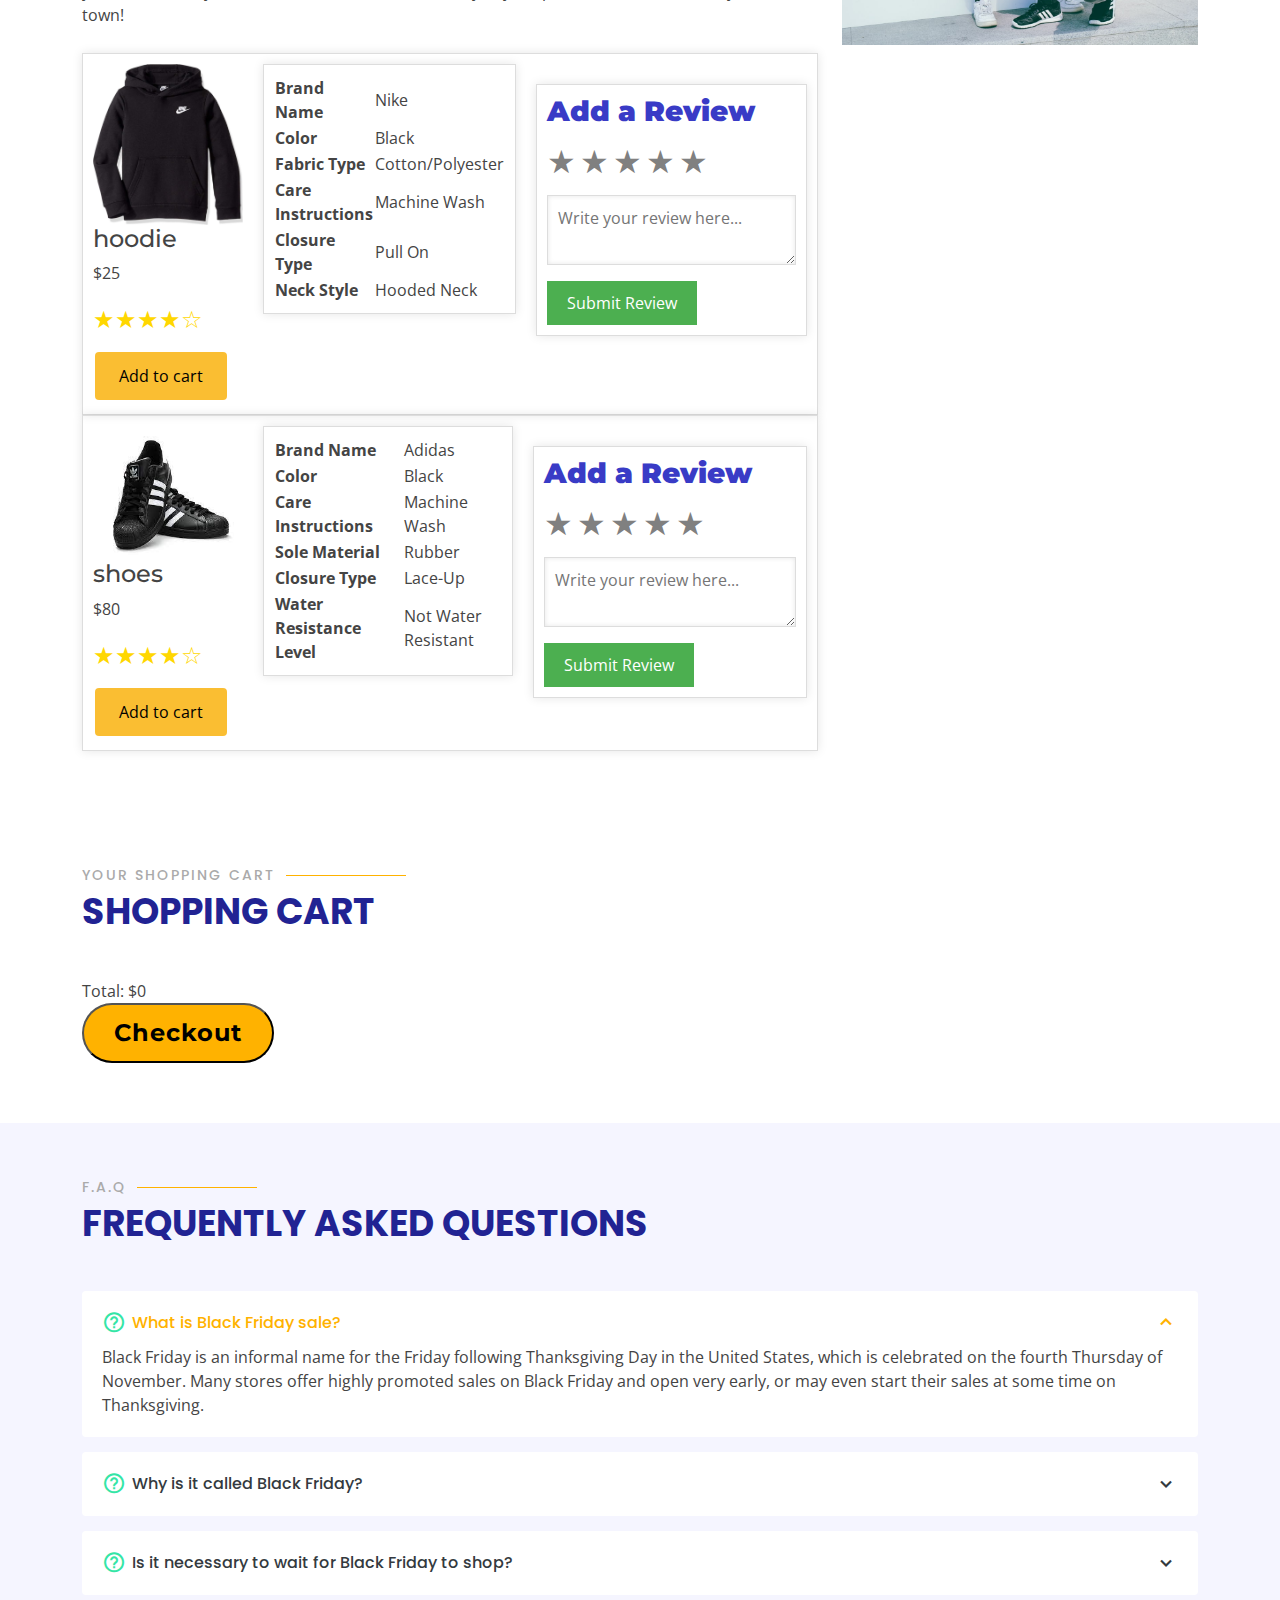
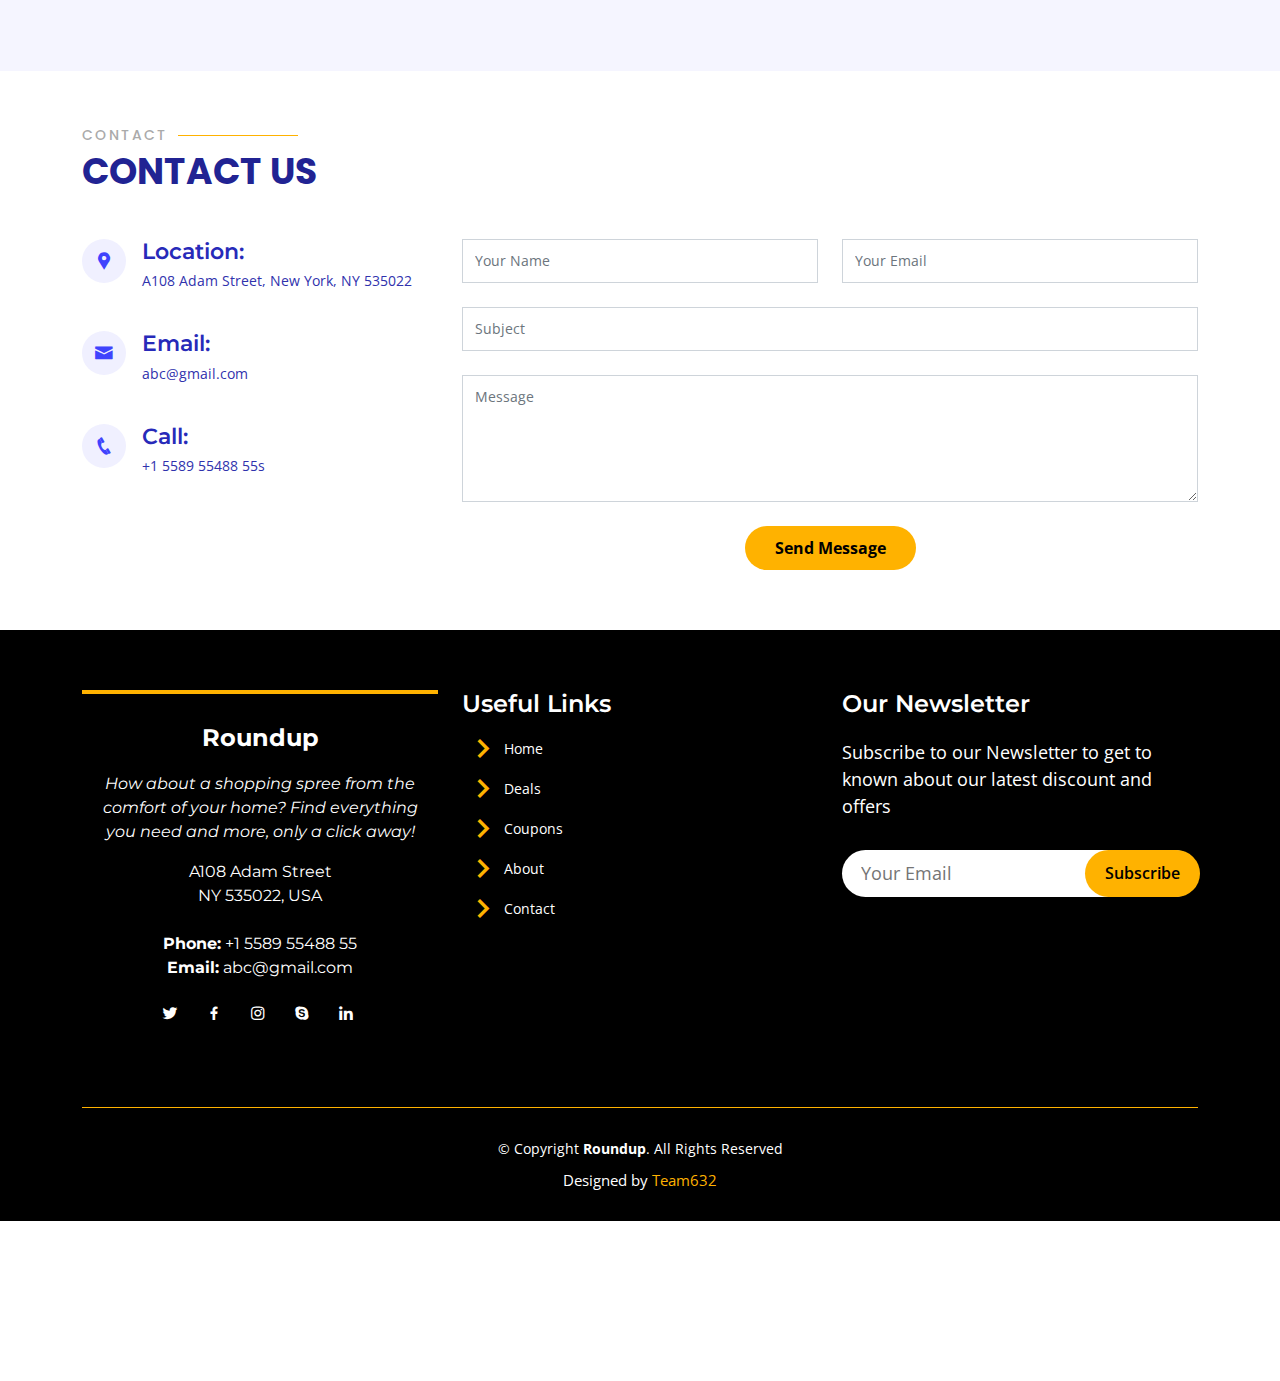
<file: index3.html>
<!DOCTYPE html>

<html lang="en">
<head>
<meta charset="utf-8"/>
<meta content="width=device-width, initial-scale=1.0" name="viewport"/>
<title>Roundup</title>
<meta content="" name="description"/>
<meta content="" name="keywords"/>
<!-- Favicons -->
<link href="https://cdnjs.cloudflare.com/ajax/libs/font-awesome/5.8.2/css/all.css" rel="stylesheet"/>
<link href="assets/img/favicon.png" rel="icon"/>
<link href="assets/img/apple-touch-icon.png" rel="apple-touch-icon"/>
<!-- Google Fonts -->
<link href="https://fonts.googleapis.com/css?family=Open+Sans:300,300i,400,400i,600,600i,700,700i|Montserrat:300,300i,400,400i,500,500i,600,600i,700,700i|Poppins:300,300i,400,400i,500,500i,600,600i,700,700i" rel="stylesheet"/>
<!-- Vendor CSS Files -->
<link href="assets/vendor/bootstrap/css/bootstrap.min.css" rel="stylesheet"/>
<link href="assets/vendor/icofont/icofont.min.css" rel="stylesheet"/>
<link href="assets/vendor/boxicons/css/boxicons.min.css" rel="stylesheet"/>
<link href="assets/vendor/venobox/venobox.css" rel="stylesheet"/>
<link href="assets/vendor/remixicon/remixicon.css" rel="stylesheet"/>
<link href="assets/vendor/owl.carousel/assets/owl.carousel.min.css" rel="stylesheet"/>
<link href="assets/vendor/aos/aos.css" rel="stylesheet"/>
<!-- Template Main CSS File -->
<link href="assets/css/style.css" rel="stylesheet"/>
<!-- =======================================================

  ======================================================== -->
</head>
<body>
<!-- ======= Header ======= -->
<header class="fixed-top d-flex align-items-center header-transparent" id="header">
<div class="container d-flex align-items-center justify-content-between">
<div class="logo">
<h1><a href="index.html"><span>Roundup</span></a></h1>

<!-- <div class="font-slider-container">
  <label for="font-size-slider">Font Size:</label>
  <input type="range" id="font-size-slider" min="0.8" max="1.5" step="0.05" value="1">
</div> -->
</div>
<nav class="nav-menu d-none d-lg-block">
<ul>
  <li class="nav-item">
    <a href="#" id="night-mode-toggle" onclick="toggleNightMode()" style="cursor: pointer;">
        <i class="fas fa-moon"></i>
        <div class="tooltip-text">Night Mode</div>
    </a>
  </li>
<!-- <li class="active"><a href="index.html">Home</a></li> -->
<!-- <li><a href="#details">Deals</a></li> -->
<li><a href="#features">Coupons</a></li>
<li><a href="#about" onclick="navigateToSection('about')">About</a></li>
<!-- <li><a href="#contact">Contact</a></li> -->

<li class="nav-item">
  <div class="direct-search-bar">
      <input id="new-search-input" placeholder="Type product name..." type="text" />
      <button onclick="searchProduct()" type="button"><i aria-hidden="true" class="fa fa-search"></i></button>
  </div>
</li>
<li><a href="#cart"><i aria-hidden="true" class="fa fa-cart-plus"></i><p id="count">0</p></a></li>

<!-- <li class="nav-item">
  <div class="font-slider-container">
      <label for="font-size-slider">Font Size:</label>
      <input type="range" id="font-size-slider" min="0.8" max="1.5" step="0.05" value="1">
  </div>
</li> -->
</ul></nav></div>

</header>
<div class="accessibility-float-button">
  <button id="accessibility-btn" aria-label="Accessibility options">
      <img src="assets/img/accessibility_icon.png" alt="Accessibility" /> <!-- Replace with your icon -->
  </button>
  <div class="accessibility-menu" aria-hidden="true">
      <!-- Accessibility options -->
      <button id="increase-font" aria-label="Increase font size">A+</button>
      <button id="decrease-font" aria-label="Decrease font size">A-</button>
      <!-- Add more buttons for other accessibility features as needed -->
  </div>
</div>
</body></html>
<script src=""></script>
<!-- .nav-menu -->
<!-- End Header -->
<!-- ======= Hero Section ======= -->
<section id="hero">
<div class="container">
<div class="row justify-content-between">
<div class="col-lg-7 pt-5 pt-lg-0 order-2 order-lg-1 d-flex align-items-center">
<!-- <div data-aos="zoom-out"> -->
<div>
<h1><span>Black Friday</span></h1>
<h2>BIGGEST DISCOUNT OF THE YEAR. UPTO 35% OFF ON SELECTED PRODUCTS</h2>
<div class="text-center text-lg-start">
</div>
</div>
</div>
<div class="col-lg-4 order-1 order-lg-2 hero-img">
<img alt="" class="img-fluid animated" src="assets/img/featured-image.png"/>
</div>
</div>
</div>
<svg class="hero-waves" preserveaspectratio="none" viewbox="0 24 150 28 " xmlns="http://www.w3.org/2000/svg" xmlns:xlink="http://www.w3.org/1999/xlink">
<defs>
<path d="M-160 44c30 0 58-18 88-18s 58 18 88 18 58-18 88-18 58 18 88 18 v44h-352z" id="wave-path">
</path></defs>
<g class="wave1">
<use fill="rgba(255,255,255, .1)" x="50" xlink:href="#wave-path" y="3">
</use></g>
<g class="wave2">
<use fill="rgba(255,255,255, .2)" x="50" xlink:href="#wave-path" y="0">
</use></g>
<g class="wave3">
<use fill="#fff" x="50" xlink:href="#wave-path" y="9">
</use></g>
</svg>
</section><!-- End Hero -->
<main id="main">
<!-- ======= Features Section ======= -->
<section class="features" id="features">
<div class="container">
<div class="section-title">
<h2>categories</h2>
<p>The cyber week is here.</p>
</div>
<div class="row">
<div class="col-lg-3 col-md-4">
<div class="icon-box" onclick="navigateToSection('watch')">
<i class="fas fa-headphones"></i>
<h3><a href="">Electronics</a></h3>
</div>
</div>
<div class="col-lg-3 col-md-4 mt-4 mt-md-0">
<div class="icon-box" onclick="navigateToSection('iphone')">
<i class="fas fa-mobile"></i>
<h3><a href="">Mobiles</a></h3>
</div>
</div>
<div class="col-lg-3 col-md-4 mt-4 mt-md-0">
<div class="icon-box" onclick="navigateToSection('asus')">
<i class="fas fa-laptop"></i>
<h3><a href="">Laptops</a></h3>
</div>
</div>
<div class="col-lg-3 col-md-4 mt-4 mt-md-0">
<div class="icon-box" onclick="navigateToSection('watch')">
<i class="fas fa-tv"></i>
<h3><a href="">Televisions</a></h3>
</div>
</div>
<div class="col-lg-3 col-md-4 mt-4">
<div class="icon-box" onclick="navigateToSection('watch')">
<img alt="" height="30" src="./assets/img/refrigerator.svg" width="30"/>
<h3><a href="">Refrigerator</a></h3>
</div>
</div>
<div class="col-lg-3 col-md-4 mt-4">
<div class="icon-box" onclick="navigateToSection('hoodie')">
<i class="fas fa-tshirt"></i>
<h3><a href="">Fashion</a></h3>
</div>
</div>
<div class="col-lg-3 col-md-4 mt-4">
<div class="icon-box" onclick="navigateToSection('watch')">
<i class="fas fa-utensils"></i>
<h3><a href="">Home &amp; Kitchen</a></h3>
</div>
</div>
<div class="col-lg-3 col-md-4 mt-4">
<div class="icon-box" onclick="navigateToSection('watch')">
<i class="fas fa-heart"></i>
<h3><a href="">Beauty Food &amp; More</a></h3>
</div>
</div>
</div>
</div>
</section><!-- End Features Section -->
<!-- ======= About Section ======= -->
<!-- End About Section -->
<!-- ======= Details Section ======= -->
<section class="details" id="details">
<div class="container">
<div class="row content">
<!-- <div class="col-md-4 video-box" data-aos="fade-right"> -->
<div class="col-md-4 video-box">
<a class="venobox play-btn mb-4" data-autoplay="true" data-vbtype="video" href="https://www.youtube.com/watch?v=TCMnrssX1NE"></a>
<!-- <img src="assets/img/tile-watch-se__knji2d25x8qe_medium.jpg" width="600px" height="500px" class="img-fluid" alt=""> -->
</div>
<!-- <div class="col-md-8 pt-4" data-aos="fade-up"> -->
<div class="col-md-8 pt-4">
<h3>THE FUTURE OF HEALTH IS ON YOUR WRIST. GET FLAT 20% OFF ON BLACK FRIDAY SALE</h3>
<p class="font-italic">
              Why Apple Watch
              It’s the ultimate device for a healthy life.
            </p>
<ul>
<li><i class="icofont-check"></i> watchOS 7
                The difference
                is like day and night.</li>
<li><i class="icofont-check"></i>New looks that
                feel just right.</li>
<li><i class="icofont-check"></i> Heavy on features.
                Light on price.</li>
</ul>
<div class="text-center text-lg-start">
<div id="product-listing">
  <div class="product-container">
    <div class="product" id="watch" data-product-name="apple watch 7" data-price="100">
        <img height="M-150" src="./assets/img/apple_watch_7.jpg" width="150px"/>
        <h4>apple watch 7</h4>
        <p>$100</p>
        <!-- Star Rating -->
        <div class="star-rating">
          <span>★★★★☆</span> <!-- Example: 4 out of 5 stars -->
        </div>
        <button class="btn-buy-now" onclick="addToCart('apple watch 7')">Add to cart</button>
    </div>
    <div class="product-specs">
        <table>
            <tr><th>Brand</th><td>Apple</td></tr>
            <tr><th>Model Name</th><td>Series 7</td></tr>
            <tr><th>Style</th><td>GPS + Cellular</td></tr>
            <tr><th>Color</th><td>Midnight</td></tr>
            <tr><th>Screen Size</th><td>45 Millimeters</td></tr>
            <tr><th>Special Feature</th><td>Activity Tracker, Heart Rate Monitor, Sleep Monitor, Blood Oxygen</td></tr>
            <tr><th>Shape</th><td>Apple,Heart</td></tr>
        </table>
    </div>
    <div class="add-review">
      <h3>Add a Review</h3>
      <!-- Star Rating for Review -->
      <div class="review-star-rating">
          <span class="star" onclick="setRating(1)">&#9733;</span>
          <span class="star" onclick="setRating(2)">&#9733;</span>
          <span class="star" onclick="setRating(3)">&#9733;</span>
          <span class="star" onclick="setRating(4)">&#9733;</span>
          <span class="star" onclick="setRating(5)">&#9733;</span>
      </div>
      <textarea id="review-text" placeholder="Write your review here..."></textarea>
      <button onclick="submitReview()">Submit Review</button>
  </div>
</div>

<div class="product-container">
  <div class="product" id="watch 8" data-product-name="apple watch 8" data-price="150">
      <img height="M-150" src="./assets/img/apple_watch_8.jpg" width="150px"/>
      <h4>apple watch 8</h4>
      <p>$150</p>
      <!-- Star Rating -->
      <div class="star-rating">
        <span>★★★★★</span> <!-- Example: 4 out of 5 stars -->
      </div>
      <button class="btn-buy-now" onclick="addToCart('apple watch 8')">Add to cart</button>
  </div>
  <div class="product-specs">
    <table>
      <tr><th>Brand</th><td>Apple</td></tr>
      <tr><th>Model Name</th><td>Series 7</td></tr>
      <tr><th>Style</th><td>GPS + Cellular</td></tr>
      <tr><th>Color</th><td>Midnight</td></tr>
      <tr><th>Screen Size</th><td>45 Millimeters</td></tr>
      <tr><th>Special Feature</th><td>Activity Tracker, Heart Rate Monitor, Sleep Monitor, Blood Oxygen</td></tr>
      <tr><th>Shape</th><td>Apple,Heart</td></tr>
  </table>
  </div>
  <div class="add-review">
    <h3>Add a Review</h3>
    <!-- Star Rating for Review -->
    <div class="review-star-rating">
        <span class="star" onclick="setRating(1)">&#9733;</span>
        <span class="star" onclick="setRating(2)">&#9733;</span>
        <span class="star" onclick="setRating(3)">&#9733;</span>
        <span class="star" onclick="setRating(4)">&#9733;</span>
        <span class="star" onclick="setRating(5)">&#9733;</span>
    </div>
    <textarea id="review-text" placeholder="Write your review here..."></textarea>
    <button onclick="submitReview()">Submit Review</button>
</div>
</div>
</div>
</div>
</div>
<div class="row content">
<div class="col-md-4 order-1 order-md-2 video-box1">
<a class="venobox play-btn mb-4" data-autoplay="true" data-vbtype="video" href="https://www.youtube.com/watch?v=v0oASOYTq0s"></a>
</div>
<div class="col-md-8 pt-5 order-2 order-md-1">
<h3>Buy big and win big, Black Friday sale</h3>
<p class="font-italic">
  <ul>
  <li><i class="icofont-check"></i> Experience the ultimate in portable power and productivity with our sleek and cutting-edge laptops. Whether you're a creative professional 
    or a multitasking enthusiast, our laptops deliver lightning-fast performance and stunning visuals to keep you ahead of the curve.</li>
<li><i class="icofont-check"></i>Unlock boundless possibilities with our stylish laptops that seamlessly blend style and substance. With sleek designs, vibrant displays, and 
  powerful processors, our laptops are your ticket to a world of endless entertainment, efficient work, and effortless connectivity.</li>
</ul>

            </p>
            <div class="product-container">
              <div class="product" id="asus" data-product-name="Asus TUF f15" data-price="1100">
                  <img height="M-150" src="./assets/img/tuf.jpg" width="150px"/>
                  <h4>Asus TUF f15</h4>
                  <p>$1100</p>
                  <!-- Star Rating -->
                  <div class="star-rating">
                    <span>★★★★★</span> <!-- Example: 4 out of 5 stars -->
                  </div>
                  <button class="btn-buy-now" onclick="addToCart('Asus TUF f15')">Add to cart</button>
              </div>
              <div class="product-specs">
                  <table>
                      <tr><th>Brand</th><td>ASUS</td></tr>
                      <tr><th>Model Name</th><td>ASUS TUF</td></tr>
                      <tr><th>Screen Size</th><td>15.6 Inches</td></tr>
                      <tr><th>Color</th><td>Gray</td></tr>
                      <tr><th>Hard Disk Size</th><td>1 TB</td></tr>
                      <tr><th>CPU Model</th><td>Core i7</td></tr>
                      <tr><th>Ram Memory Installed Size</th><td>32 GB</td></tr>
                      <tr><th>Operating System</th><td>Windows 11 Pro</td></tr>
                      <tr><th>Special Feature</th><td>Backlit Keyboard</td></tr>
                  </table>
              </div>
              <div class="add-review">
                  <h3>Add a Review</h3>
                  <!-- Star Rating for Review -->
                  <div class="review-star-rating" id="asusReviewRating">
                      <span class="star" onclick="setRating(1, 'asusReviewRating')">&#9733;</span>
                      <span class="star" onclick="setRating(2, 'asusReviewRating')">&#9733;</span>
                      <span class="star" onclick="setRating(3, 'asusReviewRating')">&#9733;</span>
                      <span class="star" onclick="setRating(4, 'asusReviewRating')">&#9733;</span>
                      <span class="star" onclick="setRating(5, 'asusReviewRating')">&#9733;</span>
                  </div>
                  <textarea id="asus-review-text" placeholder="Write your review here..."></textarea>
                  <button onclick="submitReview('asusReviewRating', 'asus-review-text')">Submit Review</button>
              </div>
          </div>
          <div class="product-container">
            <div class="product" id="predator" data-product-name="Predator" data-price="1550">
                <img height="M-150" src="./assets/img/predator.jpeg" width="150px"/>
                <h4>Predator</h4>
                <p>$1550</p>
                <!-- Star Rating -->
                <div class="star-rating">
                  <span>★★★☆☆</span> <!-- Example: 4 out of 5 stars -->
                </div>
                <button class="btn-buy-now" onclick="addToCart('Predator')">Add to cart</button>
            </div>
            <div class="product-specs">
                <table>
                  <tr><th>Brand</th><td>ACER</td></tr>
                  <tr><th>Model Name</th><td>ACER PREDATOR</td></tr>
                  <tr><th>Screen Size</th><td>15.6 Inches</td></tr>
                  <tr><th>Color</th><td>Black</td></tr>
                  <tr><th>Hard Disk Size</th><td>1 TB</td></tr>
                  <tr><th>CPU Model</th><td>Core i9</td></tr>
                  <tr><th>Ram Memory Installed Size</th><td>32 GB</td></tr>
                  <tr><th>Operating System</th><td>Windows 11 Pro</td></tr>
                  <tr><th>Special Feature</th><td>RGB Keyboard</td></tr>
                    <!-- Add more specifications here -->
                </table>
            </div>
            <div class="add-review">
                <h3>Add a Review</h3>
                <div class="review-star-rating" id="predatorReviewRating">
                    <span class="star" onclick="setRating(1, 'predatorReviewRating')">&#9733;</span>
                    <span class="star" onclick="setRating(2, 'predatorReviewRating')">&#9733;</span>
                    <span class="star" onclick="setRating(3, 'predatorReviewRating')">&#9733;</span>
                    <span class="star" onclick="setRating(4, 'predatorReviewRating')">&#9733;</span>
                    <span class="star" onclick="setRating(5, 'predatorReviewRating')">&#9733;</span>
                </div>
                <textarea id="predator-review-text" placeholder="Write your review here..."></textarea>
                <button onclick="submitReview('predatorReviewRating', 'predator-review-text')">Submit Review</button>
            </div>
        </div>
</div>
</div>
</div>
<div class="row content">
<div class="col-md-4">
<img alt="" class="img-fluid" src="assets/img/5d77febe2e22af1b3940b0c9.jfif"/>
</div>
<div class="col-md-8 pt-5">
<h3>Get your favourite smartphone at cheaper price during Black Friday sale</h3>
<ul>
<li><i class="icofont-check"></i> Experience the future in your hands with the latest iPhone! Its 
  cutting-edge technology, stunning design, and seamless user experience make it the ultimate choice for those who demand the best.</li>
<li><i class="icofont-check"></i>Unlock endless possibilities with the iPhone - from its breathtaking 
  camera capabilities that capture every moment in stunning detail to its powerful performance that keeps you ahead of the game, this device is your gateway to a world of innovation and style.</li>
</ul>
<div class="text-center text-lg-start">
<div id="product-listing">
  <div class="product-container">
    <div class="product" id="iphone" data-product-name="iphone 14" data-price="1000">
        <img height="M-150" src="./assets/img/iphone_14.jpg" width="150px"/>
        <h4>iphone 14</h4>
        <p>$1000</p>
        <div class="star-rating">
          <span>★★☆☆☆</span> <!-- Example: 4 out of 5 stars -->
        </div>
        <button class="btn-buy-now" onclick="addToCart('iphone 14')">Add to cart</button>
    </div>
    <div class="product-specs">
        <table>
            <tr><th>Brand</th><td>Apple</td></tr>
            <tr><th>Model Name</th><td>iPhone 14</td></tr>
            <tr><th>Wireless Carrier</th><td>Unlocked</td></tr>
            <tr><th>Operating System</th><td>iOS</td></tr>
            <tr><th>Cellular Technology</th><td>5G</td></tr>
            <tr><th>Memory Storage Capacity</th><td>128 GB</td></tr>
            <tr><th>Color</th><td>Midnight</td></tr>
            <tr><th>Screen Size</th><td>6.1 Inches</td></tr>
        </table>
    </div>
    <div class="add-review">
        <h3>Add a Review</h3>
        <div class="review-star-rating" id="iphoneReviewRating">
            <span class="star" onclick="setRating(1, 'iphoneReviewRating')">&#9733;</span>
            <span class="star" onclick="setRating(2, 'iphoneReviewRating')">&#9733;</span>
            <span class="star" onclick="setRating(3, 'iphoneReviewRating')">&#9733;</span>
            <span class="star" onclick="setRating(4, 'iphoneReviewRating')">&#9733;</span>
            <span class="star" onclick="setRating(5, 'iphoneReviewRating')">&#9733;</span>
        </div>
        <textarea id="iphone-review-text" placeholder="Write your review here..."></textarea>
        <button onclick="submitReview('iphoneReviewRating', 'iphone-review-text')">Submit Review</button>
    </div>
</div>
<div class="product-container">
  <div class="product" id="samsung" data-product-name="samsung ultra 22" data-price="1200">
      <img height="M-150" src="./assets/img/samsung.jpeg" width="150px"/>
      <h4>samsung ultra 22</h4>
      <p>$1200</p>
      <div class="star-rating">
        <span>★★★★★</span> <!-- Example: 4 out of 5 stars -->
      </div>
      <button class="btn-buy-now" onclick="addToCart('samsung ultra 22')">Add to cart</button>
  </div>
  <div class="product-specs">
      <table>
        <tr><th>Brand</th><td>SAMSUNG</td></tr>
        <tr><th>Model Name</th><td>	Galaxy S23 Ultra</td></tr>
        <tr><th>Wireless Carrier</th><td>Unlocked</td></tr>
        <tr><th>Operating System</th><td>Android 13.0</td></tr>
        <tr><th>Cellular Technology</th><td>5G</td></tr>
        <tr><th>Memory Storage Capacity</th><td>512 GB</td></tr>
        <tr><th>Color</th><td>Graphite</td></tr>
        <tr><th>Screen Size</th><td>6.8 Inches</td></tr>
          <!-- Add more specifications here -->
      </table>
  </div>
  <div class="add-review">
      <h3>Add a Review</h3>
      <div class="review-star-rating" id="samsungReviewRating">
          <span class="star" onclick="setRating(1, 'samsungReviewRating')">&#9733;</span>
          <span class="star" onclick="setRating(2, 'samsungReviewRating')">&#9733;</span>
          <span class="star" onclick="setRating(3, 'samsungReviewRating')">&#9733;</span>
          <span class="star" onclick="setRating(4, 'samsungReviewRating')">&#9733;</span>
          <span class="star" onclick="setRating(5, 'samsungReviewRating')">&#9733;</span>
      </div>
      <textarea id="samsung-review-text" placeholder="Write your review here..."></textarea>
      <button onclick="submitReview('samsungReviewRating', 'samsung-review-text')">Submit Review</button>
  </div>
</div>

</div>
</div>
</div>
</div>
<div class="row content">
<div class="col-md-4 order-1 order-md-2">
<img alt="" class="img-fluid" height="700px" src="assets/img/photo-1490132328392-e6ef54a90dda.jfif" width="700px"/>
</div>
<div class="col-md-8 pt-5 order-2 order-md-1">
<h3>Grab your daily wears before its gone</h3>

<ul>
<li><i class="icofont-check"></i> Experience the ultimate blend of style and confidence with our cutting-edge youth 
  fashion collection! Elevate your look and turn heads wherever you go.</li>
<li><i class="icofont-check"></i>Unleash your inner fashionista with our trendsetting youth fashion line, designed 
  to empower your individuality and make a statement. Be the envy of your peers with the hottest styles in town!</li>

</ul>
<div class="text-center text-lg-start">
<div id="product-listing">
  <div class="product-container">
    <div class="product" id="hoodie" data-product-name="hoodie" data-price="25">
        <img height="M-150" src="./assets/img/hoodie.jpg" width="150px"/>
        <h4>hoodie</h4>
        <p>$25</p>
        <div class="star-rating">
          <span>★★★★☆</span> <!-- Example: 4 out of 5 stars -->
        </div>
        <button class="btn-buy-now" onclick="addToCart('hoodie')">Add to cart</button>
    </div>
    <div class="product-specs">
        <table>
          <tr><th>Brand Name</th><td>Nike</td></tr>
          <tr><th>Color</th><td>Black</td></tr>
          <tr><th>Fabric Type</th><td>Cotton/Polyester</td></tr>
          <tr><th>Care Instructions</th><td>Machine Wash</td></tr>
          <tr><th>Closure Type</th><td>Pull On</td></tr>
          <tr><th>Neck Style</th><td>Hooded Neck</td></tr>
            <!-- Add more specifications here -->
        </table>
    </div>
    <div class="add-review">
        <h3>Add a Review</h3>
        <div class="review-star-rating" id="hoodieReviewRating">
            <span class="star" onclick="setRating(1, 'hoodieReviewRating')">&#9733;</span>
            <span class="star" onclick="setRating(2, 'hoodieReviewRating')">&#9733;</span>
            <span class="star" onclick="setRating(3, 'hoodieReviewRating')">&#9733;</span>
            <span class="star" onclick="setRating(4, 'hoodieReviewRating')">&#9733;</span>
            <span class="star" onclick="setRating(5, 'hoodieReviewRating')">&#9733;</span>
        </div>
        <textarea id="hoodie-review-text" placeholder="Write your review here..."></textarea>
        <button onclick="submitReview('hoodieReviewRating', 'hoodie-review-text')">Submit Review</button>
    </div>
</div>
<div class="product-container">
  <div class="product" id="shoes" data-product-name="shoes" data-price="80">
      <img height="M-150" src="./assets/img/shoes.jpg" width="150px"/>
      <h4>shoes</h4>
      <p>$80</p>
      <div class="star-rating">
        <span>★★★★☆</span> <!-- Example: 4 out of 5 stars -->
      </div>
      <button class="btn-buy-now" onclick="addToCart('shoes')">Add to cart</button>
  </div>
  <div class="product-specs">
      <table>
        <tr><th>Brand Name</th><td>Adidas</td></tr>
        <tr><th>Color</th><td>Black</td></tr>
        <tr><th>Care Instructions</th><td>Machine Wash</td></tr>
        <tr><th>Sole Material</th><td>Rubber</td></tr>
        <tr><th>Closure Type</th><td>Lace-Up</td></tr>
        <tr><th>Water Resistance Level</th><td>Not Water Resistant</td></tr>
          <!-- Add more specifications here -->
      </table>
  </div>
  <div class="add-review">
      <h3>Add a Review</h3>
      <div class="review-star-rating" id="shoesReviewRating">
          <span class="star" onclick="setRating(1, 'shoesReviewRating')">&#9733;</span>
          <span class="star" onclick="setRating(2, 'shoesReviewRating')">&#9733;</span>
          <span class="star" onclick="setRating(3, 'shoesReviewRating')">&#9733;</span>
          <span class="star" onclick="setRating(4, 'shoesReviewRating')">&#9733;</span>
          <span class="star" onclick="setRating(5, 'shoesReviewRating')">&#9733;</span>
      </div>
      <textarea id="shoes-review-text" placeholder="Write your review here..."></textarea>
      <button onclick="submitReview('shoesReviewRating', 'shoes-review-text')">Submit Review</button>
  </div>
</div>
</div>
</div>
</div>
</div>
</div>
</section>
<script>
function addToCart(productName, quantity) {
    alert(productName + " added to cart with quantity " + quantity);
}
</script>
<!-- End Details Section -->
<!-- Shopping Cart Section -->
<section class="cart" id="cart">
<div class="container">
<div class="section-title">
<h2>Your Shopping Cart</h2>
<p>Shopping Cart</p>
</div>
<div class="cart-content">
<ul id="cart-list" style="display: none;">
</ul>
<!-- <p>No items in cart yet.</p> -->
<div id="cart-total">Total: $0</div>
<button class="checkout-button" onclick="checkout()">Checkout</button>
</div>
</div>
</section>
<!-- End Shopping Cart Section -->
<!-- ======= Gallery Section ======= -->
<!-- End Gallery Section -->
<!-- ======= Team Section ======= -->
<!-- End Team Section -->
<!-- ======= Pricing Section ======= -->
<!-- End Pricing Section -->
<!-- ======= F.A.Q Section ======= -->
<section class="faq section-bg" id="faq">
<div class="container">
<!-- <div class="section-title" data-aos="fade-up"> -->
<div class="section-title">
<h2>F.A.Q</h2>
<p>Frequently Asked Questions</p>
</div>
<div class="faq-list">
<ul>
<!-- <li data-aos="fade-up"> -->
<li>
<i class="bx bx-help-circle icon-help"></i> <a class="collapse" data-bs-target="#faq-list-1" data-bs-toggle="collapse">What is Black Friday sale? <i class="bx bx-chevron-down icon-show"></i><i class="bx bx-chevron-up icon-close"></i></a>
<div class="collapse show" data-bs-parent=".faq-list" id="faq-list-1">
<p>
                  Black Friday is an informal name for the Friday following Thanksgiving Day in the United States, which is celebrated on the fourth Thursday of November. Many stores offer highly promoted sales on Black Friday and open very early, or may even start their sales at some time on Thanksgiving.
                </p>
</div>
</li>
<li>
<i class="bx bx-help-circle icon-help"></i> <a class="collapsed" data-bs-target="#faq-list-2" data-bs-toggle="collapse">Why is it called Black Friday? <i class="bx bx-chevron-down icon-show"></i><i class="bx bx-chevron-up icon-close"></i></a>
<div class="collapse" data-bs-parent=".faq-list" id="faq-list-2">
<p>
                  The name Black Friday was adopted because on this day businesses go deep into the “black” with profits as opposed to the “red” with losses as many stores operate most of the year.                </p>
</div>
</li>
<li>
<i class="bx bx-help-circle icon-help"></i> <a class="collapsed" data-bs-target="#faq-list-3" data-bs-toggle="collapse">Is it necessary to wait for Black Friday to shop? <i class="bx bx-chevron-down icon-show"></i><i class="bx bx-chevron-up icon-close"></i></a>
<div class="collapse" data-bs-parent=".faq-list" id="faq-list-3">
<p>
                  While it may not be completely essential to wait until Black Friday to do all of your shopping, it is wise to wait until this day or Thanksgiving to do the bulk of it.                </p>
</div>
</li>
</ul>
</div>
</div>
</section><!-- End F.A.Q Section -->
<!-- ======= Contact Section ======= -->
<section class="contact" id="contact">
<div class="container">
<div class="section-title">
<h2>Contact</h2>
<p>Contact Us</p>
</div>
<div class="row">
<div class="col-lg-4">
<div class="info">
<div class="address">
<i class="icofont-google-map"></i>
<h4>Location:</h4>
<p>A108 Adam Street, New York, NY 535022</p>
</div>
<div class="email">
<i class="icofont-envelope"></i>
<h4>Email:</h4>
<p>abc@gmail.com</p>
</div>
<div class="phone">
<i class="icofont-phone"></i>
<h4>Call:</h4>
<p>+1 5589 55488 55s</p>
</div>
</div>
</div>
  <div class="col-lg-8 mt-5 mt-lg-0">
    <form action="forms/contact.php" class="php-email-form" method="post" role="form" onsubmit="return validateForm();">
    <div class="row">
    <div class="col-md-6 form-group">
    <input class="form-control" data-msg="Please enter a name" data-rule="minlen:1" id="name" name="name" placeholder="Your Name" type="text"/>
    <div class="validate"></div>
    </div>
    <div class="col-md-6 form-group mt-3 mt-md-0">
    <input class="form-control" data-msg="Please enter a valid email" data-rule="email" id="email" name="email" placeholder="Your Email" type="email"/>
    <div class="validate"></div>
    </div>
    </div>
    <div class="form-group mt-3">
    <input class="form-control" data-msg="Please enter a subject" data-rule="minlen:1" id="subject" name="subject" placeholder="Subject" type="text"/>
    <div class="validate"></div>
    </div>
    <div class="form-group mt-3">
    <textarea class="form-control" data-msg="Please write something for us" data-rule="required" name="message" placeholder="Message" rows="5"></textarea>
    <div class="validate"></div>
    </div>
    <div class="mb-3">
    <div class="loading">Loading</div>
    <!-- <div class="error-message"></div> -->
    <div class="sent-message">Your message has been sent. Thank you!</div>
    </div>
    <div class="text-center"><button type="submit" >Send Message</button></div>

    </form>
    </div>
    </div>
    </div>
    </section><!-- End Contact Section -->
    
</main><!-- End #main -->
<!-- ======= Footer ======= -->
<footer id="footer">
<div class="footer-top">
<div class="container">
<div class="row">
<div class="col-lg-4 col-md-6">
<div class="footer-info">
<h3>Roundup</h3>
<p class="pb-3"><em>How about a shopping spree from the comfort of your home? Find everything you need and more, only a click away!</em></p>
<p>
                A108 Adam Street <br/>
                NY 535022, USA<br/><br/>
<strong>Phone:</strong> +1 5589 55488 55<br/>
<strong>Email:</strong> abc@gmail.com<br/>
</p>
<div class="social-links mt-3">
<a class="twitter" href="#"><i class="bx bxl-twitter"></i></a>
<a class="facebook" href="#"><i class="bx bxl-facebook"></i></a>
<a class="instagram" href="#"><i class="bx bxl-instagram"></i></a>
<a class="google-plus" href="#"><i class="bx bxl-skype"></i></a>
<a class="linkedin" href="#"><i class="bx bxl-linkedin"></i></a>
</div>
</div>
</div>
<div class="col-lg-4 col-md-6 footer-links">
<h4>Useful Links</h4>
<ul>
<li><i class="bx bx-chevron-right"></i> <a href="#">Home</a></li>
<li><i class="bx bx-chevron-right"></i> <a href="#">Deals</a></li>
<li><i class="bx bx-chevron-right"></i> <a href="#">Coupons</a></li>
<li><i class="bx bx-chevron-right"></i> <a href="#">About</a></li>
<li><i class="bx bx-chevron-right"></i> <a href="#">Contact</a></li>
</ul>
</div>

<div class="col-lg-4 col-md-6 footer-newsletter">
<h4>Our Newsletter</h4>
<p>Subscribe to our Newsletter to get to known about our latest discount and offers</p>
<form action="javascript:void(0)" method="post" onsubmit="return  validateEmail();">
<input name="email" id="subEmail" data-rule="email" placeholder="Your Email" type="email"/><input type="submit" value="Subscribe" onclick="toggleSubscribeButton()"/>
</form>
</div>
</div>
</div>
</div>
<div class="container">
<div class="copyright">
        © Copyright <strong><span>Roundup</span></strong>. All Rights Reserved
      </div>
<div class="credits">

        Designed by <a href="">Team632</a>
</div>
</div>
</footer>


<!-- <a class="back-to-top" href="#"><i class="icofont-simple-up"></i></a> -->
<div id="preloader"></div>

<script src="assets/vendor/jquery/jquery.min.js"></script>
<script src="assets/vendor/bootstrap/js/bootstrap.bundle.min.js"></script>
<script src="assets/vendor/jquery.easing/jquery.easing.min.js"></script>
<script src="assets/vendor/php-email-form/validate.js"></script>
<script src="assets/vendor/venobox/venobox.min.js"></script>
<script src="assets/vendor/waypoints/jquery.waypoints.min.js"></script>
<script src="assets/vendor/counterup/counterup.min.js"></script>
<script src="assets/vendor/owl.carousel/owl.carousel.min.js"></script>

<script src="assets/js/main.js"></script>
<section class="about" id="about">
</section><section class="deals" id="deals"></section>
</file>
<file: assets/vendor/venobox/venobox.css>
/* ------ venobox.css --------*/
.vbox-overlay *, .vbox-overlay *:before, .vbox-overlay *:after{
    -webkit-backface-visibility: hidden;
    -webkit-box-sizing:border-box;
    -moz-box-sizing:border-box;
    box-sizing:border-box;
}
.vbox-overlay * { 
    -webkit-backface-visibility: visible;
    backface-visibility: visible;
}
.vbox-overlay{
    display: -webkit-flex;
    display: flex;
    -webkit-flex-direction: column;
    flex-direction: column;
    -webkit-justify-content: center;
    justify-content: center;
    -webkit-align-items: center;
    align-items: center;
    position: fixed;
    left: 0;
    top: 0;
    bottom: 0;
    right: 0;
    z-index: 999999;
}

/* ----- navigation ----- */
.vbox-title{
    width: 100%;
    height: 40px;
    float: left;
    text-align: center;
    line-height: 28px;
    font-size: 12px;
    padding: 6px 50px;
    overflow: hidden;
    position: fixed;
    display: none;
    left: 0;
    z-index: 89;
}
.vbox-close{
    cursor: pointer;
    position: fixed;
    top: -1px;
    right: 0;
    width: 50px;
    height: 40px;
    padding: 6px;
    display: block;
    background-position:10px center;
    overflow: hidden;
    font-size: 24px;
    line-height: 1;
    text-align: center;
    z-index: 99;
}
.vbox-left{
    cursor: pointer;
    position: fixed;
    left: 0;
    height: 40px;
    overflow: hidden;
    line-height: 28px;
    font-size: 12px;
    z-index: 99;
    display: flex;
    align-items:center;
}
.vbox-num{
    display: inline-block;
    margin: 6px 0 6px 15px;
}
/* ----- Social share ----- */
.vbox-share{
    line-height: 28px;
    font-size: 12px;
    overflow: hidden;
    position: fixed;
    left: 0;
    z-index: 98;
    display: flex;
    align-items:center;
    justify-content: center;
    width: 100%;
    text-align: center;
}
.vbox-share svg{
    max-height: 28px;
    width: 28px;
    z-index: 10;
    margin-left: 12px;
    margin-top: 6px;
    margin-bottom: 6px;
    vertical-align: middle;
}


/* ----- navigation ARROWS ----- */
.vbox-next, .vbox-prev{
    position: fixed;
    top: 50%;
    margin-top: -15px;
    overflow: hidden;
    cursor: pointer;
    display: block;
    width: 45px;
    height: 45px;
    z-index: 99;
}
.vbox-next span, .vbox-prev span{
    position: relative;
    width: 20px;
    height: 20px;
    border: 2px solid transparent;
    border-top-color: #B6B6B6;
    border-right-color: #B6B6B6;
    text-indent: -100px;
    position: absolute;
    top: 8px;
    display: block;
}
.vbox-prev{
    left: 15px;
}
.vbox-next{
    right: 15px;
}
.vbox-prev span{
    left: 10px;
    -ms-transform: rotate(-135deg);
    -webkit-transform: rotate(-135deg);
    transform: rotate(-135deg);
}
.vbox-next span{
    -ms-transform: rotate(45deg);
    -webkit-transform: rotate(45deg);
    transform: rotate(45deg);
    right: 10px;
}
/* ------- inline window ------ */
.vbox-inline{
    width: 420px;
    height: 315px;
    height: 70vh;
    padding: 10px;
    background: #fff;
    margin: 0 auto;
    overflow: auto;
    text-align: left;
}
/* ------- Video & iFrames window ------ */
.venoframe{
    max-width: 100%;
    width: 100%;
    border: none;
    width: 100%;
    height: 260px;
    height: 70vh;
}
.venoframe.vbvid{
    height: 260px;
}
@media (min-width: 768px) {
    .venoframe, .vbox-inline{
        width: 90%;
        height: 360px;
        height: 70vh;
    }
    .venoframe.vbvid{
        width: 640px;
        height: 360px;
    }
}
@media (min-width: 992px) {
    .venoframe, .vbox-inline{
        max-width: 1200px;
        width: 80%;
        height: 540px;
        height: 70vh;
    }
    .venoframe.vbvid{
        width: 960px;
        height: 540px;
    }
}
/* 
Please do NOT edit this part! 
or at least read this note: http://i.imgur.com/7C0ws9e.gif
*/
.vbox-open{
    overflow: hidden;
}
.vbox-container{
    position: absolute;
    left: 0;
    right: 0;
    top: 0;
    bottom: 0;
    overflow-x: hidden;
    overflow-y: scroll;
    overflow-scrolling: touch;
    -webkit-overflow-scrolling: touch;
    z-index: 20;
    max-height: 100%;

}

.vbox-content{
    text-align: center;
    float: left;
    width: 100%;
    position: relative;
    overflow: hidden;
    padding: 20px 4%;
}
.vbox-container img{
    max-width: 100%;
    height: auto;
}
.vbox-figlio{
    box-shadow: 0 0 12px rgba(0,0,0,0.19), 0 6px 6px rgba(0,0,0,0.23);
    max-width: 100%;
    text-align: initial;
}
img.vbox-figlio{
    -webkit-user-select: none;
-khtml-user-select: none;
-moz-user-select: none;
-o-user-select: none;
user-select: none;
}
.vbox-content.swipe-left{
    margin-left: -200px !important;
}
.vbox-content.swipe-right{
    margin-left: 200px !important;
}
.vbox-animated{
    webkit-transition: margin 300ms ease-out;
    transition: margin 300ms ease-out;
}

/* ---------- preloader ----------
 * SPINKIT 
 * http://tobiasahlin.com/spinkit/
-------------------------------- */
.sk-double-bounce,.sk-rotating-plane{width:40px;height:40px;margin:40px auto}.sk-rotating-plane{background-color:#333;-webkit-animation:sk-rotatePlane 1.2s infinite ease-in-out;animation:sk-rotatePlane 1.2s infinite ease-in-out}@-webkit-keyframes sk-rotatePlane{0%{-webkit-transform:perspective(120px) rotateX(0) rotateY(0);transform:perspective(120px) rotateX(0) rotateY(0)}50%{-webkit-transform:perspective(120px) rotateX(-180.1deg) rotateY(0);transform:perspective(120px) rotateX(-180.1deg) rotateY(0)}100%{-webkit-transform:perspective(120px) rotateX(-180deg) rotateY(-179.9deg);transform:perspective(120px) rotateX(-180deg) rotateY(-179.9deg)}}@keyframes sk-rotatePlane{0%{-webkit-transform:perspective(120px) rotateX(0) rotateY(0);transform:perspective(120px) rotateX(0) rotateY(0)}50%{-webkit-transform:perspective(120px) rotateX(-180.1deg) rotateY(0);transform:perspective(120px) rotateX(-180.1deg) rotateY(0)}100%{-webkit-transform:perspective(120px) rotateX(-180deg) rotateY(-179.9deg);transform:perspective(120px) rotateX(-180deg) rotateY(-179.9deg)}}.sk-double-bounce{position:relative}.sk-double-bounce .sk-child{width:100%;height:100%;border-radius:50%;background-color:#333;opacity:.6;position:absolute;top:0;left:0;-webkit-animation:sk-doubleBounce 2s infinite ease-in-out;animation:sk-doubleBounce 2s infinite ease-in-out}.sk-chasing-dots .sk-child,.sk-spinner-pulse,.sk-three-bounce .sk-child{background-color:#333;border-radius:100%}.sk-double-bounce .sk-double-bounce2{-webkit-animation-delay:-1s;animation-delay:-1s}@-webkit-keyframes sk-doubleBounce{0%,100%{-webkit-transform:scale(0);transform:scale(0)}50%{-webkit-transform:scale(1);transform:scale(1)}}@keyframes sk-doubleBounce{0%,100%{-webkit-transform:scale(0);transform:scale(0)}50%{-webkit-transform:scale(1);transform:scale(1)}}.sk-wave{margin:40px auto;width:50px;height:40px;text-align:center;font-size:10px}.sk-wave .sk-rect{background-color:#333;height:100%;width:6px;display:inline-block;-webkit-animation:sk-waveStretchDelay 1.2s infinite ease-in-out;animation:sk-waveStretchDelay 1.2s infinite ease-in-out}.sk-wave .sk-rect1{-webkit-animation-delay:-1.2s;animation-delay:-1.2s}.sk-wave .sk-rect2{-webkit-animation-delay:-1.1s;animation-delay:-1.1s}.sk-wave .sk-rect3{-webkit-animation-delay:-1s;animation-delay:-1s}.sk-wave .sk-rect4{-webkit-animation-delay:-.9s;animation-delay:-.9s}.sk-wave .sk-rect5{-webkit-animation-delay:-.8s;animation-delay:-.8s}@-webkit-keyframes sk-waveStretchDelay{0%,100%,40%{-webkit-transform:scaleY(.4);transform:scaleY(.4)}20%{-webkit-transform:scaleY(1);transform:scaleY(1)}}@keyframes sk-waveStretchDelay{0%,100%,40%{-webkit-transform:scaleY(.4);transform:scaleY(.4)}20%{-webkit-transform:scaleY(1);transform:scaleY(1)}}.sk-wandering-cubes{margin:40px auto;width:40px;height:40px;position:relative}.sk-wandering-cubes .sk-cube{background-color:#333;width:10px;height:10px;position:absolute;top:0;left:0;-webkit-animation:sk-wanderingCube 1.8s ease-in-out -1.8s infinite both;animation:sk-wanderingCube 1.8s ease-in-out -1.8s infinite both}.sk-chasing-dots,.sk-spinner-pulse{width:40px;height:40px;margin:40px auto}.sk-wandering-cubes .sk-cube2{-webkit-animation-delay:-.9s;animation-delay:-.9s}@-webkit-keyframes sk-wanderingCube{0%{-webkit-transform:rotate(0);transform:rotate(0)}25%{-webkit-transform:translateX(30px) rotate(-90deg) scale(.5);transform:translateX(30px) rotate(-90deg) scale(.5)}50%{-webkit-transform:translateX(30px) translateY(30px) rotate(-179deg);transform:translateX(30px) translateY(30px) rotate(-179deg)}50.1%{-webkit-transform:translateX(30px) translateY(30px) rotate(-180deg);transform:translateX(30px) translateY(30px) rotate(-180deg)}75%{-webkit-transform:translateX(0) translateY(30px) rotate(-270deg) scale(.5);transform:translateX(0) translateY(30px) rotate(-270deg) scale(.5)}100%{-webkit-transform:rotate(-360deg);transform:rotate(-360deg)}}@keyframes sk-wanderingCube{0%{-webkit-transform:rotate(0);transform:rotate(0)}25%{-webkit-transform:translateX(30px) rotate(-90deg) scale(.5);transform:translateX(30px) rotate(-90deg) scale(.5)}50%{-webkit-transform:translateX(30px) translateY(30px) rotate(-179deg);transform:translateX(30px) translateY(30px) rotate(-179deg)}50.1%{-webkit-transform:translateX(30px) translateY(30px) rotate(-180deg);transform:translateX(30px) translateY(30px) rotate(-180deg)}75%{-webkit-transform:translateX(0) translateY(30px) rotate(-270deg) scale(.5);transform:translateX(0) translateY(30px) rotate(-270deg) scale(.5)}100%{-webkit-transform:rotate(-360deg);transform:rotate(-360deg)}}.sk-spinner-pulse{-webkit-animation:sk-pulseScaleOut 1s infinite ease-in-out;animation:sk-pulseScaleOut 1s infinite ease-in-out}@-webkit-keyframes sk-pulseScaleOut{0%{-webkit-transform:scale(0);transform:scale(0)}100%{-webkit-transform:scale(1);transform:scale(1);opacity:0}}@keyframes sk-pulseScaleOut{0%{-webkit-transform:scale(0);transform:scale(0)}100%{-webkit-transform:scale(1);transform:scale(1);opacity:0}}.sk-chasing-dots{position:relative;text-align:center;-webkit-animation:sk-chasingDotsRotate 2s infinite linear;animation:sk-chasingDotsRotate 2s infinite linear}.sk-chasing-dots .sk-child{width:60%;height:60%;display:inline-block;position:absolute;top:0;-webkit-animation:sk-chasingDotsBounce 2s infinite ease-in-out;animation:sk-chasingDotsBounce 2s infinite ease-in-out}.sk-chasing-dots .sk-dot2{top:auto;bottom:0;-webkit-animation-delay:-1s;animation-delay:-1s}@-webkit-keyframes sk-chasingDotsRotate{100%{-webkit-transform:rotate(360deg);transform:rotate(360deg)}}@keyframes sk-chasingDotsRotate{100%{-webkit-transform:rotate(360deg);transform:rotate(360deg)}}@-webkit-keyframes sk-chasingDotsBounce{0%,100%{-webkit-transform:scale(0);transform:scale(0)}50%{-webkit-transform:scale(1);transform:scale(1)}}@keyframes sk-chasingDotsBounce{0%,100%{-webkit-transform:scale(0);transform:scale(0)}50%{-webkit-transform:scale(1);transform:scale(1)}}.sk-three-bounce{margin:40px auto;width:80px;text-align:center}.sk-three-bounce .sk-child{width:20px;height:20px;display:inline-block;-webkit-animation:sk-three-bounce 1.4s ease-in-out 0s infinite both;animation:sk-three-bounce 1.4s ease-in-out 0s infinite both}.sk-circle .sk-child:before,.sk-fading-circle .sk-circle:before{display:block;border-radius:100%;content:'';background-color:#333}.sk-three-bounce .sk-bounce1{-webkit-animation-delay:-.32s;animation-delay:-.32s}.sk-three-bounce .sk-bounce2{-webkit-animation-delay:-.16s;animation-delay:-.16s}@-webkit-keyframes sk-three-bounce{0%,100%,80%{-webkit-transform:scale(0);transform:scale(0)}40%{-webkit-transform:scale(1);transform:scale(1)}}@keyframes sk-three-bounce{0%,100%,80%{-webkit-transform:scale(0);transform:scale(0)}40%{-webkit-transform:scale(1);transform:scale(1)}}.sk-circle{margin:40px auto;width:40px;height:40px;position:relative}.sk-circle .sk-child{width:100%;height:100%;position:absolute;left:0;top:0}.sk-circle .sk-child:before{margin:0 auto;width:15%;height:15%;-webkit-animation:sk-circleBounceDelay 1.2s infinite ease-in-out both;animation:sk-circleBounceDelay 1.2s infinite ease-in-out both}.sk-circle .sk-circle2{-webkit-transform:rotate(30deg);-ms-transform:rotate(30deg);transform:rotate(30deg)}.sk-circle .sk-circle3{-webkit-transform:rotate(60deg);-ms-transform:rotate(60deg);transform:rotate(60deg)}.sk-circle .sk-circle4{-webkit-transform:rotate(90deg);-ms-transform:rotate(90deg);transform:rotate(90deg)}.sk-circle .sk-circle5{-webkit-transform:rotate(120deg);-ms-transform:rotate(120deg);transform:rotate(120deg)}.sk-circle .sk-circle6{-webkit-transform:rotate(150deg);-ms-transform:rotate(150deg);transform:rotate(150deg)}.sk-circle .sk-circle7{-webkit-transform:rotate(180deg);-ms-transform:rotate(180deg);transform:rotate(180deg)}.sk-circle .sk-circle8{-webkit-transform:rotate(210deg);-ms-transform:rotate(210deg);transform:rotate(210deg)}.sk-circle .sk-circle9{-webkit-transform:rotate(240deg);-ms-transform:rotate(240deg);transform:rotate(240deg)}.sk-circle .sk-circle10{-webkit-transform:rotate(270deg);-ms-transform:rotate(270deg);transform:rotate(270deg)}.sk-circle .sk-circle11{-webkit-transform:rotate(300deg);-ms-transform:rotate(300deg);transform:rotate(300deg)}.sk-circle .sk-circle12{-webkit-transform:rotate(330deg);-ms-transform:rotate(330deg);transform:rotate(330deg)}.sk-circle .sk-circle2:before{-webkit-animation-delay:-1.1s;animation-delay:-1.1s}.sk-circle .sk-circle3:before{-webkit-animation-delay:-1s;animation-delay:-1s}.sk-circle .sk-circle4:before{-webkit-animation-delay:-.9s;animation-delay:-.9s}.sk-circle .sk-circle5:before{-webkit-animation-delay:-.8s;animation-delay:-.8s}.sk-circle .sk-circle6:before{-webkit-animation-delay:-.7s;animation-delay:-.7s}.sk-circle .sk-circle7:before{-webkit-animation-delay:-.6s;animation-delay:-.6s}.sk-circle .sk-circle8:before{-webkit-animation-delay:-.5s;animation-delay:-.5s}.sk-circle .sk-circle9:before{-webkit-animation-delay:-.4s;animation-delay:-.4s}.sk-circle .sk-circle10:before{-webkit-animation-delay:-.3s;animation-delay:-.3s}.sk-circle .sk-circle11:before{-webkit-animation-delay:-.2s;animation-delay:-.2s}.sk-circle .sk-circle12:before{-webkit-animation-delay:-.1s;animation-delay:-.1s}@-webkit-keyframes sk-circleBounceDelay{0%,100%,80%{-webkit-transform:scale(0);transform:scale(0)}40%{-webkit-transform:scale(1);transform:scale(1)}}@keyframes sk-circleBounceDelay{0%,100%,80%{-webkit-transform:scale(0);transform:scale(0)}40%{-webkit-transform:scale(1);transform:scale(1)}}.sk-cube-grid{width:40px;height:40px;margin:40px auto}.sk-cube-grid .sk-cube{width:33.33%;height:33.33%;background-color:#333;float:left;-webkit-animation:sk-cubeGridScaleDelay 1.3s infinite ease-in-out;animation:sk-cubeGridScaleDelay 1.3s infinite ease-in-out}.sk-cube-grid .sk-cube1{-webkit-animation-delay:.2s;animation-delay:.2s}.sk-cube-grid .sk-cube2{-webkit-animation-delay:.3s;animation-delay:.3s}.sk-cube-grid .sk-cube3{-webkit-animation-delay:.4s;animation-delay:.4s}.sk-cube-grid .sk-cube4{-webkit-animation-delay:.1s;animation-delay:.1s}.sk-cube-grid .sk-cube5{-webkit-animation-delay:.2s;animation-delay:.2s}.sk-cube-grid .sk-cube6{-webkit-animation-delay:.3s;animation-delay:.3s}.sk-cube-grid .sk-cube7{-webkit-animation-delay:0ms;animation-delay:0ms}.sk-cube-grid .sk-cube8{-webkit-animation-delay:.1s;animation-delay:.1s}.sk-cube-grid .sk-cube9{-webkit-animation-delay:.2s;animation-delay:.2s}@-webkit-keyframes sk-cubeGridScaleDelay{0%,100%,70%{-webkit-transform:scale3D(1,1,1);transform:scale3D(1,1,1)}35%{-webkit-transform:scale3D(0,0,1);transform:scale3D(0,0,1)}}@keyframes sk-cubeGridScaleDelay{0%,100%,70%{-webkit-transform:scale3D(1,1,1);transform:scale3D(1,1,1)}35%{-webkit-transform:scale3D(0,0,1);transform:scale3D(0,0,1)}}.sk-fading-circle{margin:40px auto;width:40px;height:40px;position:relative}.sk-fading-circle .sk-circle{width:100%;height:100%;position:absolute;left:0;top:0}.sk-fading-circle .sk-circle:before{margin:0 auto;width:15%;height:15%;-webkit-animation:sk-circleFadeDelay 1.2s infinite ease-in-out both;animation:sk-circleFadeDelay 1.2s infinite ease-in-out both}.sk-fading-circle .sk-circle2{-webkit-transform:rotate(30deg);-ms-transform:rotate(30deg);transform:rotate(30deg)}.sk-fading-circle .sk-circle3{-webkit-transform:rotate(60deg);-ms-transform:rotate(60deg);transform:rotate(60deg)}.sk-fading-circle .sk-circle4{-webkit-transform:rotate(90deg);-ms-transform:rotate(90deg);transform:rotate(90deg)}.sk-fading-circle .sk-circle5{-webkit-transform:rotate(120deg);-ms-transform:rotate(120deg);transform:rotate(120deg)}.sk-fading-circle .sk-circle6{-webkit-transform:rotate(150deg);-ms-transform:rotate(150deg);transform:rotate(150deg)}.sk-fading-circle .sk-circle7{-webkit-transform:rotate(180deg);-ms-transform:rotate(180deg);transform:rotate(180deg)}.sk-fading-circle .sk-circle8{-webkit-transform:rotate(210deg);-ms-transform:rotate(210deg);transform:rotate(210deg)}.sk-fading-circle .sk-circle9{-webkit-transform:rotate(240deg);-ms-transform:rotate(240deg);transform:rotate(240deg)}.sk-fading-circle .sk-circle10{-webkit-transform:rotate(270deg);-ms-transform:rotate(270deg);transform:rotate(270deg)}.sk-fading-circle .sk-circle11{-webkit-transform:rotate(300deg);-ms-transform:rotate(300deg);transform:rotate(300deg)}.sk-fading-circle .sk-circle12{-webkit-transform:rotate(330deg);-ms-transform:rotate(330deg);transform:rotate(330deg)}.sk-fading-circle .sk-circle2:before{-webkit-animation-delay:-1.1s;animation-delay:-1.1s}.sk-fading-circle .sk-circle3:before{-webkit-animation-delay:-1s;animation-delay:-1s}.sk-fading-circle .sk-circle4:before{-webkit-animation-delay:-.9s;animation-delay:-.9s}.sk-fading-circle .sk-circle5:before{-webkit-animation-delay:-.8s;animation-delay:-.8s}.sk-fading-circle .sk-circle6:before{-webkit-animation-delay:-.7s;animation-delay:-.7s}.sk-fading-circle .sk-circle7:before{-webkit-animation-delay:-.6s;animation-delay:-.6s}.sk-fading-circle .sk-circle8:before{-webkit-animation-delay:-.5s;animation-delay:-.5s}.sk-fading-circle .sk-circle9:before{-webkit-animation-delay:-.4s;animation-delay:-.4s}.sk-fading-circle .sk-circle10:before{-webkit-animation-delay:-.3s;animation-delay:-.3s}.sk-fading-circle .sk-circle11:before{-webkit-animation-delay:-.2s;animation-delay:-.2s}.sk-fading-circle .sk-circle12:before{-webkit-animation-delay:-.1s;animation-delay:-.1s}@-webkit-keyframes sk-circleFadeDelay{0%,100%,39%{opacity:0}40%{opacity:1}}@keyframes sk-circleFadeDelay{0%,100%,39%{opacity:0}40%{opacity:1}}.sk-folding-cube{margin:40px auto;width:40px;height:40px;position:relative;-webkit-transform:rotateZ(45deg);transform:rotateZ(45deg)}.sk-folding-cube .sk-cube{float:left;width:50%;height:50%;position:relative;-webkit-transform:scale(1.1);-ms-transform:scale(1.1);transform:scale(1.1)}.sk-folding-cube .sk-cube:before{content:'';position:absolute;top:0;left:0;width:100%;height:100%;background-color:#333;-webkit-animation:sk-foldCubeAngle 2.4s infinite linear both;animation:sk-foldCubeAngle 2.4s infinite linear both;-webkit-transform-origin:100% 100%;-ms-transform-origin:100% 100%;transform-origin:100% 100%}.sk-folding-cube .sk-cube2{-webkit-transform:scale(1.1) rotateZ(90deg);transform:scale(1.1) rotateZ(90deg)}.sk-folding-cube .sk-cube3{-webkit-transform:scale(1.1) rotateZ(180deg);transform:scale(1.1) rotateZ(180deg)}.sk-folding-cube .sk-cube4{-webkit-transform:scale(1.1) rotateZ(270deg);transform:scale(1.1) rotateZ(270deg)}.sk-folding-cube .sk-cube2:before{-webkit-animation-delay:.3s;animation-delay:.3s}.sk-folding-cube .sk-cube3:before{-webkit-animation-delay:.6s;animation-delay:.6s}.sk-folding-cube .sk-cube4:before{-webkit-animation-delay:.9s;animation-delay:.9s}@-webkit-keyframes sk-foldCubeAngle{0%,10%{-webkit-transform:perspective(140px) rotateX(-180deg);transform:perspective(140px) rotateX(-180deg);opacity:0}25%,75%{-webkit-transform:perspective(140px) rotateX(0);transform:perspective(140px) rotateX(0);opacity:1}100%,90%{-webkit-transform:perspective(140px) rotateY(180deg);transform:perspective(140px) rotateY(180deg);opacity:0}}@keyframes sk-foldCubeAngle{0%,10%{-webkit-transform:perspective(140px) rotateX(-180deg);transform:perspective(140px) rotateX(-180deg);opacity:0}25%,75%{-webkit-transform:perspective(140px) rotateX(0);transform:perspective(140px) rotateX(0);opacity:1}100%,90%{-webkit-transform:perspective(140px) rotateY(180deg);transform:perspective(140px) rotateY(180deg);opacity:0}}
</file>
<file: assets/css/style.css>
body {
  font-family: "Open Sans", sans-serif;
  color: #444444;
}

a {
  color:#FFB200;
  text-decoration: none;
}

a:hover {
  color: #34e5a6;
  text-decoration: none;
}

h1, h2, h3, h4, h5, h6 {
  font-family: "Montserrat", sans-serif;
}

@media (prefers-reduced-motion: no-preference) {
  :root {
    scroll-behavior: auto;
  }
}

/*--------------------------------------------------------------
# Preloader
--------------------------------------------------------------*/
#preloader {
  position: fixed;
  top: 0;
  left: 0;
  right: 0;
  bottom: 0;
  z-index: 9999;
  overflow: hidden;
  background: #fff;
}

#preloader:before {
  content: "";
  position: fixed;
  top: calc(50% - 30px);
  left: calc(50% - 30px);
  border: 6px solid#FFB200;
  border-top-color: #d2f9eb;
  border-radius: 50%;
  width: 60px;
  height: 60px;
  -webkit-animation: animate-preloader 1s linear infinite;
  animation: animate-preloader 1s linear infinite;
}

@-webkit-keyframes animate-preloader {
  0% {
    transform: rotate(0deg);
  }
  100% {
    transform: rotate(360deg);
  }
}

@keyframes animate-preloader {
  0% {
    transform: rotate(0deg);
  }
  100% {
    transform: rotate(360deg);
  }
}

/*--------------------------------------------------------------
# Back to top button
--------------------------------------------------------------*/
.back-to-top {
  position: fixed;
  display: none;
  right: 15px;
  bottom: 15px;
  z-index: 99999;
}

.back-to-top i {
  display: flex;
  align-items: center;
  justify-content: center;
  font-size: 24px;
  width: 40px;
  height: 40px;
  border-radius: 50px;
  background:#FFB200;
  color: #fff;
  transition: all 0.4s;
}

.back-to-top i:hover {
  background: #2be4a2;
  color: #fff;
}


.checkout-button {
  font-family: "Montserrat", sans-serif;
  font-weight: bold;
  font-size: 24px;
  letter-spacing: 1px;
  display: inline-block;
  padding: 10px 30px;
  border-radius: 50px;
  transition: 0.5s;
  color: black;
  background: #FFB200;
}

.checkout-button:hover {
  background: #FFB200;
}

#checkout-button .animated {
  animation: up-down 2s ease-in-out infinite alternate-reverse both;
}

#checkout-button .checkout-button-img{
  width: 500px;
  height: 500px;
}



@media (min-width: 1024px) {
  #checkout-button {
    background-attachment: fixed;
  }
}

@media (max-width: 991px) {
  #checkout-button {
    padding-top: 80px;
  }
  #checkout-button .animated {
    -webkit-animation: none;
    animation: none;
  }
  #checkout-button .checkout-button-img {
    text-align: center;
  }
  #checkout-button .checkout-button img {
    max-width: 50%;
  }
  #checkout-button h1 {
    font-size: 28px;
    line-height: 32px;
    margin-bottom: 10px;
  }
  #checkout-button h2 {
    font-size: 18px;
    line-height: 24px;
    margin-bottom: 30px;
  }
}

@media (max-width: 575px) {
  #checkout-button .checkout-button img {
    width: 80%;
  }
}

@-webkit-keyframes up-down {
  0% {
    transform: translateY(10px);
  }
  100% {
    transform: translateY(-10px);
  }
}

@keyframes up-down {
  0% {
    transform: translateY(10px);
  }
  100% {
    transform: translateY(-10px);
  }
}

.checkout-button-waves {
  display: block;
  margin-top: 60px;
  width: 100%;
  height: 60px;
  z-index: 5;
  position: relative;
}

.wave1 use {
  -webkit-animation: move-forever1 10s linear infinite;
  animation: move-forever1 10s linear infinite;
  -webkit-animation-delay: -2s;
  animation-delay: -2s;
}

.wave2 use {
  -webkit-animation: move-forever2 8s linear infinite;
  animation: move-forever2 8s linear infinite;
  -webkit-animation-delay: -2s;
  animation-delay: -2s;
}

.wave3 use {
  -webkit-animation: move-forever3 6s linear infinite;
  animation: move-forever3 6s linear infinite;
  -webkit-animation-delay: -2s;
  animation-delay: -2s;
}

@-webkit-keyframes move-forever1 {
  0% {
    transform: translate(85px, 0%);
  }
  100% {
    transform: translate(-90px, 0%);
  }
}

@keyframes move-forever1 {
  0% {
    transform: translate(85px, 0%);
  }
  100% {
    transform: translate(-90px, 0%);
  }
}


/*--------------------------------------------------------------
# Disable AOS delay on mobile
--------------------------------------------------------------*/
@media screen and (max-width: 768px) {
  [data-aos-delay] {
    transition-delay: 0 !important;
  }
}

/*--------------------------------------------------------------
# Header
--------------------------------------------------------------*/
#header {
  height: 80px;
  transition: all 0.5s;
  z-index: 997;
  transition: all 0.5s;
  background: rgba(33, 35, 156, 0.9);
}

#header.header-transparent {
  background: transparent;
}

#header.header-scrolled {
  background:#FFB200;
  height: 70px;
}
#header.header-scrolled .nav-menu a {
  background:#FFB200;
  /* color: black; */
  color: white;
  /* height: 60px; */
}
.logo img {
  vertical-align: middle;
  width: auto; /* Width is automatically adjusted, keeping the image's aspect ratio */
  height: 50px; /* Set a specific height */
  border-radius: 75%; /* This will create a round shape */
  /* display: block; */
  margin-left: auto;
  margin-right: 5px;
}

#header .logo h1 {
  font-size: 30px;
  margin: 0;
  padding: 0;
  line-height: 1;
  font-weight: 700;
}

#header .logo h1 a, #header .logo h1 a:hover {
  color: #fff;
  text-decoration: none;
}
#header.header-scrolled .logo h1 span {
  background:#FFB200;
  color: black;
  /* height: 60px; */
}

#header.header-scrolled .nav-item .direct-search-bar button {
  background-color: black;
  color: #FFB200;
  margin-top: 10px;
}

/* #header.header-scrolled .nav-item .direct-search-bar input[type="text"] {
  /* margin-top: 10px; */
  /* margin-bottom: 10px; */
} */

#header .logo img {
  padding: 0;
  margin: 0;
  max-height: 40px;
}

@media (max-width: 992px) {
  #header {
    height: 64px;
  }
  #header .logo h1 {
    font-size: 28px;
  }
}

/*--------------------------------------------------------------
# Navigation Menu
--------------------------------------------------------------*/
/* Desktop Navigation */
.nav-menu, .nav-menu * {
  margin: 0;
  padding: 0;
  list-style: none;
}

.nav-menu > ul > li {
  position: relative;
  white-space: nowrap;
  float: left;
}

.nav-menu a {
  display: block;
  position: relative;
  color: rgba(255, 255, 255, 0.7);
  padding: 10px 0 10px 25px;
  transition: 0.3s;
  font-size: 18px;
  font-weight: 500;
  font-family: "Poppins", sans-serif;
}

.nav-menu > ul > li > a:before {
  content: "";
  position: absolute;
  width: 0;
  height: 2px;
  bottom: 3px;
  left: 25px;
  background-color: #FFB200;
  visibility: hidden;
  width: 0px;
  transition: all 0.3s ease-in-out 0s;
}

.nav-menu a:hover:before, .nav-menu li:hover > a:before, .nav-menu .active > a:before {
  visibility: visible;
  width: 25px;
}

/*cart*/
.nav-menu li a {
  position: relative; /* This establishes a positioning context for the count */
  /* ... your other styles ... */
}

.nav-menu li a #count {
  background-color: #FFB200; /* Your desired background color for the circle */
  color: white; /* Color of the count text */
  border-radius: 50%; /* Circle shape */
  padding: 0 6px; /* Padding to make the circle, you may adjust as needed */
  min-width: 20px; /* Minimum width to form a circle */
  height: 20px; /* Height to match min-width to form a circle */
  position: absolute; /* Absolute position relative to the parent <a> */
  top: 0; /* Adjust this to lift the circle up to the desired position */
  right: 0; /* Adjust this to move the circle to the right */
  transform: translate(50%, -50%); /* This will center the circle on the top right corner */
  display: flex;
  justify-content: center;
  align-items: center;
  font-size: 12px; /* Adjust if needed */
  line-height: 20px; /* For vertical centering of single-digit numbers */
  font-weight: bold; /* Bold text for the count */
  box-shadow: 0 0 2px rgba(0, 0, 0, 0.25); /* Optional: adds a slight shadow for better legibility */
}

#header.header-scrolled .nav-menu li a #count {
  background-color: black;
  margin-top: 3px;
}

.nav-menu a:hover, .nav-menu .active > a, .nav-menu li:hover > a {
  color: #fff;
  text-decoration: none;
}

.nav-menu .drop-down ul {
  display: block;
  position: absolute;
  left: 25px;
  top: calc(100% + 30px);
  z-index: 99;
  opacity: 0;
  visibility: hidden;
  padding: 10px 0;
  background: #fff;
  box-shadow: 0px 0px 30px rgba(127, 137, 161, 0.25);
  transition: ease all 0.3s;
}

.nav-menu .drop-down:hover > ul {
  opacity: 1;
  top: 100%;
  visibility: visible;
  border-radius: 5px;
}

.nav-menu .drop-down li {
  min-width: 180px;
  position: relative;
}

.nav-menu .drop-down ul a {
  padding: 10px 20px;
  font-size: 14px;
  font-weight: 500;
  text-transform: none;
  color: #1b1d71;
}

.nav-menu .drop-down ul a:hover, .nav-menu .drop-down ul .active > a, .nav-menu .drop-down ul li:hover > a {
  color:#FFB200;
}

.nav-menu .drop-down > a:after {
  content: "\ea99";
  font-family: IcoFont;
  padding-left: 5px;
}

.nav-menu .drop-down .drop-down ul {
  top: 0;
  left: calc(100% - 30px);
}

.nav-menu .drop-down .drop-down:hover > ul {
  opacity: 1;
  top: 0;
  left: 100%;
}

.nav-menu .drop-down .drop-down > a {
  padding-right: 35px;
}

.nav-menu .drop-down .drop-down > a:after {
  content: "\eaa0";
  font-family: IcoFont;
  position: absolute;
  right: 15px;
}

@media (max-width: 1366px) {
  .nav-menu .drop-down .drop-down ul {
    left: -90%;
  }
  .nav-menu .drop-down .drop-down:hover > ul {
    left: -100%;
  }
  .nav-menu .drop-down .drop-down > a:after {
    content: "\ea9d";
  }
}

/* Mobile Navigation */
.mobile-nav-toggle {
  position: fixed;
  right: 15px;
  top: 15px;
  z-index: 9998;
  border: 0;
  background: none;
  font-size: 24px;
  transition: all 0.4s;
  outline: none !important;
  line-height: 1;
  cursor: pointer;
  text-align: right;
}

.mobile-nav-toggle i {
  color: #fff;
}

.mobile-nav {
  position: fixed;
  top: 55px;
  right: 15px;
  bottom: 15px;
  left: 15px;
  z-index: 9999;
  overflow-y: auto;
  background: #fff;
  transition: ease-in-out 0.2s;
  opacity: 0;
  visibility: hidden;
  border-radius: 10px;
  padding: 10px 0;
}

.mobile-nav * {
  margin: 0;
  padding: 0;
  list-style: none;
}

.mobile-nav a {
  display: block;
  position: relative;
  color: #191a76;
  padding: 10px 20px;
  font-weight: 500;
  outline: none;
}

.mobile-nav a:hover, .mobile-nav .active > a, .mobile-nav li:hover > a {
  color:#FFB200;
  text-decoration: none;
}

.mobile-nav .drop-down > a:after {
  content: "\ea99";
  font-family: IcoFont;
  padding-left: 10px;
  position: absolute;
  right: 15px;
}

.mobile-nav .active.drop-down > a:after {
  content: "\eaa1";
}

.mobile-nav .drop-down > a {
  padding-right: 35px;
}

.mobile-nav .drop-down ul {
  display: none;
  overflow: hidden;
}

.mobile-nav .drop-down li {
  padding-left: 20px;
}

.mobile-nav-overly {
  width: 100%;
  height: 100%;
  z-index: 9997;
  top: 0;
  left: 0;
  position: fixed;
  background: rgba(26, 28, 156, 0.6);
  overflow: hidden;
  display: none;
  transition: ease-in-out 0.2s;
}

.mobile-nav-active {
  overflow: hidden;
}

.mobile-nav-active .mobile-nav {
  opacity: 1;
  visibility: visible;
}

.mobile-nav-active .mobile-nav-toggle i {
  color: #fff;
}

/*--------------------------------------------------------------
# Hero Section
--------------------------------------------------------------*/
#hero {
  width: 100%;
  background: url("../img/hero-bg.jpg");
  position: relative;
  padding: 120px 0 0 0;
}

#hero:before {
  content: "";
  background: black;
  position: absolute;
  bottom: 0;
  top: 0;
  left: 0;
  right: 0;
}

#hero h1 {
  margin: 0 0 20px 0;
  font-size: 48px;
  font-weight: 700;
  line-height: 56px;
  color: rgba(255, 255, 255, 0.8);
}

#hero h1 span {
  color: #fff;
  border-bottom: 4px solid #FFB200;
}

#hero h2 {
  color:white;
  margin-bottom: 40px;
  font-size: 24px;
}



#hero .btn-get-started {
  font-family: "Montserrat", sans-serif;
  font-weight: bold;
  font-size: 24px;
  letter-spacing: 1px;
  display: inline-block;
  padding: 10px 30px;
  border-radius: 50px;
  transition: 0.5s;
  color: black;
  background: #FFB200;
}

#hero .btn-get-started:hover {
  background: #FFB200;
}

#hero .animated {
  animation: up-down 2s ease-in-out infinite alternate-reverse both;
}

#hero .hero-img{
  width: 500px;
  height: 500px;
}



@media (min-width: 1024px) {
  #hero {
    background-attachment: fixed;
  }
}

@media (max-width: 991px) {
  #hero {
    padding-top: 80px;
  }
  #hero .animated {
    -webkit-animation: none;
    animation: none;
  }
  #hero .hero-img {
    text-align: center;
  }
  #hero .hero-img img {
    max-width: 50%;
  }
  #hero h1 {
    font-size: 28px;
    line-height: 32px;
    margin-bottom: 10px;
  }
  #hero h2 {
    font-size: 18px;
    line-height: 24px;
    margin-bottom: 30px;
  }
}

@media (max-width: 575px) {
  #hero .hero-img img {
    width: 80%;
  }
}

@-webkit-keyframes up-down {
  0% {
    transform: translateY(10px);
  }
  100% {
    transform: translateY(-10px);
  }
}

@keyframes up-down {
  0% {
    transform: translateY(10px);
  }
  100% {
    transform: translateY(-10px);
  }
}

.hero-waves {
  display: block;
  margin-top: 60px;
  width: 100%;
  height: 60px;
  z-index: 5;
  position: relative;
}

.wave1 use {
  -webkit-animation: move-forever1 10s linear infinite;
  animation: move-forever1 10s linear infinite;
  -webkit-animation-delay: -2s;
  animation-delay: -2s;
}

.wave2 use {
  -webkit-animation: move-forever2 8s linear infinite;
  animation: move-forever2 8s linear infinite;
  -webkit-animation-delay: -2s;
  animation-delay: -2s;
}

.wave3 use {
  -webkit-animation: move-forever3 6s linear infinite;
  animation: move-forever3 6s linear infinite;
  -webkit-animation-delay: -2s;
  animation-delay: -2s;
}

@-webkit-keyframes move-forever1 {
  0% {
    transform: translate(85px, 0%);
  }
  100% {
    transform: translate(-90px, 0%);
  }
}

@keyframes move-forever1 {
  0% {
    transform: translate(85px, 0%);
  }
  100% {
    transform: translate(-90px, 0%);
  }
}

@-webkit-keyframes move-forever2 {
  0% {
    transform: translate(-90px, 0%);
  }
  100% {
    transform: translate(85px, 0%);
  }
}

@keyframes move-forever2 {
  0% {
    transform: translate(-90px, 0%);
  }
  100% {
    transform: translate(85px, 0%);
  }
}

@-webkit-keyframes move-forever3 {
  0% {
    transform: translate(-90px, 0%);
  }
  100% {
    transform: translate(85px, 0%);
  }
}

@keyframes move-forever3 {
  0% {
    transform: translate(-90px, 0%);
  }
  100% {
    transform: translate(85px, 0%);
  }
}

/*--------------------------------------------------------------
# Sections General
--------------------------------------------------------------*/
section {
  padding: 60px 0;
  overflow: hidden;
}

.section-bg {
  background-color: #f5f5ff;
}

.section-title {
  padding-bottom: 40px;
}

.section-title h2 {
  font-size: 14px;
  font-weight: 500;
  padding: 0;
  line-height: 1px;
  margin: 0 0 5px 0;
  letter-spacing: 2px;
  text-transform: uppercase;
  color: #aaaaaa;
  font-family: "Poppins", sans-serif;
}

.section-title h2::after {
  content: "";
  width: 120px;
  height: 1px;
  display: inline-block;
  background:#FFB200;
  margin: 4px 10px;
}

.section-title p {
  margin: 0;
  margin: 0;
  font-size: 36px;
  font-weight: 700;
  text-transform: uppercase;
  font-family: "Poppins", sans-serif;
  color: #212393;
}

/*--------------------------------------------------------------
# Breadcrumbs
--------------------------------------------------------------*/
.breadcrumbs {
  padding: 20px 0;
  background-color: #fafaff;
  min-height: 40px;
  margin-top: 80px;
}

@media (max-width: 992px) {
  .breadcrumbs {
    margin-top: 64px;
  }
}

.breadcrumbs h2 {
  font-size: 24px;
  font-weight: 400;
  margin: 0;
}

@media (max-width: 992px) {
  .breadcrumbs h2 {
    margin: 0 0 10px 0;
  }
}

.breadcrumbs ol {
  display: flex;
  flex-wrap: wrap;
  list-style: none;
  padding: 0;
  margin: 0;
  font-size: 14px;
}

.breadcrumbs ol li + li {
  padding-left: 10px;
}

.breadcrumbs ol li + li::before {
  display: inline-block;
  padding-right: 10px;
  color: #6c757d;
  content: "/";
}

@media (max-width: 768px) {
  .breadcrumbs .d-flex {
    display: block !important;
  }
  .breadcrumbs ol {
    display: block;
  }
  .breadcrumbs ol li {
    display: inline-block;
  }
}

/*--------------------------------------------------------------
# About
--------------------------------------------------------------*/
.about {
  padding: 40px 0 0 0;
}

.icon-box {
  /* your existing styles */
  transition: transform 0.3s ease, background-color 0.3s ease;
}

.icon-box:hover {
  transform: scale(1.1); /* Makes the icon 10% bigger on hover */
  background-color: #yourColor; /* Replace with your desired color */
}

.about .icon-boxes h3 {
  font-size: 30px;
  font-weight: 1000;
  color: #202289;
  margin-bottom: 15px;
}

.about .icon-box {
  margin-top: 10px;
}

.about .icon-box .icon {
  float: left;
  display: flex;
  align-items: center;
  justify-content: center;
  width: 54px;
  height: 54px;
  border: 2px solid #7ceec6;
  border-radius: 50px;
  transition: 0.5s;
}

.about .icon-box .icon i {
  color:#FFB200;
  font-size: 32px;
}

.about .icon-box:hover .icon {
  background:#FFB200;
  border-color:#FFB200;
}

.about .icon-box:hover .icon i {
  color: #fff;
}

.about .icon-box .title {
  margin-left: 85px;
  font-weight: 700;
  margin-bottom: 10px;
  font-size: 18px;
}

.about .icon-box .title a {
  color: #343a40;
  transition: 0.3s;
}

.about .icon-box .title a:hover {
  color:#FFB200;
}

.about .icon-box .description {
  margin-left: 85px;
  line-height: 24px;
  font-size: 14px;
}

.about .video-box {
  background: url("../img/mi-l43m5-an-original-imafrjtbdbnczaxk.jpeg") center center no-repeat;
  background-size: contain;
  min-height: 300px;
}

.about .play-btn {
  width: 94px;
  height: 94px;
  background: radial-gradient(#2f319f 50%, rgba(46, 48, 154, 0.4) 52%);
  border-radius: 50%;
  display: block;
  position: absolute;
  left: calc(50% - 47px);
  top: calc(50% - 47px);
  overflow: hidden;
}

.about .play-btn::after {
  content: '';
  position: absolute;
  left: 50%;
  top: 50%;
  transform: translateX(-40%) translateY(-50%);
  width: 0;
  height: 0;
  border-top: 10px solid transparent;
  border-bottom: 10px solid transparent;
  border-left: 15px solid #fff;
  z-index: 100;
  transition: all 400ms cubic-bezier(0.55, 0.055, 0.675, 0.19);
}

.about .play-btn::before {
  content: '';
  position: absolute;
  width: 120px;
  height: 120px;
  -webkit-animation-delay: 0s;
  animation-delay: 0s;
  -webkit-animation: pulsate-btn 2s;
  animation: pulsate-btn 2s;
  -webkit-animation-direction: forwards;
  animation-direction: forwards;
  -webkit-animation-iteration-count: infinite;
  animation-iteration-count: infinite;
  -webkit-animation-timing-function: steps;
  animation-timing-function: steps;
  opacity: 1;
  border-radius: 50%;
  border: 5px solid rgba(56, 58, 167, 0.7);
  top: -15%;
  left: -15%;
  background: rgba(198, 16, 0, 0);
}

.about .play-btn:hover::after {
  border-left: 15px solid #3f43fd;
  transform: scale(20);
}

.about .play-btn:hover::before {
  content: '';
  position: absolute;
  left: 50%;
  top: 50%;
  transform: translateX(-40%) translateY(-50%);
  width: 0;
  height: 0;
  border: none;
  border-top: 10px solid transparent;
  border-bottom: 10px solid transparent;
  border-left: 15px solid #fff;
  z-index: 200;
  -webkit-animation: none;
  animation: none;
  border-radius: 0;
}

.about .btn-get-started {
  font-family: "Montserrat", sans-serif;
  font-weight: bold;
  font-size: 19px;
  letter-spacing: 1px;
  display: inline-block;
  padding: 10px 30px;
  border-radius: 50px;
  transition: 0.5s;
  color: black;
  background: #FFB200;
  margin-top: 15px;
}

.about .btn-get-started:hover {
  background: #fabb28f3;
}


@-webkit-keyframes pulsate-btn {
  0% {
    transform: scale(0.6, 0.6);
    opacity: 1;
  }
  100% {
    transform: scale(1, 1);
    opacity: 0;
  }
}

@keyframes pulsate-btn {
  0% {
    transform: scale(0.6, 0.6);
    opacity: 1;
  }
  100% {
    transform: scale(1, 1);
    opacity: 0;
  }
}

/*--------------------------------------------------------------
# Features
--------------------------------------------------------------*/
.features .icon-box {
  display: flex;
  align-items: center;
  padding: 20px;
  background: #f5f5ff;
  transition: ease-in-out 0.3s;
}

.features .icon-box i {
  font-size: 32px;
  padding-right: 10px;
  line-height: 1;
}

.features .icon-box h3 {
  font-weight: 700;
  margin: 0;
  padding: 0;
  line-height: 1;
  font-size: 16px;
}

.features .icon-box h3 a {
  color: #393bc6;
  transition: ease-in-out 0.3s;
}

.features .icon-box h3 a:hover {
  color: #393bc6;
}

.features .icon-box:hover {
  background: #ebebff;
}

/*--------------------------------------------------------------
# Counts
--------------------------------------------------------------*/
.counts {
  background: #f5f5ff;
  padding: 70px 0 60px;
}

.counts .count-box {
  padding: 30px 30px 25px 30px;
  width: 100%;
  position: relative;
  text-align: center;
  background: #fff;
}

.counts .count-box i {
  position: absolute;
  top: -25px;
  left: 50%;
  transform: translateX(-50%);
  font-size: 24px;
  background:#FFB200;
  padding: 12px;
  color: #fff;
  border-radius: 50px;
}

.counts .count-box span {
  font-size: 36px;
  display: block;
  font-weight: 600;
  color: #393bc6;
}

.counts .count-box p {
  padding: 0;
  margin: 0;
  font-family: "Montserrat", sans-serif;
  font-size: 14px;
}

/*--------------------------------------------------------------
# Details
--------------------------------------------------------------*/
.details .content + .content {
  margin-top: 100px;
}

.details .content h3 {
  font-weight: 1000;
  font-size: 28px;
  color: #393bc6;
}

.details .content ul {
  list-style: none;
  padding: 0;
}

.details .content ul li {
  padding-bottom: 10px;
}

.details .content ul i {
  font-size: 20px;
  padding-right: 4px;
  color:#FFB200;
}

.details .video-box {
  background: url("../img/tile-watch-se__knji2d25x8qe_medium.jpg") center center no-repeat;
  background-size: 420px;
  min-height: 420px;
}

.details .video-box1 {
  background: url("../img/asus-rog-zephyrus-240hz-laptop.jpg") center center no-repeat;
  background-size: 420px;
  min-height: 420px;
}

.details .play-btn {
  width: 94px;
  height: 94px;
  background: radial-gradient(#393bc6 50%, rgba(47, 48, 158, 0.4) 52%);
  border-radius: 50%;
  display: block;
  position: absolute;
  left: calc(50% - 47px);
  top: calc(50% - 47px);
  overflow: hidden;
}

.details .play-btn::after {
  content: '';
  position: absolute;
  left: 50%;
  top: 50%;
  transform: translateX(-40%) translateY(-50%);
  width: 0;
  height: 0;
  border-top: 10px solid transparent;
  border-bottom: 10px solid transparent;
  border-left: 15px solid #fff;
  z-index: 100;
  transition: all 400ms cubic-bezier(0.55, 0.055, 0.675, 0.19);
}

.details .play-btn::before {
  content: '';
  position: absolute;
  width: 120px;
  height: 120px;
  -webkit-animation-delay: 0s;
  animation-delay: 0s;
  -webkit-animation: pulsate-btn 2s;
  animation: pulsate-btn 2s;
  -webkit-animation-direction: forwards;
  animation-direction: forwards;
  -webkit-animation-iteration-count: infinite;
  animation-iteration-count: infinite;
  -webkit-animation-timing-function: steps;
  animation-timing-function: steps;
  opacity: 1;
  border-radius: 50%;
  border: 5px solid rgba(66, 68, 182, 0.7);
  top: -15%;
  left: -15%;
  background: rgba(198, 16, 0, 0);
}

.details .play-btn:hover::after {
  border-left: 15px solid #3f43fd;
  transform: scale(20);
}

.details .play-btn:hover::before {
  content: '';
  position: absolute;
  left: 50%;
  top: 50%;
  transform: translateX(-40%) translateY(-50%);
  width: 0;
  height: 0;
  border: none;
  border-top: 10px solid transparent;
  border-bottom: 10px solid transparent;
  border-left: 15px solid #fff;
  z-index: 200;
  -webkit-animation: none;
  animation: none;
  border-radius: 0;
}

.details .btn-get-started {
  font-family: "Montserrat", sans-serif;
  font-weight: bold;
  font-size: 19px;
  letter-spacing: 1px;
  display: inline-block;
  padding: 10px 30px;
  border-radius: 50px;
  transition: 0.5s;
  color: black;
  background: #FFB200;
}

.details .btn-get-started:hover {
  background: #fabb28f3;
}

.details .content p:last-child {
  margin-bottom: 0;
}

/*--------------------------------------------------------------
# Gallery
--------------------------------------------------------------*/
.gallery .gallery-item {
  overflow: hidden;
  border-right: 3px solid #fff;
  border-bottom: 3px solid #fff;
}

.gallery .gallery-item img {
  transition: all ease-in-out 0.4s;
}

.gallery .gallery-item:hover img {
  transform: scale(1.1);
}

/*--------------------------------------------------------------
# Testimonials
--------------------------------------------------------------*/
.testimonials {
  padding: 80px 0;
  background: url("../img/cta-bg.jpg") no-repeat;
  background-position: center center;
  background-size: cover;
  position: relative;
}

.testimonials::before {
  content: "";
  position: absolute;
  left: 0;
  right: 0;
  top: 0;
  bottom: 0;
  background: rgba(46, 48, 183, 0.8);
}

.testimonials .section-header {
  margin-bottom: 40px;
}

.testimonials .testimonial-item {
  text-align: center;
  color: #fff;
}

.testimonials .testimonial-item .testimonial-img {
  width: 100px;
  border-radius: 50%;
  border: 6px solid rgba(255, 255, 255, 0.15);
  margin: 0 auto;
}

.testimonials .testimonial-item h3 {
  font-size: 20px;
  font-weight: bold;
  margin: 10px 0 5px 0;
  color: #fff;
}

.testimonials .testimonial-item h4 {
  font-size: 14px;
  color: #ddd;
  margin: 0 0 15px 0;
}

.testimonials .testimonial-item .quote-icon-left, .testimonials .testimonial-item .quote-icon-right {
  color: rgba(255, 255, 255, 0.4);
  font-size: 26px;
}

.testimonials .testimonial-item .quote-icon-left {
  display: inline-block;
  left: -5px;
  position: relative;
}

.testimonials .testimonial-item .quote-icon-right {
  display: inline-block;
  right: -5px;
  position: relative;
  top: 10px;
}

.testimonials .testimonial-item p {
  font-style: italic;
  margin: 0 auto 15px auto;
  color: #eee;
}

.testimonials .owl-nav, .testimonials .owl-dots {
  margin-top: 5px;
  text-align: center;
}

.testimonials .owl-dot {
  display: inline-block;
  margin: 0 5px;
  width: 12px;
  height: 12px;
  border-radius: 50%;
  background-color: rgba(255, 255, 255, 0.4) !important;
}

.testimonials .owl-dot.active {
  background-color:#FFB200 !important;
}

@media (min-width: 1024px) {
  .testimonials {
    background-attachment: fixed;
  }
}

@media (min-width: 992px) {
  .testimonials .testimonial-item p {
    width: 80%;
  }
}

/*--------------------------------------------------------------
# Team
--------------------------------------------------------------*/
.team {
  background: #fff;
}

.team .member {
  text-align: center;
  margin-bottom: 80px;
  position: relative;
}

.team .member .pic {
  border-radius: 4px;
  overflow: hidden;
}

.team .member img {
  transition: all ease-in-out 0.4s;
}

.team .member:hover img {
  transform: scale(1.1);
}

.team .member .member-info {
  position: absolute;
  bottom: -80px;
  left: 0px;
  right: 0px;
  background: rgba(255, 255, 255, 0.9);
  padding: 15px 0;
  border-radius: 0 0 4px 4px;
  box-shadow: 0px 2px 15px rgba(0, 0, 0, 0.1);
}

.team .member h4 {
  font-weight: 700;
  margin-bottom: 10px;
  font-size: 16px;
  color: #262895;
  position: relative;
  padding-bottom: 10px;
}

.team .member h4::after {
  content: '';
  position: absolute;
  display: block;
  width: 50px;
  height: 1px;
  background: #0d12fc;
  bottom: 0;
  left: calc(50% - 25px);
}

.team .member span {
  font-style: italic;
  display: block;
  font-size: 13px;
  color: #01036f;
}

.team .member .social {
  margin-top: 10px;
}

.team .member .social a {
  transition: color 0.3s;
  color: #3032ac;
}

.team .member .social a:hover {
  color:#FFB200;
}

.team .member .social i {
  font-size: 16px;
  margin: 0 2px;
}

/*--------------------------------------------------------------
# Pricing
--------------------------------------------------------------*/
.pricing .box {
  padding: 20px;
  background: #fff;
  text-align: center;
  box-shadow: 0px 0px 4px rgba(0, 0, 0, 0.12);
  border-radius: 5px;
  position: relative;
  overflow: hidden;
}

.pricing h3 {
  font-weight: 400;
  margin: -20px -20px 20px -20px;
  padding: 20px 15px;
  font-size: 16px;
  font-weight: 600;
  color: #777777;
  background: #f8f8f8;
}

.pricing h4 {
  font-size: 36px;
  color:#FFB200;
  font-weight: 600;
  font-family: "Poppins", sans-serif;
  margin-bottom: 20px;
}

.pricing h4 sup {
  font-size: 20px;
  top: -15px;
  left: -3px;
}

.pricing h4 span {
  color: #bababa;
  font-size: 16px;
  font-weight: 300;
}

.pricing ul {
  padding: 0;
  list-style: none;
  color: #444444;
  text-align: center;
  line-height: 20px;
  font-size: 14px;
}

.pricing ul li {
  padding-bottom: 16px;
}

.pricing ul i {
  color:#FFB200;
  font-size: 18px;
  padding-right: 4px;
}

.pricing ul .na {
  color: #ccc;
  text-decoration: line-through;
}

.pricing .btn-wrap {
  margin: 20px -20px -20px -20px;
  padding: 20px 15px;
  background: #f8f8f8;
  text-align: center;
}

.pricing .btn-buy {
  background:#FFB200;
  display: inline-block;
  padding: 8px 35px 10px 35px;
  border-radius: 50px;
  color: #fff;
  transition: none;
  font-size: 14px;
  font-weight: 400;
  font-family: "Montserrat", sans-serif;
  font-weight: 600;
  transition: 0.3s;
}

.pricing .btn-buy:hover {
  background: #149f6e;
}

.pricing .featured h3 {
  color: #fff;
  background:#FFB200;
}

.pricing .advanced {
  width: 200px;
  position: absolute;
  top: 18px;
  right: -68px;
  transform: rotate(45deg);
  z-index: 1;
  font-size: 14px;
  padding: 1px 0 3px 0;
  background:#FFB200;
  color: #fff;
}

/*--------------------------------------------------------------
# F.A.Q
--------------------------------------------------------------*/
.faq .faq-list {
  padding: 0;
}

.faq .faq-list ul {
  padding: 0;
  list-style: none;
}

.faq .faq-list li + li {
  margin-top: 15px;
}

.faq .faq-list li {
  padding: 20px;
  background: #fff;
  border-radius: 4px;
  position: relative;
}

.faq .faq-list a {
  display: block;
  position: relative;
  font-family: "Poppins", sans-serif;
  font-size: 16px;
  line-height: 24px;
  font-weight: 500;
  padding: 0 30px;
  outline: none;
  cursor: pointer;
}

.faq .faq-list .icon-help {
  font-size: 24px;
  position: absolute;
  right: 0;
  left: 20px;
  color: #34e5a6;
}

.faq .faq-list .icon-show, .faq .faq-list .icon-close {
  font-size: 24px;
  position: absolute;
  right: 0;
  top: 0;
}

.faq .faq-list p {
  margin-bottom: 0;
  padding: 10px 0 0 0;
}

.faq .faq-list .icon-show {
  display: none;
}

.faq .faq-list a.collapsed {
  color: #343a40;
}

.faq .faq-list a.collapsed:hover {
  color:#FFB200;
}

.faq .faq-list a.collapsed .icon-show {
  display: inline-block;
}

.faq .faq-list a.collapsed .icon-close {
  display: none;
}

body.night-mode .faq .faq-list, 
body.night-mode .faq .faq-list li {
    background: #000; /* Setting the background to black */
    color: #fff; /* Changing the text color to white */
}


@media (max-width: 1200px) {
  .faq .faq-list {
    padding: 0;
  }
}

/*--------------------------------------------------------------
# Contact
--------------------------------------------------------------*/
.contact .info {
  width: 100%;
  background: #fff;
}

.contact .info i {
  font-size: 20px;
  color: #3f43fd;
  float: left;
  width: 44px;
  height: 44px;
  background: #f0f0ff;
  display: flex;
  justify-content: center;
  align-items: center;
  border-radius: 50px;
  transition: all 0.3s ease-in-out;
}

/* Dark Mode styles for Contact Info Section */
body.night-mode .contact .info {
  background-color: #191919; /* Black background */
  color: #fff; /* White text */
}
/* Dark Mode styles for Contact Info Section */
body.dark-mode .contact .info {
  background-color: #191919; /* Black background */
  color: #fff; /* White text */
}

body.dark-mode .contact .info input, 
body.dark-mode .contact .info textarea, 
body.dark-mode .contact .info select {
  background-color: #191919; /* Black background for input fields */
  color: #fff; /* White text inside input fields */
  border: 1px solid #fff; /* White border for input fields */
}

body.dark-mode .contact .info button[type="submit"] {
  background-color: #fff; /* White background for buttons */
  color: #191919; /* Black button text */
  border: 1px solid #fff; /* White border for buttons */
}

body.dark-mode .contact .php-email-form {
  background-color: #191919; /* Black background for the form */
  color: #fff; /* White text for the form */
}

/* Optional: Style placeholder text color */
body.dark-mode .contact .info input::placeholder, 
body.dark-mode .contact .info textarea::placeholder {
  color: #fff; /* Light color for placeholder text */
}

/* Optional: Style labels, if any */
body.dark-mode .contact .info label {
  color: #fff; /* White text for labels */
}

.contact .info h4 {
  padding: 0 0 0 60px;
  font-size: 22px;
  font-weight: 600;
  margin-bottom: 5px;
  color: #272ab9;
}

.contact .info p {
  padding: 0 0 0 60px;
  margin-bottom: 0;
  font-size: 14px;
  color: #3032ad;
}

.contact .info .email, .contact .info .phone {
  margin-top: 40px;
}

.contact .info .email:hover i, .contact .info .address:hover i, .contact .info .phone:hover i {
  background:#FFB200;
  color: #fff;
}

.contact .php-email-form {
  width: 100%;
  background: #fff;
}

.contact .php-email-form .form-group {
  padding-bottom: 8px;
}

.contact .php-email-form .validate {
  display: none;
  color: red;
  margin: 0 0 15px 0;
  font-weight: 400;
  font-size: 13px;
}

.contact .php-email-form .error-message {
  display: none;
  color: #fff;
  background: #ed3c0d;
  text-align: left;
  padding: 15px;
  font-weight: 600;
}

.contact .php-email-form .error-message br + br {
  margin-top: 25px;
}

.contact .php-email-form .sent-message {
  display: none;
  color: #fff;
  background: #18d26e;
  text-align: center;
  padding: 15px;
  font-weight: 600;
}

.contact .php-email-form .loading {
  display: none;
  background: #fff;
  text-align: center;
  padding: 15px;
}

.contact .php-email-form .loading:before {
  content: "";
  display: inline-block;
  border-radius: 50%;
  width: 24px;
  height: 24px;
  margin: 0 10px -6px 0;
  border: 3px solid #18d26e;
  border-top-color: #eee;
  -webkit-animation: animate-loading 1s linear infinite;
  animation: animate-loading 1s linear infinite;
}

.contact .php-email-form input, .contact .php-email-form textarea {
  border-radius: 0;
  box-shadow: none;
  font-size: 14px;
}

.contact .php-email-form input {
  height: 44px;
}

.contact .php-email-form textarea {
  padding: 10px 12px;
}

.contact .php-email-form button[type="submit"] {
  background:#FFB200;
  border: 0;
  padding: 10px 30px;
  color: #000;
  font-weight: 700;
  transition: 0.4s;
  border-radius: 50px;
}

.contact .php-email-form button[type="submit"]:hover {
  background: #ffbb1be0;
}

@-webkit-keyframes animate-loading {
  0% {
    transform: rotate(0deg);
  }
  100% {
    transform: rotate(360deg);
  }
}

@keyframes animate-loading {
  0% {
    transform: rotate(0deg);
  }
  100% {
    transform: rotate(360deg);
  }
}

/*--------------------------------------------------------------
# Footer
--------------------------------------------------------------*/
#footer {
  background: black;
  padding: 0 0 30px 0;
  color: #fff;
  font-size: 14px;
}

#footer .footer-top {
  padding: 60px 0 30px 0;
}

#footer .footer-top .footer-info {
  margin-bottom: 15px;
  background: black;
  color: #fff;
  border-top: 4px solid#FFB200;
  text-align: center;
  padding: 30px 20px;
}

#footer .footer-top .footer-info h3 {
  font-size: 24px;
  margin: 0 0 20px 0;
  padding: 2px 0 2px 0;
  line-height: 1;
  font-weight: 700;
}

#footer .footer-top .footer-info p {
  font-size: 16px;
  line-height: 24px;
  margin-bottom: 0;
  font-family: "Montserrat", sans-serif;
}

#footer .footer-top .social-links a {
  font-size: 18px;
  display: inline-block;
  color: #fff;
  line-height: 1;
  padding: 8px 0;
  margin-right: 4px;
  border-radius: 50%;
  text-align: center;
  width: 36px;
  height: 36px;
  transition: 0.3s;
}

#footer .footer-top .social-links a:hover {
  background:#FFB200;
  color: #fff;
  text-decoration: none;
}

#footer .footer-top h4 {
  font-size: 24px;
  font-weight: 600;
  color: #fff;
  position: relative;
  padding-bottom: 12px;
}

#footer .footer-top .footer-links {
  margin-bottom: 30px;
}

#footer .footer-top .footer-links ul {
  list-style: none;
  padding: 0;
  margin: 0;
}

#footer .footer-top .footer-links ul i {
  padding-right: 2px;
  color: #FFB200;
  font-size: 40px;
  line-height: 0.5;
}

#footer .footer-top .footer-links ul li {
  padding: 10px 0;
  display: flex;
  align-items: center;
}

#footer .footer-top .footer-links ul li:first-child {
  padding-top: 0;
}

#footer .footer-top .footer-links ul a {
  color: #fff;
  transition: 0.3s;
  display: inline-block;
  line-height: 1;
}

#footer .footer-top .footer-links ul a:hover {
  color: #4be8b0;
}

#footer .footer-top .footer-newsletter{
  font-size: 18px;
}

#footer .footer-top .footer-newsletter form {
  margin-top: 30px;
  background: #fff;
  padding: 6px 10px 6px 15px;
  position: relative;
  border-radius: 50px;
}

#footer .footer-top .footer-newsletter form input[type="email"] {
  border: 0;
  padding: 4px;
  width: calc(100% - 110px);
}

#footer .footer-top .footer-newsletter form input[type="submit"] {
  position: absolute;
  top: 0;
  right: -2px;
  bottom: 0;
  border: 0;
  background: none;
  font-size: 16px;
  padding: 0 20px;
  background:#FFB200;
  color: black;
  font-weight: 600;
  transition: 0.3s;
  border-radius: 50px;
}

#footer .footer-top .footer-newsletter form input[type="submit"]:hover {
  background: #ffb300d3;
}

#footer .copyright {
  border-top: 1px solid#FFB200;
  text-align: center;
  padding-top: 30px;
}

#footer .credits {
  padding-top: 10px;
  text-align: center;
  font-size: 15px;
  color: #fff;
}

@media (max-width: 575px) {
  #footer .footer-top .footer-info {
    margin: -20px 0 30px 0;
  }
}

.search-container {
    display: flex;
    align-items: center;
    margin-left: 20px;
}

#product-search {
    padding: 5px 10px;
    border: 1px solid #ddd;
    border-radius: 5px;
    margin-right: 5px;
}

.search-container button {
    background-color: #FFB200;
    border: none;
    padding: 5px 10px;
    border-radius: 5px;
    cursor: pointer;
    transition: background-color 0.3s;
}

.search-container button:hover {
    background-color: #fabb28f3;
}

.products {
    padding: 50px 0;
    background: #f8f9fa;
}

.product-item {
    background: #fff;
    padding: 20px;
    border: 1px solid #ddd;
    margin-bottom: 20px;
    text-align: center;
    border-radius: 5px;
    transition: box-shadow 0.3s;
}

.product-item:hover {
    box-shadow: 0px 0px 10px rgba(0, 0, 0, 0.1);
}

.product-item img {
    max-width: 100%;
    margin-bottom: 15px;
}

.product-item button {
    background-color: #FFB200;
    border: none;
    padding: 10px 20px;
    border-radius: 5px;
    cursor: pointer;
    transition: background-color 0.3s;
}

.product-item button:hover {
    background-color: #fabb28f3;
}

.btn-buy-now {
  background-color: #fabb28f3;
  border: none;
  color: black;
  padding: 12px 24px;
  text-align: center;
  text-decoration: none;
  display: inline-block;
  font-size: 16px;
  margin: 4px 2px;
  cursor: pointer;
  border-radius: 4px;
}

.btn-delete {
  padding: 6px 12px;
  font-size: 8px;
}

.popup {
  display: none;
  position: fixed;
  left: 50%;
  top: 50%;
  transform: translate(-50%, -50%);
  padding: 20px;
  background-color: #ffffff;
  box-shadow: 0px 0px 10px 0px rgba(0,0,0,0.75);
  z-index: 1000;
}

.add-to-cart-popup {
  position: fixed;
  bottom: 20px;
  right: 20px;
  background-color: #ffffff;
  color: #000000;
  padding: 10px 20px;
  border: 1px solid #000000;
  border-radius: 5px;
  box-shadow: 0px 0px 10px 0px rgba(0,0,0,0.75);
  z-index: 1000;
}

/* Night mode styles */
.night-mode {
  background-color: #121212; /* Dark background */
  color: #ffffff; /* Light text */
}

.night-mode nav, .night-mode footer {
  background-color: #1a1a1a; /* Slightly lighter background for nav and footer */
}

.night-mode a {
  color: #9fa8da; /* Lighter link color */
}

#night-mode-toggle {
  position: relative;
  display: inline-block;
}

.tooltip-text {
  visibility: hidden;
  position: absolute;
  /* Style your tooltip (background, color, padding, etc.) */
}

#night-mode-toggle:hover .tooltip-text {
  visibility: visible;
}

.header-transparent {
  display: flex;
  align-items: center;
  justify-content: space-between;
}

.font-slider-container {
  margin: 5px;
  padding: 5px;
  display: flex;
  align-items: center;
}

.font-slider-container label {
  margin-right: 10px;
  white-space: nowrap;
}

#font-size-slider {
  width: 100px; /* Adjust as needed */
}

/* Styles for the navigation item containing the search bar */
.nav-item .direct-search-bar {
  display: flex;
  align-items: center;
  margin-left: 10px; /* Space from the preceding element */
  
}

/* Styles for the search input field */
.nav-item .direct-search-bar input[type="text"] {
  padding: 5px 80px;
  border: 1px solid #ddd; /* Light grey border */
  border-radius: 4px; /* Slightly rounded corners */
  font-size: 16px; /* Adjust as needed */
  margin-top: 10px
}

/* Styles for the search button */
.nav-item .direct-search-bar button {
  background-color: #FFB200; /* Primary button color */
  color: white;
  border: none;
  padding: 6px 12px;
  margin-left: 5px; /* Space between input field and button */
  border-radius: 4px; /* Matching the input field's border-radius */
  cursor: pointer;
  margin-top: 10px;
}

/* Change button color on hover */
.nav-item .direct-search-bar button:hover {
  background-color: #007bff; /* Darker shade on hover */
}

.product-container {
  display: flex;
  align-items: flex-start; /* Align items at the start of the cross axis */
  gap: 20px; /* Space between the product and specs */
  padding: 10px;
  border: 1px solid #ddd;
  box-shadow: 0px 0px 10px rgba(0, 0, 0, 0.1);
}

.product-specs {
  padding: 10px;
  border: 1px solid #ddd;
  box-shadow: 0px 0px 10px rgba(0, 0, 0, 0.1);
  /* Adjust width as necessary, or add more styling as needed */
}

.add-review {
  margin-top: 20px;
  padding: 10px;
  border: 1px solid #ddd;
  box-shadow: 0px 0px 10px rgba(0, 0, 0, 0.1);
}

.add-review textarea {
  width: 100%;
  padding: 10px;
  margin: 10px 0;
  border: 1px solid #ddd;
  box-shadow: inset 0px 0px 5px rgba(0, 0, 0, 0.1);
}

.add-review button {
  padding: 10px 20px;
  background-color: #4CAF50;
  color: white;
  border: none;
  cursor: pointer;
}

.add-review .star {
  cursor: pointer;
  color: gray;
  font-size: 2em;
}

.star-rating {
  color: gold;
  font-size: 1.5em;
  margin-bottom: 10px;
}

.star-rating span {
  font-family: Arial, sans-serif; /* Ensures consistent star appearance */
}

.accessibility-float-button {
  position: fixed;
  bottom: 20px;
  right: 20px;
  z-index: 1000;
}

.accessibility-float-button button {
  background-color: #FFB200; /* Button color */
  color: white;
  border: none;
  padding: 15px;
  border-radius: 50%;
  cursor: pointer;
  box-shadow: 0 4px 8px rgba(0,0,0,0.2);
  transition: background-color 0.3s;
  font-size: 20px;
}

.accessibility-float-button button:hover {
  background-color: #e6a000; /* Darker shade for hover effect */
}

.accessibility-float-button img {
  width: 30px;
  height: auto;
}

.accessibility-menu {
  display: none;
  position: absolute;
  bottom: 60px;
  right: 0;
  background-color: #fff;
  border: 1px solid #ddd;
  border-radius: 5px;
  padding: 10px;
  box-shadow: 0 2px 4px rgba(0,0,0,0.2);
  transition: opacity 0.3s;
}

.accessibility-menu button {
  background-color: #fff;
  color: #333;
  border: 1px solid #ccc;
  padding: 5px 10px;
  margin: 5px 0;
  cursor: pointer;
}

.accessibility-menu button:hover {
  background-color: #e7e7e7;
}

.submit-review-btn {
  background-color: #4CAF50; /* Green background */
  color: white; /* White text */
  padding: 10px 20px; /* Padding for size */
  border: none; /* No border */
  border-radius: 5px; /* Rounded corners */
  cursor: pointer; /* Cursor changes to hand symbol */
  font-size: 16px; /* Text size */
  transition: background-color 0.3s, transform 0.2s; /* Smooth transition for hover effects */
  text-align: center; /* Center the text */
  display: inline-block; /* Align with other inline elements */
  text-decoration: none; /* Remove underline for anchor elements */
}

.submit-review-btn:hover {
  background-color: #45a049; /* Slightly darker shade on hover */
  transform: translateY(-2px); /* Slight lift on hover */
  box-shadow: 0 4px 8px rgba(0,0,0,0.2); /* Shadow effect for depth */
}

/* Preventing Navigation Bar from Changing to Black in Dark Mode */
body.night-mode #navbar {
    background-color: #007bff; /* Set to the desired color in dark mode */
    color: white; /* Maintaining text color */
    /* Add other properties as needed to maintain the light mode style */
}
</file>
